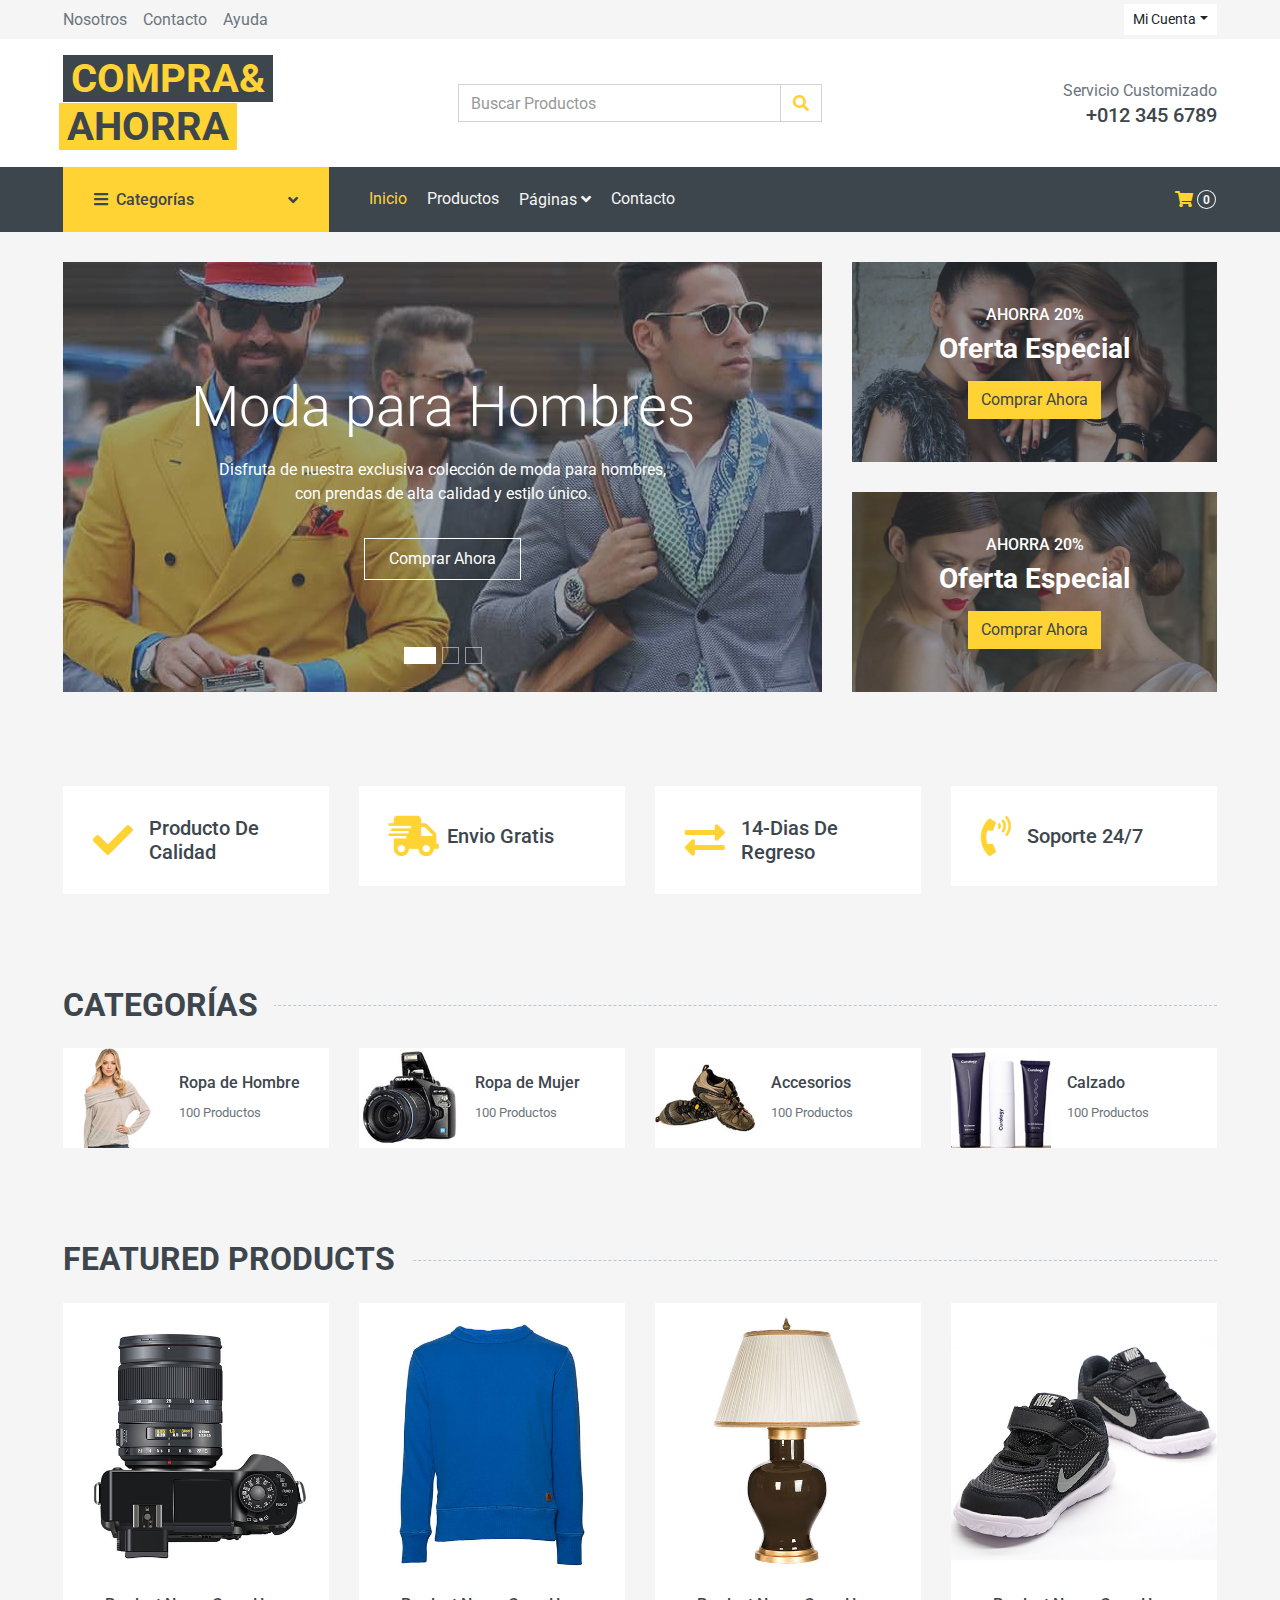
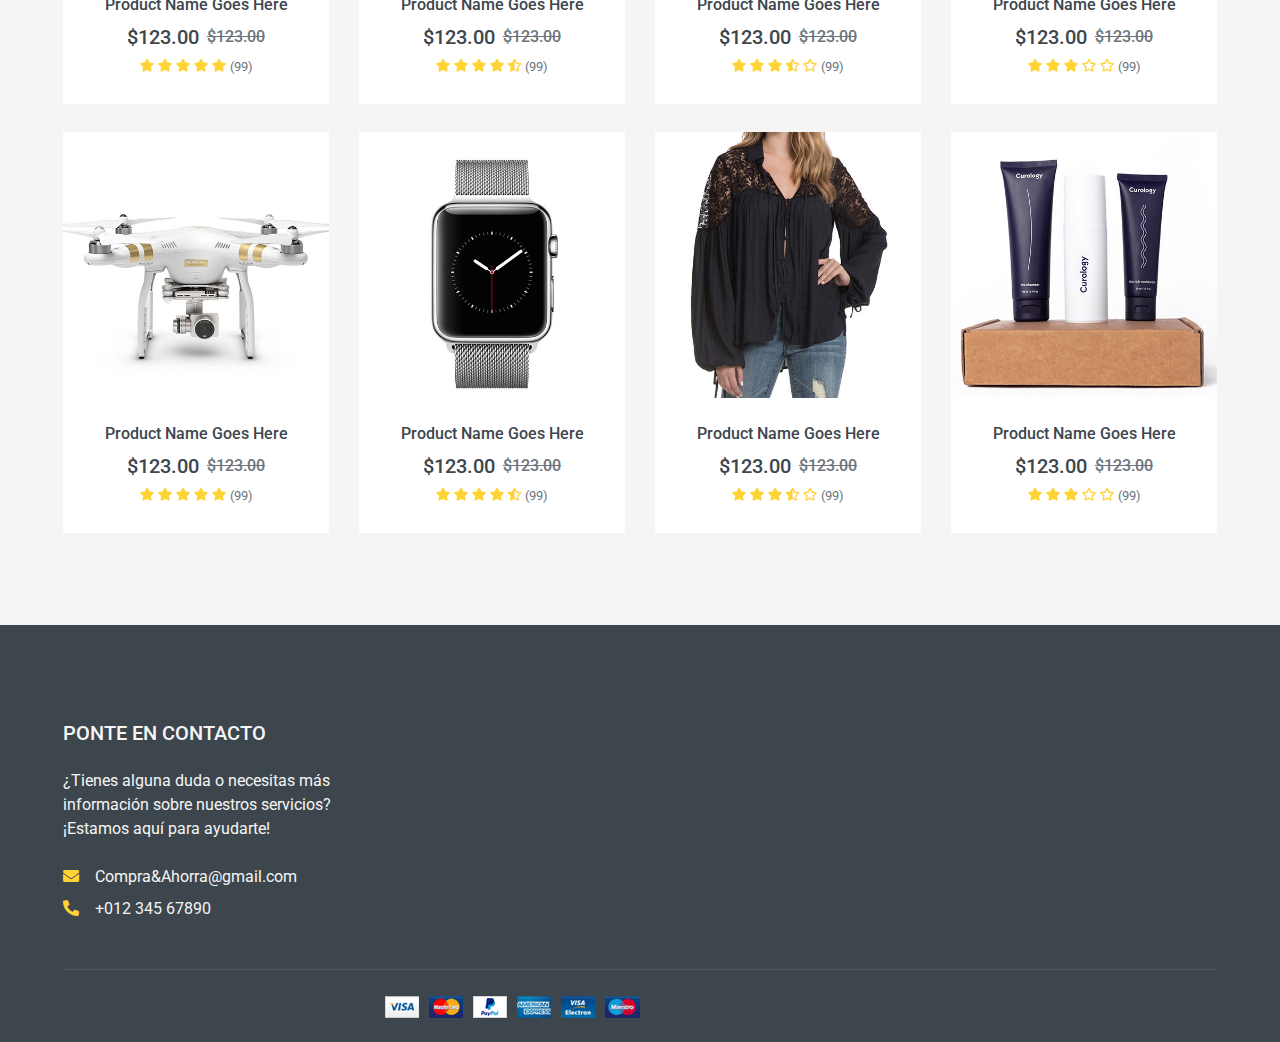
<file: Compra&Ahorrav2/index.html>
<!DOCTYPE html>
<html lang="en">

<head>
    <meta charset="utf-8">
    <title>Compra&Ahorra</title>
    <meta content="width=device-width, initial-scale=1.0" name="viewport">
    <meta content="Free HTML Templates" name="keywords">
    <meta content="Free HTML Templates" name="description">


    <!-- Google Web Fonts -->
    <link rel="preconnect" href="https://fonts.gstatic.com">
    <link href="https://fonts.googleapis.com/css2?family=Roboto:wght@400;500;700&display=swap" rel="stylesheet">  

    <!-- Font Awesome -->
    <link href="https://cdnjs.cloudflare.com/ajax/libs/font-awesome/5.10.0/css/all.min.css" rel="stylesheet">

    <!-- Libraries Stylesheet -->
    <link href="lib/animate/animate.min.css" rel="stylesheet">
    <link href="lib/owlcarousel/assets/owl.carousel.min.css" rel="stylesheet">

    <!-- Customized Bootstrap Stylesheet -->
    <link href="css/style.css" rel="stylesheet">
</head>

<body>
    <!-- Topbar Start -->
    <div class="container-fluid">
        <div class="row bg-secondary py-1 px-xl-5">
            <div class="col-lg-6 d-none d-lg-block">
                <div class="d-inline-flex align-items-center h-100">
                    <a class="text-body mr-3" href="">Nosotros</a>
                    <a class="text-body mr-3" href="">Contacto</a>
                    <a class="text-body mr-3" href="">Ayuda</a>
                </div>
            </div>
            <div class="col-lg-6 text-center text-lg-right">
                <div class="d-inline-flex align-items-center">
                    <div class="btn-group">
                        <button type="button" class="btn btn-sm btn-light dropdown-toggle" data-toggle="dropdown">Mi Cuenta</button>
                        <div class="dropdown-menu dropdown-menu-right">
                            <a href="iniciarSesion.html">
                                <button class="dropdown-item" type="button">Iniciar sesion</button>
                            </a>
                            <a href="crearCuenta.html">
                                <button class="dropdown-item" type="button">Registrarse</button>
                            </a>    
                        </div>
                    </div>
                </div>
                <div class="d-inline-flex align-items-center d-block d-lg-none">
                    <a href="" class="btn px-0 ml-2">
                        <i class="fas fa-heart text-dark"></i>
                        <span class="badge text-dark border border-dark rounded-circle" style="padding-bottom: 2px;">0</span>
                    </a>
                    <a href="" class="btn px-0 ml-2">
                        <i class="fas fa-shopping-cart text-dark"></i>
                        <span class="badge text-dark border border-dark rounded-circle" style="padding-bottom: 2px;">0</span>
                    </a>
                </div>
            </div>
        </div>
        <div class="row align-items-center bg-light py-3 px-xl-5 d-none d-lg-flex">
            <div class="col-lg-4">
                <a href="" class="text-decoration-none">
                    <span class="h1 text-uppercase text-primary bg-dark px-2">Compra&</span>
                    <span class="h1 text-uppercase text-dark bg-primary px-2 ml-n1">Ahorra</span>
                </a>
            </div>
            <div class="col-lg-4 col-6 text-left">
                <form action="">
                    <div class="input-group">
                        <input type="text" class="form-control" placeholder="Buscar Productos">
                        <div class="input-group-append">
                            <span class="input-group-text bg-transparent text-primary">
                                <i class="fa fa-search"></i>
                            </span>
                        </div>
                    </div>
                </form>
            </div>
            <div class="col-lg-4 col-6 text-right">
                <p class="m-0">Servicio Customizado</p>
                <h5 class="m-0">+012 345 6789</h5>
            </div>
        </div>
    </div>
    <!-- Topbar End -->


    <!-- Navbar Start -->
    <div class="container-fluid bg-dark mb-30">
        <div class="row px-xl-5">
            <div class="col-lg-3 d-none d-lg-block">
                <a class="btn d-flex align-items-center justify-content-between bg-primary w-100" data-toggle="collapse" href="#navbar-vertical" style="height: 65px; padding: 0 30px;">
                    <h6 class="text-dark m-0"><i class="fa fa-bars mr-2"></i>Categorías</h6>
                    <i class="fa fa-angle-down text-dark"></i>
                </a>
                <nav class="collapse position-absolute navbar navbar-vertical navbar-light align-items-start p-0 bg-light" id="navbar-vertical" style="width: calc(100% - 30px); z-index: 999;">
                    <div class="navbar-nav w-100">
                        <div class="nav-item dropdown dropright">
                            <a href="#" class="nav-link dropdown-toggle" data-toggle="dropdown">Vestidos <i class="fa fa-angle-right float-right mt-1"></i></a>
                            <div class="dropdown-menu position-absolute rounded-0 border-0 m-0">
                                <a href="" class="dropdown-item">Vestidos de Hombre</a>
                                <a href="" class="dropdown-item">Vestidos de Mujer</a>
                                <a href="" class="dropdown-item">Vestidos de Bebé</a>
                            </div>
                        </div>
                        <a href="" class="nav-item nav-link">Camisas</a>
                        <a href="" class="nav-item nav-link">Jeans</a>
                        <a href="" class="nav-item nav-link">Trajes de Baño</a>
                        <a href="" class="nav-item nav-link">Ropa de Dormir</a>
                        <a href="" class="nav-item nav-link">Ropa Deportiva</a>
                        <a href="" class="nav-item nav-link">Monos</a>
                        <a href="" class="nav-item nav-link">Blazers</a>
                        <a href="" class="nav-item nav-link">Chaquetas</a>
                        <a href="" class="nav-item nav-link">Zapatos</a>
                    </div>
                </nav>
            </div>
            <div class="col-lg-9">
                <nav class="navbar navbar-expand-lg bg-dark navbar-dark py-3 py-lg-0 px-0">
                    <a href="" class="text-decoration-none d-block d-lg-none">
                        <span class="h1 text-uppercase text-dark bg-light px-2">Multi</span>
                        <span class="h1 text-uppercase text-light bg-primary px-2 ml-n1">Tienda</span>
                    </a>
                    <button type="button" class="navbar-toggler" data-toggle="collapse" data-target="#navbarCollapse">
                        <span class="navbar-toggler-icon"></span>
                    </button>
                    <div class="collapse navbar-collapse justify-content-between" id="navbarCollapse">
                        <div class="navbar-nav mr-auto py-0">
                            <a href="index.html" class="nav-item nav-link active">Inicio</a>
                            <a href="shop.html" class="nav-item nav-link">Productos</a>
                            <div class="nav-item dropdown">
                                <a href="#" class="nav-link dropdown-toggle" data-toggle="dropdown">Páginas <i class="fa fa-angle-down mt-1"></i></a>
                                <div class="dropdown-menu bg-primary rounded-0 border-0 m-0">
                                    <a href="cart.html" class="dropdown-item">Carrito de Compras</a>
                                    <a href="checkout.html" class="dropdown-item">Pagar</a>
                                </div>
                            </div>
                            <a href="contact.html" class="nav-item nav-link">Contacto</a>
                        </div>
                        <div class="navbar-nav ml-auto py-0 d-none d-lg-block">
                            <a href="" class="btn px-0 ml-3">
                                <i class="fas fa-shopping-cart text-primary"></i>
                                <span class="badge text-secondary border border-secondary rounded-circle" style="padding-bottom: 2px;">0</span>
                            </a>
                        </div>
                    </div>
                </nav>
            </div>
        </div>
    </div>    
    <!-- Navbar End -->


    <!-- Carousel Start -->
    <div class="container-fluid mb-3">
        <div class="row px-xl-5">
            <div class="col-lg-8">
                <div id="header-carousel" class="carousel slide carousel-fade mb-30 mb-lg-0" data-ride="carousel">
                    <ol class="carousel-indicators">
                        <li data-target="#header-carousel" data-slide-to="0" class="active"></li>
                        <li data-target="#header-carousel" data-slide-to="1"></li>
                        <li data-target="#header-carousel" data-slide-to="2"></li>
                    </ol>
                    <div class="carousel-inner">
                        <div class="carousel-item position-relative active" style="height: 430px;">
                            <img class="position-absolute w-100 h-100" src="img/carousel-1.jpg" style="object-fit: cover;">
                            <div class="carousel-caption d-flex flex-column align-items-center justify-content-center">
                                <div class="p-3" style="max-width: 700px;">
                                    <h1 class="display-4 text-white mb-3 animate__animated animate__fadeInDown">Moda para Hombres</h1>
                                    <p class="mx-md-5 px-5 animate__animated animate__bounceIn">Disfruta de nuestra exclusiva colección de moda para hombres, con prendas de alta calidad y estilo único.</p>
                                    <a class="btn btn-outline-light py-2 px-4 mt-3 animate__animated animate__fadeInUp" href="#">Comprar Ahora</a>
                                </div>
                            </div>
                        </div>
                        <div class="carousel-item position-relative" style="height: 430px;">
                            <img class="position-absolute w-100 h-100" src="img/carousel-2.jpg" style="object-fit: cover;">
                            <div class="carousel-caption d-flex flex-column align-items-center justify-content-center">
                                <div class="p-3" style="max-width: 700px;">
                                    <h1 class="display-4 text-white mb-3 animate__animated animate__fadeInDown">Moda para Mujeres</h1>
                                    <p class="mx-md-5 px-5 animate__animated animate__bounceIn">Descubre las últimas tendencias en moda femenina y luce espectacular en cualquier ocasión.</p>
                                    <a class="btn btn-outline-light py-2 px-4 mt-3 animate__animated animate__fadeInUp" href="#">Comprar Ahora</a>
                                </div>
                            </div>
                        </div>
                        <div class="carousel-item position-relative" style="height: 430px;">
                            <img class="position-absolute w-100 h-100" src="img/carousel-3.jpg" style="object-fit: cover;">
                            <div class="carousel-caption d-flex flex-column align-items-center justify-content-center">
                                <div class="p-3" style="max-width: 700px;">
                                    <h1 class="display-4 text-white mb-3 animate__animated animate__fadeInDown">Moda para Niños</h1>
                                    <p class="mx-md-5 px-5 animate__animated animate__bounceIn">Viste a los pequeños con lo mejor de la moda infantil, cómoda y a la moda.</p>
                                    <a class="btn btn-outline-light py-2 px-4 mt-3 animate__animated animate__fadeInUp" href="#">Comprar Ahora</a>
                                </div>
                            </div>
                        </div>
                    </div>
                </div>
            </div>
            <div class="col-lg-4">
                <div class="product-offer mb-30" style="height: 200px;">
                    <img class="img-fluid" src="img/offer-1.jpg" alt="">
                    <div class="offer-text">
                        <h6 class="text-white text-uppercase">Ahorra 20%</h6>
                        <h3 class="text-white mb-3">Oferta Especial</h3>
                        <a href="" class="btn btn-primary">Comprar Ahora</a>
                    </div>
                </div>
                <div class="product-offer mb-30" style="height: 200px;">
                    <img class="img-fluid" src="img/offer-2.jpg" alt="">
                    <div class="offer-text">
                        <h6 class="text-white text-uppercase">Ahorra 20%</h6>
                        <h3 class="text-white mb-3">Oferta Especial</h6>
                        <a href="" class="btn btn-primary">Comprar Ahora</a>
                    </div>
                </div>
            </div>
        </div>
    </div>
    

    <!-- Carousel End -->


    <!-- Featured Start -->
    <div class="container-fluid pt-5">
        <div class="row px-xl-5 pb-3">
            <div class="col-lg-3 col-md-6 col-sm-12 pb-1">
                <div class="d-flex align-items-center bg-light mb-4" style="padding: 30px;">
                    <h1 class="fa fa-check text-primary m-0 mr-3"></h1>
                    <h5 class="font-weight-semi-bold m-0">Producto De Calidad</h5>
                </div>
            </div>
            <div class="col-lg-3 col-md-6 col-sm-12 pb-1">
                <div class="d-flex align-items-center bg-light mb-4" style="padding: 30px;">
                    <h1 class="fa fa-shipping-fast text-primary m-0 mr-2"></h1>
                    <h5 class="font-weight-semi-bold m-0">Envio Gratis</h5>
                </div>
            </div>
            <div class="col-lg-3 col-md-6 col-sm-12 pb-1">
                <div class="d-flex align-items-center bg-light mb-4" style="padding: 30px;">
                    <h1 class="fas fa-exchange-alt text-primary m-0 mr-3"></h1>
                    <h5 class="font-weight-semi-bold m-0">14-Dias De Regreso</h5>
                </div>
            </div>
            <div class="col-lg-3 col-md-6 col-sm-12 pb-1">
                <div class="d-flex align-items-center bg-light mb-4" style="padding: 30px;">
                    <h1 class="fa fa-phone-volume text-primary m-0 mr-3"></h1>
                    <h5 class="font-weight-semi-bold m-0">Soporte 24/7</h5>
                </div>
            </div>
        </div>
    </div>
    <!-- Featured End -->


    <!-- Categories Start -->
    <div class="container-fluid pt-5">
        <h2 class="section-title position-relative text-uppercase mx-xl-5 mb-4"><span class="bg-secondary pr-3">Categorías</span></h2>
        <div class="row px-xl-5 pb-3">
            <div class="col-lg-3 col-md-4 col-sm-6 pb-1">
                <a class="text-decoration-none" href="">
                    <div class="cat-item d-flex align-items-center mb-4">
                        <div class="overflow-hidden" style="width: 100px; height: 100px;">
                            <img class="img-fluid" src="img/cat-1.jpg" alt="">
                        </div>
                        <div class="flex-fill pl-3">
                            <h6>Ropa de Hombre</h6>
                            <small class="text-body">100 Productos</small>
                        </div>
                    </div>
                </a>
            </div>
            <div class="col-lg-3 col-md-4 col-sm-6 pb-1">
                <a class="text-decoration-none" href="">
                    <div class="cat-item img-zoom d-flex align-items-center mb-4">
                        <div class="overflow-hidden" style="width: 100px; height: 100px;">
                            <img class="img-fluid" src="img/cat-2.jpg" alt="">
                        </div>
                        <div class="flex-fill pl-3">
                            <h6>Ropa de Mujer</h6>
                            <small class="text-body">100 Productos</small>
                        </div>
                    </div>
                </a>
            </div>
            <div class="col-lg-3 col-md-4 col-sm-6 pb-1">
                <a class="text-decoration-none" href="">
                    <div class="cat-item img-zoom d-flex align-items-center mb-4">
                        <div class="overflow-hidden" style="width: 100px; height: 100px;">
                            <img class="img-fluid" src="img/cat-3.jpg" alt="">
                        </div>
                        <div class="flex-fill pl-3">
                            <h6>Accesorios</h6>
                            <small class="text-body">100 Productos</small>
                        </div>
                    </div>
                </a>
            </div>
            <div class="col-lg-3 col-md-4 col-sm-6 pb-1">
                <a class="text-decoration-none" href="">
                    <div class="cat-item img-zoom d-flex align-items-center mb-4">
                        <div class="overflow-hidden" style="width: 100px; height: 100px;">
                            <img class="img-fluid" src="img/cat-4.jpg" alt="">
                        </div>
                        <div class="flex-fill pl-3">
                            <h6>Calzado</h6>
                            <small class="text-body">100 Productos</small>
                        </div>
                    </div>
                </a>
            </div>
            <!-- Copiar y pegar bloques similares para las otras categorías, reemplazando la información según sea necesario -->
        </div>
    </div>
    
    <!-- Categories End -->


    <!-- Products Start -->
    <div class="container-fluid pt-5 pb-3">
        <h2 class="section-title position-relative text-uppercase mx-xl-5 mb-4"><span class="bg-secondary pr-3">Featured Products</span></h2>
        <div class="row px-xl-5">
            <div class="col-lg-3 col-md-4 col-sm-6 pb-1">
                <div class="product-item bg-light mb-4">
                    <div class="product-img position-relative overflow-hidden">
                        <img class="img-fluid w-100" src="img/product-1.jpg" alt="">
                        <div class="product-action">
                            <a class="btn btn-outline-dark btn-square" href=""><i class="fa fa-shopping-cart"></i></a>
                            <a class="btn btn-outline-dark btn-square" href=""><i class="far fa-heart"></i></a>
                            <a class="btn btn-outline-dark btn-square" href=""><i class="fa fa-sync-alt"></i></a>
                            <a class="btn btn-outline-dark btn-square" href=""><i class="fa fa-search"></i></a>
                        </div>
                    </div>
                    <div class="text-center py-4">
                        <a class="h6 text-decoration-none text-truncate" href="">Product Name Goes Here</a>
                        <div class="d-flex align-items-center justify-content-center mt-2">
                            <h5>$123.00</h5><h6 class="text-muted ml-2"><del>$123.00</del></h6>
                        </div>
                        <div class="d-flex align-items-center justify-content-center mb-1">
                            <small class="fa fa-star text-primary mr-1"></small>
                            <small class="fa fa-star text-primary mr-1"></small>
                            <small class="fa fa-star text-primary mr-1"></small>
                            <small class="fa fa-star text-primary mr-1"></small>
                            <small class="fa fa-star text-primary mr-1"></small>
                            <small>(99)</small>
                        </div>
                    </div>
                </div>
            </div>
            <div class="col-lg-3 col-md-4 col-sm-6 pb-1">
                <div class="product-item bg-light mb-4">
                    <div class="product-img position-relative overflow-hidden">
                        <img class="img-fluid w-100" src="img/product-2.jpg" alt="">
                        <div class="product-action">
                            <a class="btn btn-outline-dark btn-square" href=""><i class="fa fa-shopping-cart"></i></a>
                            <a class="btn btn-outline-dark btn-square" href=""><i class="far fa-heart"></i></a>
                            <a class="btn btn-outline-dark btn-square" href=""><i class="fa fa-sync-alt"></i></a>
                            <a class="btn btn-outline-dark btn-square" href=""><i class="fa fa-search"></i></a>
                        </div>
                    </div>
                    <div class="text-center py-4">
                        <a class="h6 text-decoration-none text-truncate" href="">Product Name Goes Here</a>
                        <div class="d-flex align-items-center justify-content-center mt-2">
                            <h5>$123.00</h5><h6 class="text-muted ml-2"><del>$123.00</del></h6>
                        </div>
                        <div class="d-flex align-items-center justify-content-center mb-1">
                            <small class="fa fa-star text-primary mr-1"></small>
                            <small class="fa fa-star text-primary mr-1"></small>
                            <small class="fa fa-star text-primary mr-1"></small>
                            <small class="fa fa-star text-primary mr-1"></small>
                            <small class="fa fa-star-half-alt text-primary mr-1"></small>
                            <small>(99)</small>
                        </div>
                    </div>
                </div>
            </div>
            <div class="col-lg-3 col-md-4 col-sm-6 pb-1">
                <div class="product-item bg-light mb-4">
                    <div class="product-img position-relative overflow-hidden">
                        <img class="img-fluid w-100" src="img/product-3.jpg" alt="">
                        <div class="product-action">
                            <a class="btn btn-outline-dark btn-square" href=""><i class="fa fa-shopping-cart"></i></a>
                            <a class="btn btn-outline-dark btn-square" href=""><i class="far fa-heart"></i></a>
                            <a class="btn btn-outline-dark btn-square" href=""><i class="fa fa-sync-alt"></i></a>
                            <a class="btn btn-outline-dark btn-square" href=""><i class="fa fa-search"></i></a>
                        </div>
                    </div>
                    <div class="text-center py-4">
                        <a class="h6 text-decoration-none text-truncate" href="">Product Name Goes Here</a>
                        <div class="d-flex align-items-center justify-content-center mt-2">
                            <h5>$123.00</h5><h6 class="text-muted ml-2"><del>$123.00</del></h6>
                        </div>
                        <div class="d-flex align-items-center justify-content-center mb-1">
                            <small class="fa fa-star text-primary mr-1"></small>
                            <small class="fa fa-star text-primary mr-1"></small>
                            <small class="fa fa-star text-primary mr-1"></small>
                            <small class="fa fa-star-half-alt text-primary mr-1"></small>
                            <small class="far fa-star text-primary mr-1"></small>
                            <small>(99)</small>
                        </div>
                    </div>
                </div>
            </div>
            <div class="col-lg-3 col-md-4 col-sm-6 pb-1">
                <div class="product-item bg-light mb-4">
                    <div class="product-img position-relative overflow-hidden">
                        <img class="img-fluid w-100" src="img/product-4.jpg" alt="">
                        <div class="product-action">
                            <a class="btn btn-outline-dark btn-square" href=""><i class="fa fa-shopping-cart"></i></a>
                            <a class="btn btn-outline-dark btn-square" href=""><i class="far fa-heart"></i></a>
                            <a class="btn btn-outline-dark btn-square" href=""><i class="fa fa-sync-alt"></i></a>
                            <a class="btn btn-outline-dark btn-square" href=""><i class="fa fa-search"></i></a>
                        </div>
                    </div>
                    <div class="text-center py-4">
                        <a class="h6 text-decoration-none text-truncate" href="">Product Name Goes Here</a>
                        <div class="d-flex align-items-center justify-content-center mt-2">
                            <h5>$123.00</h5><h6 class="text-muted ml-2"><del>$123.00</del></h6>
                        </div>
                        <div class="d-flex align-items-center justify-content-center mb-1">
                            <small class="fa fa-star text-primary mr-1"></small>
                            <small class="fa fa-star text-primary mr-1"></small>
                            <small class="fa fa-star text-primary mr-1"></small>
                            <small class="far fa-star text-primary mr-1"></small>
                            <small class="far fa-star text-primary mr-1"></small>
                            <small>(99)</small>
                        </div>
                    </div>
                </div>
            </div>
            <div class="col-lg-3 col-md-4 col-sm-6 pb-1">
                <div class="product-item bg-light mb-4">
                    <div class="product-img position-relative overflow-hidden">
                        <img class="img-fluid w-100" src="img/product-5.jpg" alt="">
                        <div class="product-action">
                            <a class="btn btn-outline-dark btn-square" href=""><i class="fa fa-shopping-cart"></i></a>
                            <a class="btn btn-outline-dark btn-square" href=""><i class="far fa-heart"></i></a>
                            <a class="btn btn-outline-dark btn-square" href=""><i class="fa fa-sync-alt"></i></a>
                            <a class="btn btn-outline-dark btn-square" href=""><i class="fa fa-search"></i></a>
                        </div>
                    </div>
                    <div class="text-center py-4">
                        <a class="h6 text-decoration-none text-truncate" href="">Product Name Goes Here</a>
                        <div class="d-flex align-items-center justify-content-center mt-2">
                            <h5>$123.00</h5><h6 class="text-muted ml-2"><del>$123.00</del></h6>
                        </div>
                        <div class="d-flex align-items-center justify-content-center mb-1">
                            <small class="fa fa-star text-primary mr-1"></small>
                            <small class="fa fa-star text-primary mr-1"></small>
                            <small class="fa fa-star text-primary mr-1"></small>
                            <small class="fa fa-star text-primary mr-1"></small>
                            <small class="fa fa-star text-primary mr-1"></small>
                            <small>(99)</small>
                        </div>
                    </div>
                </div>
            </div>
            <div class="col-lg-3 col-md-4 col-sm-6 pb-1">
                <div class="product-item bg-light mb-4">
                    <div class="product-img position-relative overflow-hidden">
                        <img class="img-fluid w-100" src="img/product-6.jpg" alt="">
                        <div class="product-action">
                            <a class="btn btn-outline-dark btn-square" href=""><i class="fa fa-shopping-cart"></i></a>
                            <a class="btn btn-outline-dark btn-square" href=""><i class="far fa-heart"></i></a>
                            <a class="btn btn-outline-dark btn-square" href=""><i class="fa fa-sync-alt"></i></a>
                            <a class="btn btn-outline-dark btn-square" href=""><i class="fa fa-search"></i></a>
                        </div>
                    </div>
                    <div class="text-center py-4">
                        <a class="h6 text-decoration-none text-truncate" href="">Product Name Goes Here</a>
                        <div class="d-flex align-items-center justify-content-center mt-2">
                            <h5>$123.00</h5><h6 class="text-muted ml-2"><del>$123.00</del></h6>
                        </div>
                        <div class="d-flex align-items-center justify-content-center mb-1">
                            <small class="fa fa-star text-primary mr-1"></small>
                            <small class="fa fa-star text-primary mr-1"></small>
                            <small class="fa fa-star text-primary mr-1"></small>
                            <small class="fa fa-star text-primary mr-1"></small>
                            <small class="fa fa-star-half-alt text-primary mr-1"></small>
                            <small>(99)</small>
                        </div>
                    </div>
                </div>
            </div>
            <div class="col-lg-3 col-md-4 col-sm-6 pb-1">
                <div class="product-item bg-light mb-4">
                    <div class="product-img position-relative overflow-hidden">
                        <img class="img-fluid w-100" src="img/product-7.jpg" alt="">
                        <div class="product-action">
                            <a class="btn btn-outline-dark btn-square" href=""><i class="fa fa-shopping-cart"></i></a>
                            <a class="btn btn-outline-dark btn-square" href=""><i class="far fa-heart"></i></a>
                            <a class="btn btn-outline-dark btn-square" href=""><i class="fa fa-sync-alt"></i></a>
                            <a class="btn btn-outline-dark btn-square" href=""><i class="fa fa-search"></i></a>
                        </div>
                    </div>
                    <div class="text-center py-4">
                        <a class="h6 text-decoration-none text-truncate" href="">Product Name Goes Here</a>
                        <div class="d-flex align-items-center justify-content-center mt-2">
                            <h5>$123.00</h5><h6 class="text-muted ml-2"><del>$123.00</del></h6>
                        </div>
                        <div class="d-flex align-items-center justify-content-center mb-1">
                            <small class="fa fa-star text-primary mr-1"></small>
                            <small class="fa fa-star text-primary mr-1"></small>
                            <small class="fa fa-star text-primary mr-1"></small>
                            <small class="fa fa-star-half-alt text-primary mr-1"></small>
                            <small class="far fa-star text-primary mr-1"></small>
                            <small>(99)</small>
                        </div>
                    </div>
                </div>
            </div>
            <div class="col-lg-3 col-md-4 col-sm-6 pb-1">
                <div class="product-item bg-light mb-4">
                    <div class="product-img position-relative overflow-hidden">
                        <img class="img-fluid w-100" src="img/product-8.jpg" alt="">
                        <div class="product-action">
                            <a class="btn btn-outline-dark btn-square" href=""><i class="fa fa-shopping-cart"></i></a>
                            <a class="btn btn-outline-dark btn-square" href=""><i class="far fa-heart"></i></a>
                            <a class="btn btn-outline-dark btn-square" href=""><i class="fa fa-sync-alt"></i></a>
                            <a class="btn btn-outline-dark btn-square" href=""><i class="fa fa-search"></i></a>
                        </div>
                    </div>
                    <div class="text-center py-4">
                        <a class="h6 text-decoration-none text-truncate" href="">Product Name Goes Here</a>
                        <div class="d-flex align-items-center justify-content-center mt-2">
                            <h5>$123.00</h5><h6 class="text-muted ml-2"><del>$123.00</del></h6>
                        </div>
                        <div class="d-flex align-items-center justify-content-center mb-1">
                            <small class="fa fa-star text-primary mr-1"></small>
                            <small class="fa fa-star text-primary mr-1"></small>
                            <small class="fa fa-star text-primary mr-1"></small>
                            <small class="far fa-star text-primary mr-1"></small>
                            <small class="far fa-star text-primary mr-1"></small>
                            <small>(99)</small>
                        </div>
                    </div>
                </div>
            </div>
        </div>
    </div>
    <!-- Products End -->

    <!-- Footer Start -->
    <div class="container-fluid bg-dark text-secondary mt-5 pt-5">
        <div class="row px-xl-5 pt-5">
            <div class="col-lg-4 col-md-12 mb-5 pr-3 pr-xl-5">
                <h5 class="text-secondary text-uppercase mb-4">Ponte en contacto</h5>
                <p class="mb-4">¿Tienes alguna duda o necesitas más información sobre nuestros servicios? ¡Estamos aquí para ayudarte!</p>
                <p class="mb-2"><i class="fa fa-envelope text-primary mr-3"></i>Compra&Ahorra@gmail.com</p>
                <p class="mb-0"><i class="fa fa-phone-alt text-primary mr-3"></i>+012 345 67890</p>
            </div>
        </div>
        <div class="row border-top mx-xl-5 py-4" style="border-color: rgba(256, 256, 256, .1) !important;">
            <div class="col-md-6 px-xl-0 text-center text-md-right">
                <img class="img-fluid" src="img/payments.png" alt="">
            </div>
        </div>
    </div>
    <!-- Footer End -->


    <!-- Back to Top -->
    <a href="#" class="btn btn-primary back-to-top"><i class="fa fa-angle-double-up"></i></a>


    <!-- JavaScript Libraries -->
    <script src="https://code.jquery.com/jquery-3.4.1.min.js"></script>
    <script src="https://stackpath.bootstrapcdn.com/bootstrap/4.4.1/js/bootstrap.bundle.min.js"></script>
    <script src="lib/easing/easing.min.js"></script>
    <script src="lib/owlcarousel/owl.carousel.min.js"></script>

    <!-- Contact Javascript File -->
    <script src="mail/jqBootstrapValidation.min.js"></script>
    <script src="mail/contact.js"></script>

    <!-- Template Javascript -->
    <script src="js/main.js"></script>
</body>

</html>
</file>
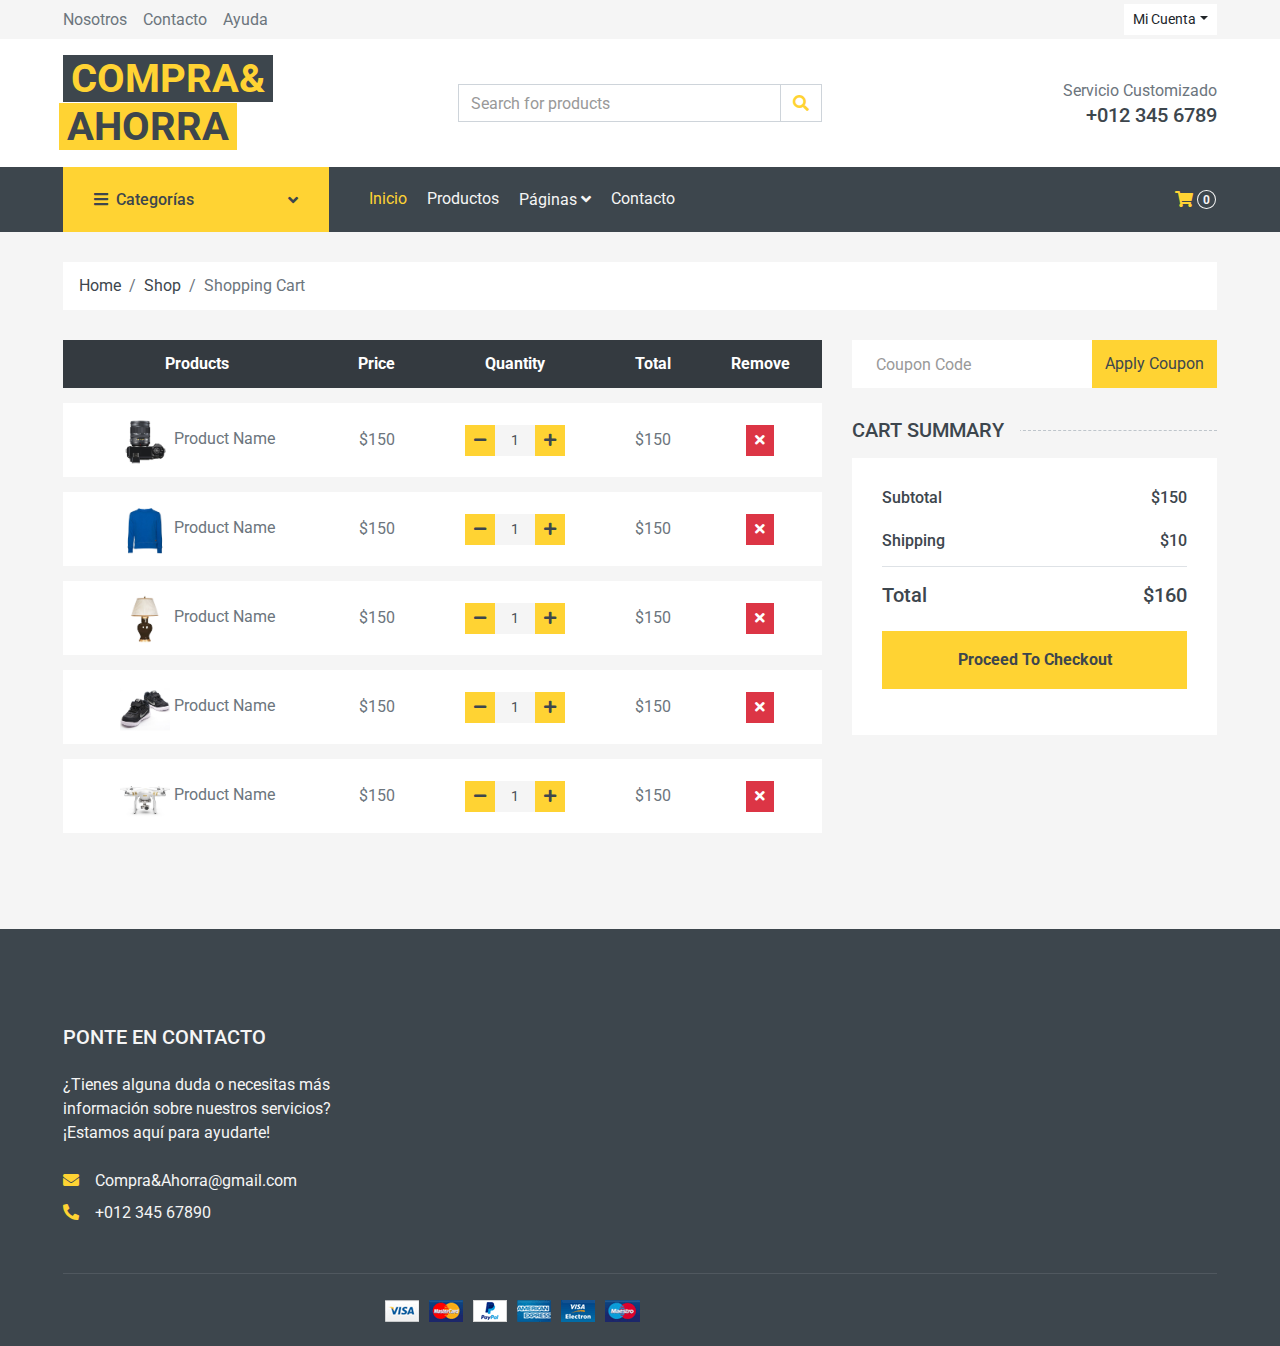
<file: Compra&Ahorrav2/cart.html>
<!DOCTYPE html>
<html lang="en">

<head>
    <meta charset="utf-8">
    <title>Compra&Ahorra</title>
    <meta content="width=device-width, initial-scale=1.0" name="viewport">
    <meta content="Free HTML Templates" name="keywords">
    <meta content="Free HTML Templates" name="description">

    <!-- Favicon -->
    <link href="img/favicon.ico" rel="icon">

    <!-- Google Web Fonts -->
    <link rel="preconnect" href="https://fonts.gstatic.com">
    <link href="https://fonts.googleapis.com/css2?family=Roboto:wght@400;500;700&display=swap" rel="stylesheet">  

    <!-- Font Awesome -->
    <link href="https://cdnjs.cloudflare.com/ajax/libs/font-awesome/5.10.0/css/all.min.css" rel="stylesheet">

    <!-- Libraries Stylesheet -->
    <link href="lib/animate/animate.min.css" rel="stylesheet">
    <link href="lib/owlcarousel/assets/owl.carousel.min.css" rel="stylesheet">

    <!-- Customized Bootstrap Stylesheet -->
    <link href="css/style.css" rel="stylesheet">
</head>

<body>
     <!-- Topbar Start -->
    <div class="container-fluid">
        <div class="row bg-secondary py-1 px-xl-5">
            <div class="col-lg-6 d-none d-lg-block">
                <div class="d-inline-flex align-items-center h-100">
                    <a class="text-body mr-3" href="">Nosotros</a>
                    <a class="text-body mr-3" href="">Contacto</a>
                    <a class="text-body mr-3" href="">Ayuda</a>
                </div>
            </div>
            <div class="col-lg-6 text-center text-lg-right">
                <div class="d-inline-flex align-items-center">
                    <div class="btn-group">
                        <button type="button" class="btn btn-sm btn-light dropdown-toggle" data-toggle="dropdown">Mi Cuenta</button>
                        <div class="dropdown-menu dropdown-menu-right">
                            <a href="iniciarSesion.html">
                                <button class="dropdown-item" type="button">Iniciar sesion</button>
                            </a>
                            <a href="crearCuenta.html">
                                <button class="dropdown-item" type="button">Registrarse</button>
                            </a>    
                        </div>
                    </div>
                </div>
                <div class="d-inline-flex align-items-center d-block d-lg-none">
                    <a href="" class="btn px-0 ml-2">
                        <i class="fas fa-heart text-dark"></i>
                        <span class="badge text-dark border border-dark rounded-circle" style="padding-bottom: 2px;">0</span>
                    </a>
                    <a href="" class="btn px-0 ml-2">
                        <i class="fas fa-shopping-cart text-dark"></i>
                        <span class="badge text-dark border border-dark rounded-circle" style="padding-bottom: 2px;">0</span>
                    </a>
                </div>
            </div>
        </div>
        <div class="row align-items-center bg-light py-3 px-xl-5 d-none d-lg-flex">
            <div class="col-lg-4">
                <a href="" class="text-decoration-none">
                    <span class="h1 text-uppercase text-primary bg-dark px-2">Compra&</span>
                    <span class="h1 text-uppercase text-dark bg-primary px-2 ml-n1">Ahorra</span>
                </a>
            </div>
            <div class="col-lg-4 col-6 text-left">
                <form action="">
                    <div class="input-group">
                        <input type="text" class="form-control" placeholder="Search for products">
                        <div class="input-group-append">
                            <span class="input-group-text bg-transparent text-primary">
                                <i class="fa fa-search"></i>
                            </span>
                        </div>
                    </div>
                </form>
            </div>
            <div class="col-lg-4 col-6 text-right">
                <p class="m-0">Servicio Customizado</p>
                <h5 class="m-0">+012 345 6789</h5>
            </div>
        </div>
    </div>
    <!-- Topbar End -->


    <!-- Navbar Start -->
    <div class="container-fluid bg-dark mb-30">
        <div class="row px-xl-5">
            <div class="col-lg-3 d-none d-lg-block">
                <a class="btn d-flex align-items-center justify-content-between bg-primary w-100" data-toggle="collapse" href="#navbar-vertical" style="height: 65px; padding: 0 30px;">
                    <h6 class="text-dark m-0"><i class="fa fa-bars mr-2"></i>Categorías</h6>
                    <i class="fa fa-angle-down text-dark"></i>
                </a>
                <nav class="collapse position-absolute navbar navbar-vertical navbar-light align-items-start p-0 bg-light" id="navbar-vertical" style="width: calc(100% - 30px); z-index: 999;">
                    <div class="navbar-nav w-100">
                        <div class="nav-item dropdown dropright">
                            <a href="#" class="nav-link dropdown-toggle" data-toggle="dropdown">Vestidos <i class="fa fa-angle-right float-right mt-1"></i></a>
                            <div class="dropdown-menu position-absolute rounded-0 border-0 m-0">
                                <a href="" class="dropdown-item">Vestidos de Hombre</a>
                                <a href="" class="dropdown-item">Vestidos de Mujer</a>
                                <a href="" class="dropdown-item">Vestidos de Bebé</a>
                            </div>
                        </div>
                        <a href="" class="nav-item nav-link">Camisas</a>
                        <a href="" class="nav-item nav-link">Jeans</a>
                        <a href="" class="nav-item nav-link">Trajes de Baño</a>
                        <a href="" class="nav-item nav-link">Ropa de Dormir</a>
                        <a href="" class="nav-item nav-link">Ropa Deportiva</a>
                        <a href="" class="nav-item nav-link">Monos</a>
                        <a href="" class="nav-item nav-link">Blazers</a>
                        <a href="" class="nav-item nav-link">Chaquetas</a>
                        <a href="" class="nav-item nav-link">Zapatos</a>
                    </div>
                </nav>
            </div>
            <div class="col-lg-9">
                <nav class="navbar navbar-expand-lg bg-dark navbar-dark py-3 py-lg-0 px-0">
                    <a href="" class="text-decoration-none d-block d-lg-none">
                        <span class="h1 text-uppercase text-dark bg-light px-2">Multi</span>
                        <span class="h1 text-uppercase text-light bg-primary px-2 ml-n1">Tienda</span>
                    </a>
                    <button type="button" class="navbar-toggler" data-toggle="collapse" data-target="#navbarCollapse">
                        <span class="navbar-toggler-icon"></span>
                    </button>
                    <div class="collapse navbar-collapse justify-content-between" id="navbarCollapse">
                        <div class="navbar-nav mr-auto py-0">
                            <a href="index.html" class="nav-item nav-link active">Inicio</a>
                            <a href="shop.html" class="nav-item nav-link">Productos</a>
                            <div class="nav-item dropdown">
                                <a href="#" class="nav-link dropdown-toggle" data-toggle="dropdown">Páginas <i class="fa fa-angle-down mt-1"></i></a>
                                <div class="dropdown-menu bg-primary rounded-0 border-0 m-0">
                                    <a href="cart.html" class="dropdown-item">Carrito de Compras</a>
                                    <a href="checkout.html" class="dropdown-item">Pagar</a>
                                </div>
                            </div>
                            <a href="contact.html" class="nav-item nav-link">Contacto</a>
                        </div>
                        <div class="navbar-nav ml-auto py-0 d-none d-lg-block">
                            <a href="" class="btn px-0 ml-3">
                                <i class="fas fa-shopping-cart text-primary"></i>
                                <span class="badge text-secondary border border-secondary rounded-circle" style="padding-bottom: 2px;">0</span>
                            </a>
                        </div>
                    </div>
                </nav>
            </div>
        </div>
    </div>    
    <!-- Navbar End -->


    <!-- Breadcrumb Start -->
    <div class="container-fluid">
        <div class="row px-xl-5">
            <div class="col-12">
                <nav class="breadcrumb bg-light mb-30">
                    <a class="breadcrumb-item text-dark" href="#">Home</a>
                    <a class="breadcrumb-item text-dark" href="#">Shop</a>
                    <span class="breadcrumb-item active">Shopping Cart</span>
                </nav>
            </div>
        </div>
    </div>
    <!-- Breadcrumb End -->


    <!-- Cart Start -->
    <div class="container-fluid">
        <div class="row px-xl-5">
            <div class="col-lg-8 table-responsive mb-5">
                <table class="table table-light table-borderless table-hover text-center mb-0">
                    <thead class="thead-dark">
                        <tr>
                            <th>Products</th>
                            <th>Price</th>
                            <th>Quantity</th>
                            <th>Total</th>
                            <th>Remove</th>
                        </tr>
                    </thead>
                    <tbody class="align-middle">
                        <tr>
                            <td class="align-middle"><img src="img/product-1.jpg" alt="" style="width: 50px;"> Product Name</td>
                            <td class="align-middle">$150</td>
                            <td class="align-middle">
                                <div class="input-group quantity mx-auto" style="width: 100px;">
                                    <div class="input-group-btn">
                                        <button class="btn btn-sm btn-primary btn-minus" >
                                        <i class="fa fa-minus"></i>
                                        </button>
                                    </div>
                                    <input type="text" class="form-control form-control-sm bg-secondary border-0 text-center" value="1">
                                    <div class="input-group-btn">
                                        <button class="btn btn-sm btn-primary btn-plus">
                                            <i class="fa fa-plus"></i>
                                        </button>
                                    </div>
                                </div>
                            </td>
                            <td class="align-middle">$150</td>
                            <td class="align-middle"><button class="btn btn-sm btn-danger"><i class="fa fa-times"></i></button></td>
                        </tr>
                        <tr>
                            <td class="align-middle"><img src="img/product-2.jpg" alt="" style="width: 50px;"> Product Name</td>
                            <td class="align-middle">$150</td>
                            <td class="align-middle">
                                <div class="input-group quantity mx-auto" style="width: 100px;">
                                    <div class="input-group-btn">
                                        <button class="btn btn-sm btn-primary btn-minus" >
                                        <i class="fa fa-minus"></i>
                                        </button>
                                    </div>
                                    <input type="text" class="form-control form-control-sm bg-secondary border-0 text-center" value="1">
                                    <div class="input-group-btn">
                                        <button class="btn btn-sm btn-primary btn-plus">
                                            <i class="fa fa-plus"></i>
                                        </button>
                                    </div>
                                </div>
                            </td>
                            <td class="align-middle">$150</td>
                            <td class="align-middle"><button class="btn btn-sm btn-danger"><i class="fa fa-times"></i></button></td>
                        </tr>
                        <tr>
                            <td class="align-middle"><img src="img/product-3.jpg" alt="" style="width: 50px;"> Product Name</td>
                            <td class="align-middle">$150</td>
                            <td class="align-middle">
                                <div class="input-group quantity mx-auto" style="width: 100px;">
                                    <div class="input-group-btn">
                                        <button class="btn btn-sm btn-primary btn-minus" >
                                        <i class="fa fa-minus"></i>
                                        </button>
                                    </div>
                                    <input type="text" class="form-control form-control-sm bg-secondary border-0 text-center" value="1">
                                    <div class="input-group-btn">
                                        <button class="btn btn-sm btn-primary btn-plus">
                                            <i class="fa fa-plus"></i>
                                        </button>
                                    </div>
                                </div>
                            </td>
                            <td class="align-middle">$150</td>
                            <td class="align-middle"><button class="btn btn-sm btn-danger"><i class="fa fa-times"></i></button></td>
                        </tr>
                        <tr>
                            <td class="align-middle"><img src="img/product-4.jpg" alt="" style="width: 50px;"> Product Name</td>
                            <td class="align-middle">$150</td>
                            <td class="align-middle">
                                <div class="input-group quantity mx-auto" style="width: 100px;">
                                    <div class="input-group-btn">
                                        <button class="btn btn-sm btn-primary btn-minus" >
                                        <i class="fa fa-minus"></i>
                                        </button>
                                    </div>
                                    <input type="text" class="form-control form-control-sm bg-secondary border-0 text-center" value="1">
                                    <div class="input-group-btn">
                                        <button class="btn btn-sm btn-primary btn-plus">
                                            <i class="fa fa-plus"></i>
                                        </button>
                                    </div>
                                </div>
                            </td>
                            <td class="align-middle">$150</td>
                            <td class="align-middle"><button class="btn btn-sm btn-danger"><i class="fa fa-times"></i></button></td>
                        </tr>
                        <tr>
                            <td class="align-middle"><img src="img/product-5.jpg" alt="" style="width: 50px;"> Product Name</td>
                            <td class="align-middle">$150</td>
                            <td class="align-middle">
                                <div class="input-group quantity mx-auto" style="width: 100px;">
                                    <div class="input-group-btn">
                                        <button class="btn btn-sm btn-primary btn-minus" >
                                        <i class="fa fa-minus"></i>
                                        </button>
                                    </div>
                                    <input type="text" class="form-control form-control-sm bg-secondary border-0 text-center" value="1">
                                    <div class="input-group-btn">
                                        <button class="btn btn-sm btn-primary btn-plus">
                                            <i class="fa fa-plus"></i>
                                        </button>
                                    </div>
                                </div>
                            </td>
                            <td class="align-middle">$150</td>
                            <td class="align-middle"><button class="btn btn-sm btn-danger"><i class="fa fa-times"></i></button></td>
                        </tr>
                    </tbody>
                </table>
            </div>
            <div class="col-lg-4">
                <form class="mb-30" action="">
                    <div class="input-group">
                        <input type="text" class="form-control border-0 p-4" placeholder="Coupon Code">
                        <div class="input-group-append">
                            <button class="btn btn-primary">Apply Coupon</button>
                        </div>
                    </div>
                </form>
                <h5 class="section-title position-relative text-uppercase mb-3"><span class="bg-secondary pr-3">Cart Summary</span></h5>
                <div class="bg-light p-30 mb-5">
                    <div class="border-bottom pb-2">
                        <div class="d-flex justify-content-between mb-3">
                            <h6>Subtotal</h6>
                            <h6>$150</h6>
                        </div>
                        <div class="d-flex justify-content-between">
                            <h6 class="font-weight-medium">Shipping</h6>
                            <h6 class="font-weight-medium">$10</h6>
                        </div>
                    </div>
                    <div class="pt-2">
                        <div class="d-flex justify-content-between mt-2">
                            <h5>Total</h5>
                            <h5>$160</h5>
                        </div>
                        <button class="btn btn-block btn-primary font-weight-bold my-3 py-3">Proceed To Checkout</button>
                    </div>
                </div>
            </div>
        </div>
    </div>
    <!-- Cart End -->


    <!-- Footer Start -->
    <div class="container-fluid bg-dark text-secondary mt-5 pt-5">
        <div class="row px-xl-5 pt-5">
            <div class="col-lg-4 col-md-12 mb-5 pr-3 pr-xl-5">
                <h5 class="text-secondary text-uppercase mb-4">Ponte en contacto</h5>
                <p class="mb-4">¿Tienes alguna duda o necesitas más información sobre nuestros servicios? ¡Estamos aquí para ayudarte!</p>
                <p class="mb-2"><i class="fa fa-envelope text-primary mr-3"></i>Compra&Ahorra@gmail.com</p>
                <p class="mb-0"><i class="fa fa-phone-alt text-primary mr-3"></i>+012 345 67890</p>
            </div>
        </div>
        <div class="row border-top mx-xl-5 py-4" style="border-color: rgba(256, 256, 256, .1) !important;">
            <div class="col-md-6 px-xl-0 text-center text-md-right">
                <img class="img-fluid" src="img/payments.png" alt="">
            </div>
        </div>
    </div>
    <!-- Footer End -->


    <!-- Back to Top -->
    <a href="#" class="btn btn-primary back-to-top"><i class="fa fa-angle-double-up"></i></a>


    <!-- JavaScript Libraries -->
    <script src="https://code.jquery.com/jquery-3.4.1.min.js"></script>
    <script src="https://stackpath.bootstrapcdn.com/bootstrap/4.4.1/js/bootstrap.bundle.min.js"></script>
    <script src="lib/easing/easing.min.js"></script>
    <script src="lib/owlcarousel/owl.carousel.min.js"></script>

    <!-- Contact Javascript File -->
    <script src="mail/jqBootstrapValidation.min.js"></script>
    <script src="mail/contact.js"></script>

    <!-- Template Javascript -->
    <script src="js/main.js"></script>
</body>

</html>
</file>
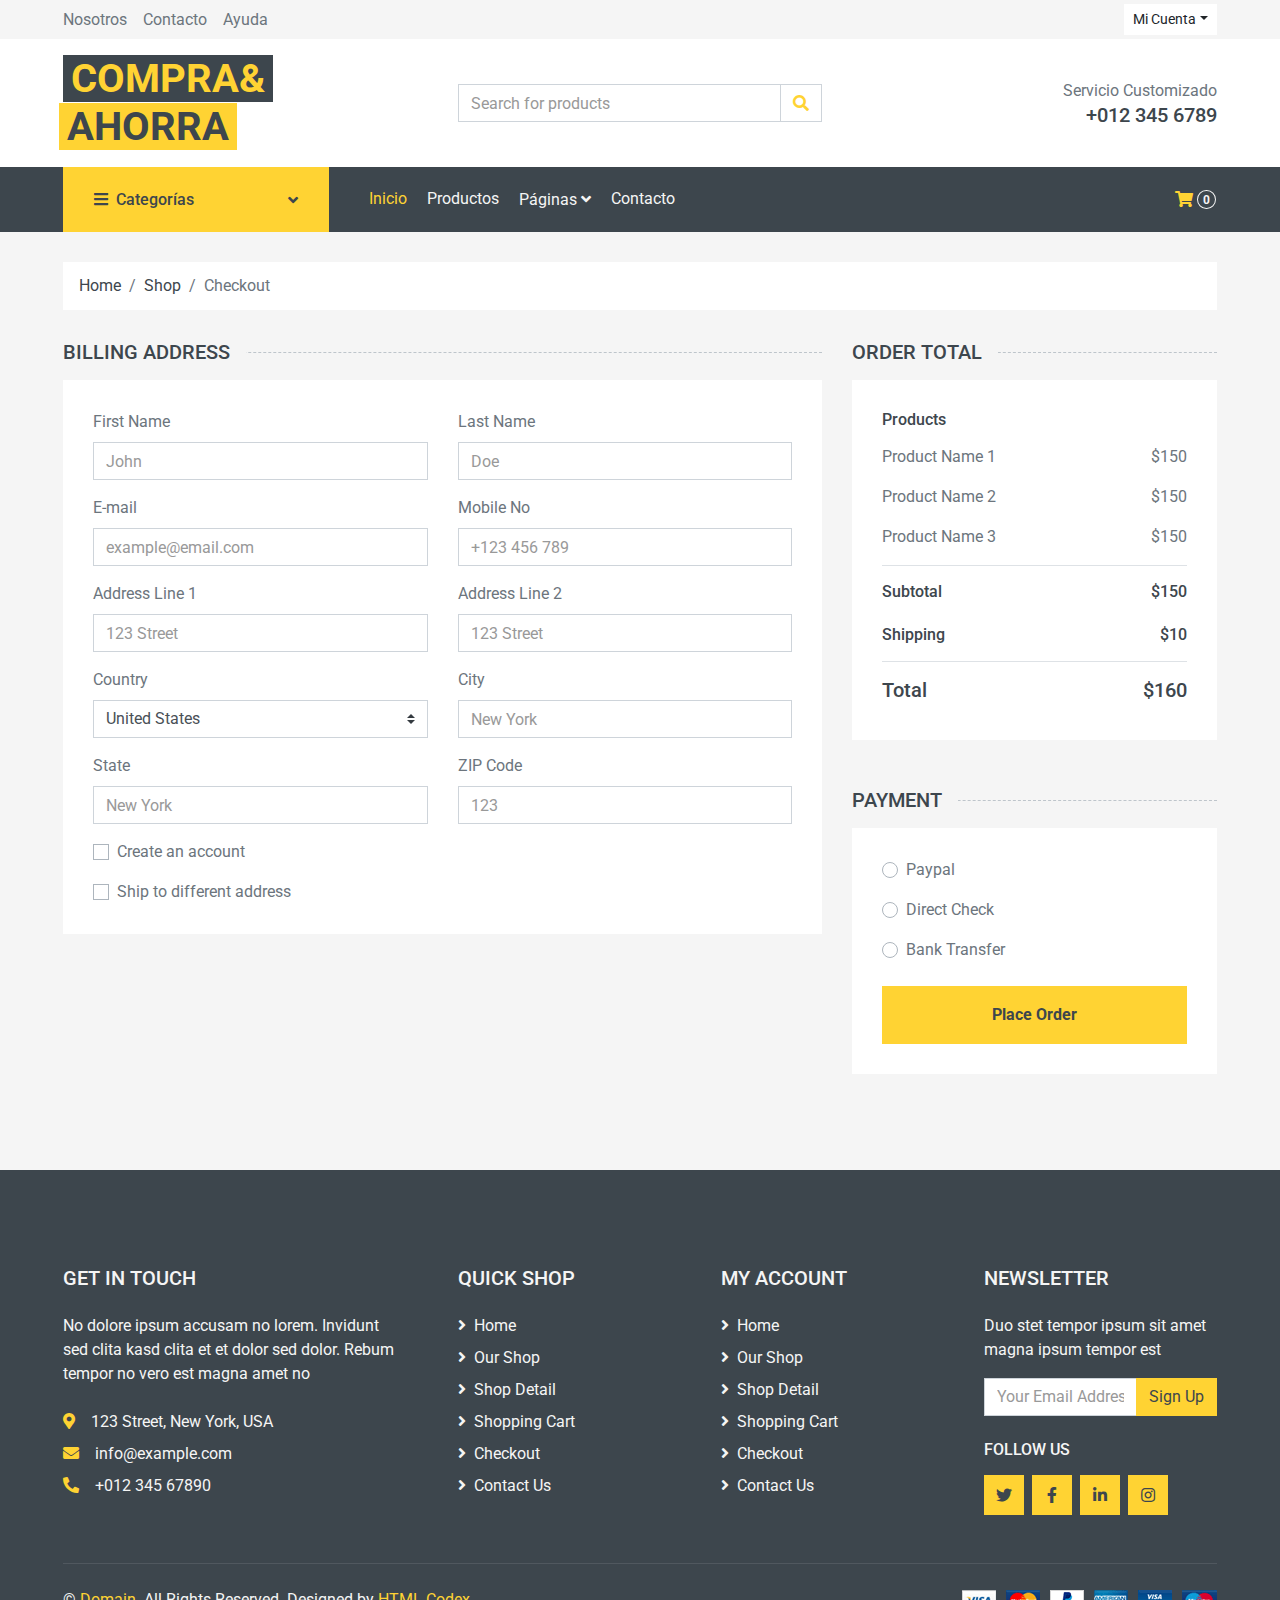
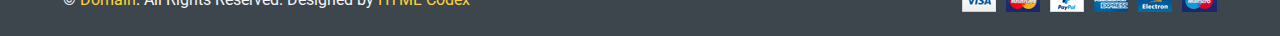
<file: Compra&Ahorrav2/checkout.html>
<!DOCTYPE html>
<html lang="en">

<head>
    <meta charset="utf-8">
    <title>Compra&Ahorra</title>
    <meta content="width=device-width, initial-scale=1.0" name="viewport">
    <meta content="Free HTML Templates" name="keywords">
    <meta content="Free HTML Templates" name="description">

    <!-- Favicon -->
    <link href="img/favicon.ico" rel="icon">

    <!-- Google Web Fonts -->
    <link rel="preconnect" href="https://fonts.gstatic.com">
    <link href="https://fonts.googleapis.com/css2?family=Roboto:wght@400;500;700&display=swap" rel="stylesheet">  

    <!-- Font Awesome -->
    <link href="https://cdnjs.cloudflare.com/ajax/libs/font-awesome/5.10.0/css/all.min.css" rel="stylesheet">

    <!-- Libraries Stylesheet -->
    <link href="lib/animate/animate.min.css" rel="stylesheet">
    <link href="lib/owlcarousel/assets/owl.carousel.min.css" rel="stylesheet">

    <!-- Customized Bootstrap Stylesheet -->
    <link href="css/style.css" rel="stylesheet">
</head>

<body>
     <!-- Topbar Start -->
    <div class="container-fluid">
        <div class="row bg-secondary py-1 px-xl-5">
            <div class="col-lg-6 d-none d-lg-block">
                <div class="d-inline-flex align-items-center h-100">
                    <a class="text-body mr-3" href="">Nosotros</a>
                    <a class="text-body mr-3" href="">Contacto</a>
                    <a class="text-body mr-3" href="">Ayuda</a>
                </div>
            </div>
            <div class="col-lg-6 text-center text-lg-right">
                <div class="d-inline-flex align-items-center">
                    <div class="btn-group">
                        <button type="button" class="btn btn-sm btn-light dropdown-toggle" data-toggle="dropdown">Mi Cuenta</button>
                        <div class="dropdown-menu dropdown-menu-right">
                            <a href="iniciarSesion.html">
                                <button class="dropdown-item" type="button">Iniciar sesion</button>
                            </a>
                            <a href="crearCuenta.html">
                                <button class="dropdown-item" type="button">Registrarse</button>
                            </a>    
                        </div>
                    </div>
                </div>
                <div class="d-inline-flex align-items-center d-block d-lg-none">
                    <a href="" class="btn px-0 ml-2">
                        <i class="fas fa-heart text-dark"></i>
                        <span class="badge text-dark border border-dark rounded-circle" style="padding-bottom: 2px;">0</span>
                    </a>
                    <a href="" class="btn px-0 ml-2">
                        <i class="fas fa-shopping-cart text-dark"></i>
                        <span class="badge text-dark border border-dark rounded-circle" style="padding-bottom: 2px;">0</span>
                    </a>
                </div>
            </div>
        </div>
        <div class="row align-items-center bg-light py-3 px-xl-5 d-none d-lg-flex">
            <div class="col-lg-4">
                <a href="" class="text-decoration-none">
                    <span class="h1 text-uppercase text-primary bg-dark px-2">Compra&</span>
                    <span class="h1 text-uppercase text-dark bg-primary px-2 ml-n1">Ahorra</span>
                </a>
            </div>
            <div class="col-lg-4 col-6 text-left">
                <form action="">
                    <div class="input-group">
                        <input type="text" class="form-control" placeholder="Search for products">
                        <div class="input-group-append">
                            <span class="input-group-text bg-transparent text-primary">
                                <i class="fa fa-search"></i>
                            </span>
                        </div>
                    </div>
                </form>
            </div>
            <div class="col-lg-4 col-6 text-right">
                <p class="m-0">Servicio Customizado</p>
                <h5 class="m-0">+012 345 6789</h5>
            </div>
        </div>
    </div>
    <!-- Topbar End -->


    <!-- Navbar Start -->
    <div class="container-fluid bg-dark mb-30">
        <div class="row px-xl-5">
            <div class="col-lg-3 d-none d-lg-block">
                <a class="btn d-flex align-items-center justify-content-between bg-primary w-100" data-toggle="collapse" href="#navbar-vertical" style="height: 65px; padding: 0 30px;">
                    <h6 class="text-dark m-0"><i class="fa fa-bars mr-2"></i>Categorías</h6>
                    <i class="fa fa-angle-down text-dark"></i>
                </a>
                <nav class="collapse position-absolute navbar navbar-vertical navbar-light align-items-start p-0 bg-light" id="navbar-vertical" style="width: calc(100% - 30px); z-index: 999;">
                    <div class="navbar-nav w-100">
                        <div class="nav-item dropdown dropright">
                            <a href="#" class="nav-link dropdown-toggle" data-toggle="dropdown">Vestidos <i class="fa fa-angle-right float-right mt-1"></i></a>
                            <div class="dropdown-menu position-absolute rounded-0 border-0 m-0">
                                <a href="" class="dropdown-item">Vestidos de Hombre</a>
                                <a href="" class="dropdown-item">Vestidos de Mujer</a>
                                <a href="" class="dropdown-item">Vestidos de Bebé</a>
                            </div>
                        </div>
                        <a href="" class="nav-item nav-link">Camisas</a>
                        <a href="" class="nav-item nav-link">Jeans</a>
                        <a href="" class="nav-item nav-link">Trajes de Baño</a>
                        <a href="" class="nav-item nav-link">Ropa de Dormir</a>
                        <a href="" class="nav-item nav-link">Ropa Deportiva</a>
                        <a href="" class="nav-item nav-link">Monos</a>
                        <a href="" class="nav-item nav-link">Blazers</a>
                        <a href="" class="nav-item nav-link">Chaquetas</a>
                        <a href="" class="nav-item nav-link">Zapatos</a>
                    </div>
                </nav>
            </div>
            <div class="col-lg-9">
                <nav class="navbar navbar-expand-lg bg-dark navbar-dark py-3 py-lg-0 px-0">
                    <a href="" class="text-decoration-none d-block d-lg-none">
                        <span class="h1 text-uppercase text-dark bg-light px-2">Multi</span>
                        <span class="h1 text-uppercase text-light bg-primary px-2 ml-n1">Tienda</span>
                    </a>
                    <button type="button" class="navbar-toggler" data-toggle="collapse" data-target="#navbarCollapse">
                        <span class="navbar-toggler-icon"></span>
                    </button>
                    <div class="collapse navbar-collapse justify-content-between" id="navbarCollapse">
                        <div class="navbar-nav mr-auto py-0">
                            <a href="index.html" class="nav-item nav-link active">Inicio</a>
                            <a href="shop.html" class="nav-item nav-link">Productos</a>
                            <div class="nav-item dropdown">
                                <a href="#" class="nav-link dropdown-toggle" data-toggle="dropdown">Páginas <i class="fa fa-angle-down mt-1"></i></a>
                                <div class="dropdown-menu bg-primary rounded-0 border-0 m-0">
                                    <a href="cart.html" class="dropdown-item">Carrito de Compras</a>
                                    <a href="checkout.html" class="dropdown-item">Pagar</a>
                                </div>
                            </div>
                            <a href="contact.html" class="nav-item nav-link">Contacto</a>
                        </div>
                        <div class="navbar-nav ml-auto py-0 d-none d-lg-block">
                            <a href="" class="btn px-0 ml-3">
                                <i class="fas fa-shopping-cart text-primary"></i>
                                <span class="badge text-secondary border border-secondary rounded-circle" style="padding-bottom: 2px;">0</span>
                            </a>
                        </div>
                    </div>
                </nav>
            </div>
        </div>
    </div>    
    <!-- Navbar End -->


    <!-- Breadcrumb Start -->
    <div class="container-fluid">
        <div class="row px-xl-5">
            <div class="col-12">
                <nav class="breadcrumb bg-light mb-30">
                    <a class="breadcrumb-item text-dark" href="#">Home</a>
                    <a class="breadcrumb-item text-dark" href="#">Shop</a>
                    <span class="breadcrumb-item active">Checkout</span>
                </nav>
            </div>
        </div>
    </div>
    <!-- Breadcrumb End -->


    <!-- Checkout Start -->
    <div class="container-fluid">
        <div class="row px-xl-5">
            <div class="col-lg-8">
                <h5 class="section-title position-relative text-uppercase mb-3"><span class="bg-secondary pr-3">Billing Address</span></h5>
                <div class="bg-light p-30 mb-5">
                    <div class="row">
                        <div class="col-md-6 form-group">
                            <label>First Name</label>
                            <input class="form-control" type="text" placeholder="John">
                        </div>
                        <div class="col-md-6 form-group">
                            <label>Last Name</label>
                            <input class="form-control" type="text" placeholder="Doe">
                        </div>
                        <div class="col-md-6 form-group">
                            <label>E-mail</label>
                            <input class="form-control" type="text" placeholder="example@email.com">
                        </div>
                        <div class="col-md-6 form-group">
                            <label>Mobile No</label>
                            <input class="form-control" type="text" placeholder="+123 456 789">
                        </div>
                        <div class="col-md-6 form-group">
                            <label>Address Line 1</label>
                            <input class="form-control" type="text" placeholder="123 Street">
                        </div>
                        <div class="col-md-6 form-group">
                            <label>Address Line 2</label>
                            <input class="form-control" type="text" placeholder="123 Street">
                        </div>
                        <div class="col-md-6 form-group">
                            <label>Country</label>
                            <select class="custom-select">
                                <option selected>United States</option>
                                <option>Afghanistan</option>
                                <option>Albania</option>
                                <option>Algeria</option>
                            </select>
                        </div>
                        <div class="col-md-6 form-group">
                            <label>City</label>
                            <input class="form-control" type="text" placeholder="New York">
                        </div>
                        <div class="col-md-6 form-group">
                            <label>State</label>
                            <input class="form-control" type="text" placeholder="New York">
                        </div>
                        <div class="col-md-6 form-group">
                            <label>ZIP Code</label>
                            <input class="form-control" type="text" placeholder="123">
                        </div>
                        <div class="col-md-12 form-group">
                            <div class="custom-control custom-checkbox">
                                <input type="checkbox" class="custom-control-input" id="newaccount">
                                <label class="custom-control-label" for="newaccount">Create an account</label>
                            </div>
                        </div>
                        <div class="col-md-12">
                            <div class="custom-control custom-checkbox">
                                <input type="checkbox" class="custom-control-input" id="shipto">
                                <label class="custom-control-label" for="shipto"  data-toggle="collapse" data-target="#shipping-address">Ship to different address</label>
                            </div>
                        </div>
                    </div>
                </div>
                <div class="collapse mb-5" id="shipping-address">
                    <h5 class="section-title position-relative text-uppercase mb-3"><span class="bg-secondary pr-3">Shipping Address</span></h5>
                    <div class="bg-light p-30">
                        <div class="row">
                            <div class="col-md-6 form-group">
                                <label>First Name</label>
                                <input class="form-control" type="text" placeholder="John">
                            </div>
                            <div class="col-md-6 form-group">
                                <label>Last Name</label>
                                <input class="form-control" type="text" placeholder="Doe">
                            </div>
                            <div class="col-md-6 form-group">
                                <label>E-mail</label>
                                <input class="form-control" type="text" placeholder="example@email.com">
                            </div>
                            <div class="col-md-6 form-group">
                                <label>Mobile No</label>
                                <input class="form-control" type="text" placeholder="+123 456 789">
                            </div>
                            <div class="col-md-6 form-group">
                                <label>Address Line 1</label>
                                <input class="form-control" type="text" placeholder="123 Street">
                            </div>
                            <div class="col-md-6 form-group">
                                <label>Address Line 2</label>
                                <input class="form-control" type="text" placeholder="123 Street">
                            </div>
                            <div class="col-md-6 form-group">
                                <label>Country</label>
                                <select class="custom-select">
                                    <option selected>United States</option>
                                    <option>Afghanistan</option>
                                    <option>Albania</option>
                                    <option>Algeria</option>
                                </select>
                            </div>
                            <div class="col-md-6 form-group">
                                <label>City</label>
                                <input class="form-control" type="text" placeholder="New York">
                            </div>
                            <div class="col-md-6 form-group">
                                <label>State</label>
                                <input class="form-control" type="text" placeholder="New York">
                            </div>
                            <div class="col-md-6 form-group">
                                <label>ZIP Code</label>
                                <input class="form-control" type="text" placeholder="123">
                            </div>
                        </div>
                    </div>
                </div>
            </div>
            <div class="col-lg-4">
                <h5 class="section-title position-relative text-uppercase mb-3"><span class="bg-secondary pr-3">Order Total</span></h5>
                <div class="bg-light p-30 mb-5">
                    <div class="border-bottom">
                        <h6 class="mb-3">Products</h6>
                        <div class="d-flex justify-content-between">
                            <p>Product Name 1</p>
                            <p>$150</p>
                        </div>
                        <div class="d-flex justify-content-between">
                            <p>Product Name 2</p>
                            <p>$150</p>
                        </div>
                        <div class="d-flex justify-content-between">
                            <p>Product Name 3</p>
                            <p>$150</p>
                        </div>
                    </div>
                    <div class="border-bottom pt-3 pb-2">
                        <div class="d-flex justify-content-between mb-3">
                            <h6>Subtotal</h6>
                            <h6>$150</h6>
                        </div>
                        <div class="d-flex justify-content-between">
                            <h6 class="font-weight-medium">Shipping</h6>
                            <h6 class="font-weight-medium">$10</h6>
                        </div>
                    </div>
                    <div class="pt-2">
                        <div class="d-flex justify-content-between mt-2">
                            <h5>Total</h5>
                            <h5>$160</h5>
                        </div>
                    </div>
                </div>
                <div class="mb-5">
                    <h5 class="section-title position-relative text-uppercase mb-3"><span class="bg-secondary pr-3">Payment</span></h5>
                    <div class="bg-light p-30">
                        <div class="form-group">
                            <div class="custom-control custom-radio">
                                <input type="radio" class="custom-control-input" name="payment" id="paypal">
                                <label class="custom-control-label" for="paypal">Paypal</label>
                            </div>
                        </div>
                        <div class="form-group">
                            <div class="custom-control custom-radio">
                                <input type="radio" class="custom-control-input" name="payment" id="directcheck">
                                <label class="custom-control-label" for="directcheck">Direct Check</label>
                            </div>
                        </div>
                        <div class="form-group mb-4">
                            <div class="custom-control custom-radio">
                                <input type="radio" class="custom-control-input" name="payment" id="banktransfer">
                                <label class="custom-control-label" for="banktransfer">Bank Transfer</label>
                            </div>
                        </div>
                        <button class="btn btn-block btn-primary font-weight-bold py-3">Place Order</button>
                    </div>
                </div>
            </div>
        </div>
    </div>
    <!-- Checkout End -->


    <!-- Footer Start -->
    <div class="container-fluid bg-dark text-secondary mt-5 pt-5">
        <div class="row px-xl-5 pt-5">
            <div class="col-lg-4 col-md-12 mb-5 pr-3 pr-xl-5">
                <h5 class="text-secondary text-uppercase mb-4">Get In Touch</h5>
                <p class="mb-4">No dolore ipsum accusam no lorem. Invidunt sed clita kasd clita et et dolor sed dolor. Rebum tempor no vero est magna amet no</p>
                <p class="mb-2"><i class="fa fa-map-marker-alt text-primary mr-3"></i>123 Street, New York, USA</p>
                <p class="mb-2"><i class="fa fa-envelope text-primary mr-3"></i>info@example.com</p>
                <p class="mb-0"><i class="fa fa-phone-alt text-primary mr-3"></i>+012 345 67890</p>
            </div>
            <div class="col-lg-8 col-md-12">
                <div class="row">
                    <div class="col-md-4 mb-5">
                        <h5 class="text-secondary text-uppercase mb-4">Quick Shop</h5>
                        <div class="d-flex flex-column justify-content-start">
                            <a class="text-secondary mb-2" href="#"><i class="fa fa-angle-right mr-2"></i>Home</a>
                            <a class="text-secondary mb-2" href="#"><i class="fa fa-angle-right mr-2"></i>Our Shop</a>
                            <a class="text-secondary mb-2" href="#"><i class="fa fa-angle-right mr-2"></i>Shop Detail</a>
                            <a class="text-secondary mb-2" href="#"><i class="fa fa-angle-right mr-2"></i>Shopping Cart</a>
                            <a class="text-secondary mb-2" href="#"><i class="fa fa-angle-right mr-2"></i>Checkout</a>
                            <a class="text-secondary" href="#"><i class="fa fa-angle-right mr-2"></i>Contact Us</a>
                        </div>
                    </div>
                    <div class="col-md-4 mb-5">
                        <h5 class="text-secondary text-uppercase mb-4">My Account</h5>
                        <div class="d-flex flex-column justify-content-start">
                            <a class="text-secondary mb-2" href="#"><i class="fa fa-angle-right mr-2"></i>Home</a>
                            <a class="text-secondary mb-2" href="#"><i class="fa fa-angle-right mr-2"></i>Our Shop</a>
                            <a class="text-secondary mb-2" href="#"><i class="fa fa-angle-right mr-2"></i>Shop Detail</a>
                            <a class="text-secondary mb-2" href="#"><i class="fa fa-angle-right mr-2"></i>Shopping Cart</a>
                            <a class="text-secondary mb-2" href="#"><i class="fa fa-angle-right mr-2"></i>Checkout</a>
                            <a class="text-secondary" href="#"><i class="fa fa-angle-right mr-2"></i>Contact Us</a>
                        </div>
                    </div>
                    <div class="col-md-4 mb-5">
                        <h5 class="text-secondary text-uppercase mb-4">Newsletter</h5>
                        <p>Duo stet tempor ipsum sit amet magna ipsum tempor est</p>
                        <form action="">
                            <div class="input-group">
                                <input type="text" class="form-control" placeholder="Your Email Address">
                                <div class="input-group-append">
                                    <button class="btn btn-primary">Sign Up</button>
                                </div>
                            </div>
                        </form>
                        <h6 class="text-secondary text-uppercase mt-4 mb-3">Follow Us</h6>
                        <div class="d-flex">
                            <a class="btn btn-primary btn-square mr-2" href="#"><i class="fab fa-twitter"></i></a>
                            <a class="btn btn-primary btn-square mr-2" href="#"><i class="fab fa-facebook-f"></i></a>
                            <a class="btn btn-primary btn-square mr-2" href="#"><i class="fab fa-linkedin-in"></i></a>
                            <a class="btn btn-primary btn-square" href="#"><i class="fab fa-instagram"></i></a>
                        </div>
                    </div>
                </div>
            </div>
        </div>
        <div class="row border-top mx-xl-5 py-4" style="border-color: rgba(256, 256, 256, .1) !important;">
            <div class="col-md-6 px-xl-0">
                <p class="mb-md-0 text-center text-md-left text-secondary">
                    &copy; <a class="text-primary" href="#">Domain</a>. All Rights Reserved. Designed
                    by
                    <a class="text-primary" href="https://htmlcodex.com">HTML Codex</a>
                </p>
            </div>
            <div class="col-md-6 px-xl-0 text-center text-md-right">
                <img class="img-fluid" src="img/payments.png" alt="">
            </div>
        </div>
    </div>
    <!-- Footer End -->


    <!-- Back to Top -->
    <a href="#" class="btn btn-primary back-to-top"><i class="fa fa-angle-double-up"></i></a>


    <!-- JavaScript Libraries -->
    <script src="https://code.jquery.com/jquery-3.4.1.min.js"></script>
    <script src="https://stackpath.bootstrapcdn.com/bootstrap/4.4.1/js/bootstrap.bundle.min.js"></script>
    <script src="lib/easing/easing.min.js"></script>
    <script src="lib/owlcarousel/owl.carousel.min.js"></script>

    <!-- Contact Javascript File -->
    <script src="mail/jqBootstrapValidation.min.js"></script>
    <script src="mail/contact.js"></script>

    <!-- Template Javascript -->
    <script src="js/main.js"></script>
</body>

</html>
</file>
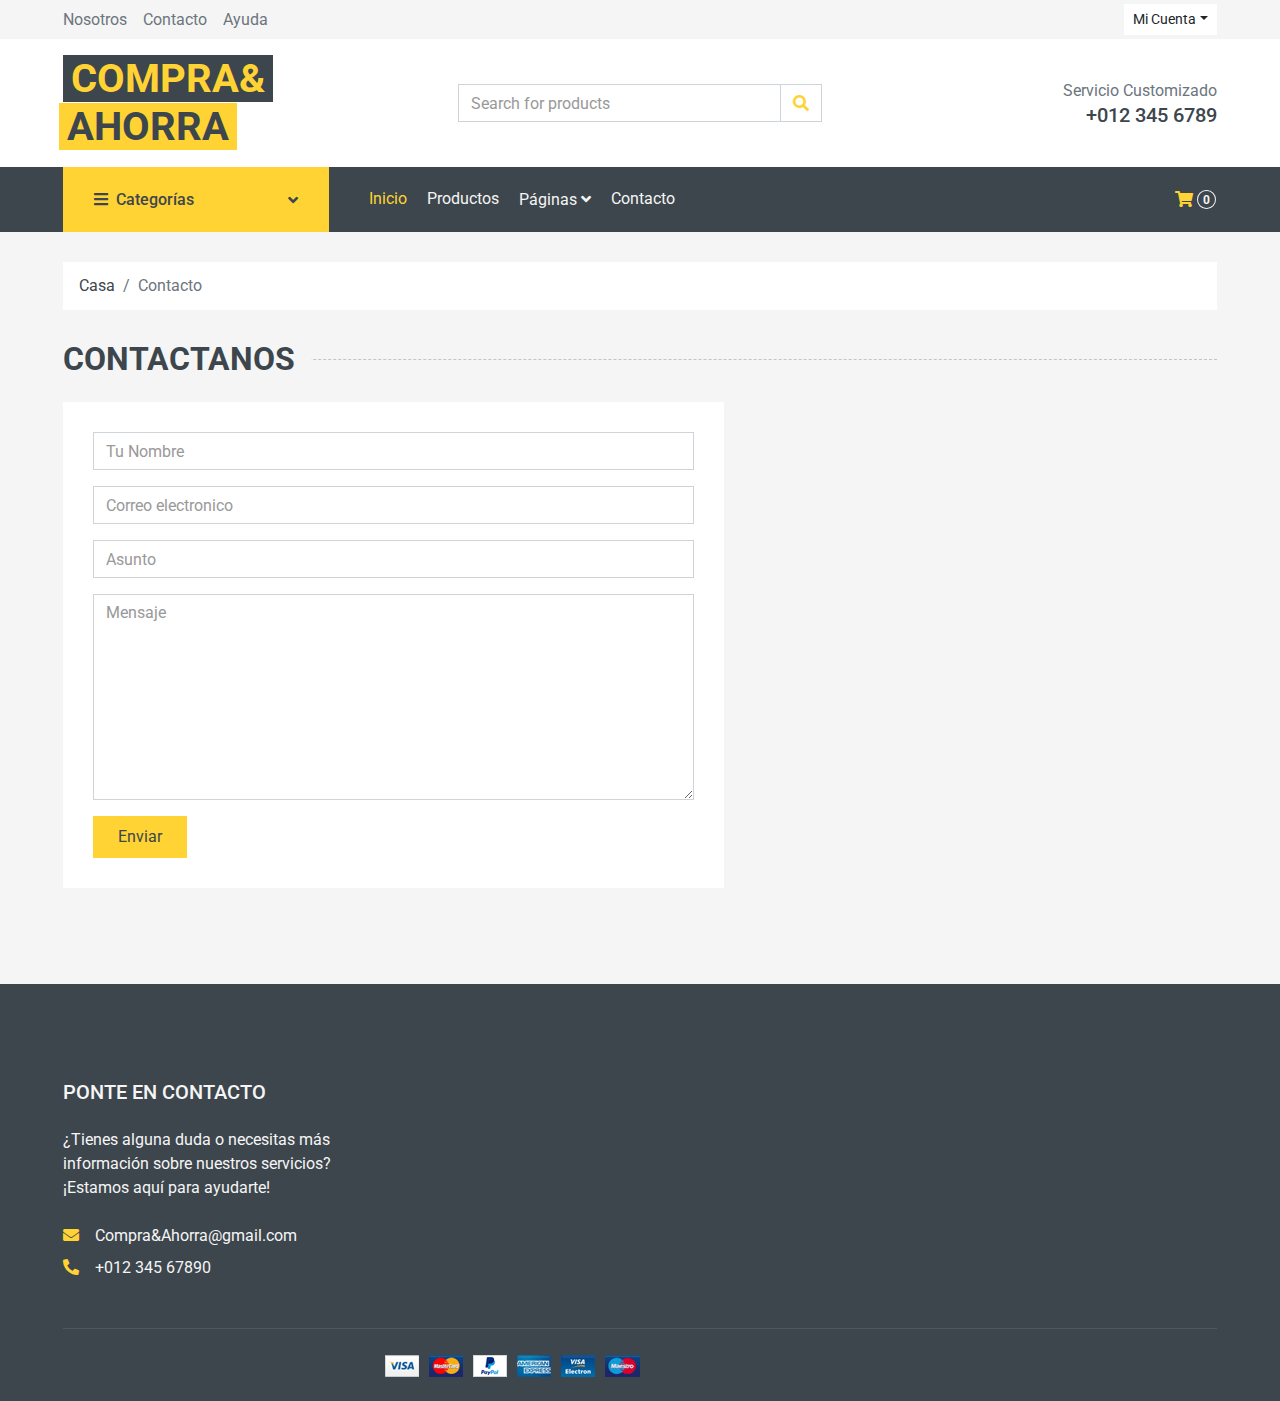
<file: Compra&Ahorrav2/contact.html>
<!DOCTYPE html>
<html lang="en">

<head>
    <meta charset="utf-8">
    <title>Compra&Ahorra</title>
    <meta content="width=device-width, initial-scale=1.0" name="viewport">
    <meta content="Free HTML Templates" name="keywords">
    <meta content="Free HTML Templates" name="description">

    <!-- Google Web Fonts -->
    <link rel="preconnect" href="https://fonts.gstatic.com">
    <link href="https://fonts.googleapis.com/css2?family=Roboto:wght@400;500;700&display=swap" rel="stylesheet">  

    <!-- Font Awesome -->
    <link href="https://cdnjs.cloudflare.com/ajax/libs/font-awesome/5.10.0/css/all.min.css" rel="stylesheet">

    <!-- Libraries Stylesheet -->
    <link href="lib/animate/animate.min.css" rel="stylesheet">
    <link href="lib/owlcarousel/assets/owl.carousel.min.css" rel="stylesheet">

    <!-- Customized Bootstrap Stylesheet -->
    <link href="css/style.css" rel="stylesheet">
</head>

<body>
   <!-- Topbar Start -->
   <div class="container-fluid">
    <div class="row bg-secondary py-1 px-xl-5">
        <div class="col-lg-6 d-none d-lg-block">
            <div class="d-inline-flex align-items-center h-100">
                <a class="text-body mr-3" href="">Nosotros</a>
                <a class="text-body mr-3" href="">Contacto</a>
                <a class="text-body mr-3" href="">Ayuda</a>
            </div>
        </div>
        <div class="col-lg-6 text-center text-lg-right">
            <div class="d-inline-flex align-items-center">
                <div class="btn-group">
                    <button type="button" class="btn btn-sm btn-light dropdown-toggle" data-toggle="dropdown">Mi Cuenta</button>
                    <div class="dropdown-menu dropdown-menu-right">
                        <a href="iniciarSesion.html">
                            <button class="dropdown-item" type="button">Iniciar sesion</button>
                        </a>
                        <a href="crearCuenta.html">
                            <button class="dropdown-item" type="button">Registrarse</button>
                        </a>    
                    </div>
                </div>
            </div>
            <div class="d-inline-flex align-items-center d-block d-lg-none">
                <a href="" class="btn px-0 ml-2">
                    <i class="fas fa-heart text-dark"></i>
                    <span class="badge text-dark border border-dark rounded-circle" style="padding-bottom: 2px;">0</span>
                </a>
                <a href="" class="btn px-0 ml-2">
                    <i class="fas fa-shopping-cart text-dark"></i>
                    <span class="badge text-dark border border-dark rounded-circle" style="padding-bottom: 2px;">0</span>
                </a>
            </div>
        </div>
    </div>
    <div class="row align-items-center bg-light py-3 px-xl-5 d-none d-lg-flex">
        <div class="col-lg-4">
            <a href="" class="text-decoration-none">
                <span class="h1 text-uppercase text-primary bg-dark px-2">Compra&</span>
                <span class="h1 text-uppercase text-dark bg-primary px-2 ml-n1">Ahorra</span>
            </a>
        </div>
        <div class="col-lg-4 col-6 text-left">
            <form action="">
                <div class="input-group">
                    <input type="text" class="form-control" placeholder="Search for products">
                    <div class="input-group-append">
                        <span class="input-group-text bg-transparent text-primary">
                            <i class="fa fa-search"></i>
                        </span>
                    </div>
                </div>
            </form>
        </div>
        <div class="col-lg-4 col-6 text-right">
            <p class="m-0">Servicio Customizado</p>
            <h5 class="m-0">+012 345 6789</h5>
        </div>
    </div>
</div>
<!-- Topbar End -->


<!-- Navbar Start -->
<div class="container-fluid bg-dark mb-30">
    <div class="row px-xl-5">
        <div class="col-lg-3 d-none d-lg-block">
            <a class="btn d-flex align-items-center justify-content-between bg-primary w-100" data-toggle="collapse" href="#navbar-vertical" style="height: 65px; padding: 0 30px;">
                <h6 class="text-dark m-0"><i class="fa fa-bars mr-2"></i>Categorías</h6>
                <i class="fa fa-angle-down text-dark"></i>
            </a>
            <nav class="collapse position-absolute navbar navbar-vertical navbar-light align-items-start p-0 bg-light" id="navbar-vertical" style="width: calc(100% - 30px); z-index: 999;">
                <div class="navbar-nav w-100">
                    <div class="nav-item dropdown dropright">
                        <a href="#" class="nav-link dropdown-toggle" data-toggle="dropdown">Vestidos <i class="fa fa-angle-right float-right mt-1"></i></a>
                        <div class="dropdown-menu position-absolute rounded-0 border-0 m-0">
                            <a href="" class="dropdown-item">Vestidos de Hombre</a>
                            <a href="" class="dropdown-item">Vestidos de Mujer</a>
                            <a href="" class="dropdown-item">Vestidos de Bebé</a>
                        </div>
                    </div>
                    <a href="" class="nav-item nav-link">Camisas</a>
                    <a href="" class="nav-item nav-link">Jeans</a>
                    <a href="" class="nav-item nav-link">Trajes de Baño</a>
                    <a href="" class="nav-item nav-link">Ropa de Dormir</a>
                    <a href="" class="nav-item nav-link">Ropa Deportiva</a>
                    <a href="" class="nav-item nav-link">Monos</a>
                    <a href="" class="nav-item nav-link">Blazers</a>
                    <a href="" class="nav-item nav-link">Chaquetas</a>
                    <a href="" class="nav-item nav-link">Zapatos</a>
                </div>
            </nav>
        </div>
        <div class="col-lg-9">
            <nav class="navbar navbar-expand-lg bg-dark navbar-dark py-3 py-lg-0 px-0">
                <a href="" class="text-decoration-none d-block d-lg-none">
                    <span class="h1 text-uppercase text-dark bg-light px-2">Multi</span>
                    <span class="h1 text-uppercase text-light bg-primary px-2 ml-n1">Tienda</span>
                </a>
                <button type="button" class="navbar-toggler" data-toggle="collapse" data-target="#navbarCollapse">
                    <span class="navbar-toggler-icon"></span>
                </button>
                <div class="collapse navbar-collapse justify-content-between" id="navbarCollapse">
                    <div class="navbar-nav mr-auto py-0">
                        <a href="index.html" class="nav-item nav-link active">Inicio</a>
                        <a href="shop.html" class="nav-item nav-link">Productos</a>
                        <div class="nav-item dropdown">
                            <a href="#" class="nav-link dropdown-toggle" data-toggle="dropdown">Páginas <i class="fa fa-angle-down mt-1"></i></a>
                            <div class="dropdown-menu bg-primary rounded-0 border-0 m-0">
                                <a href="cart.html" class="dropdown-item">Carrito de Compras</a>
                                <a href="checkout.html" class="dropdown-item">Pagar</a>
                            </div>
                        </div>
                        <a href="contact.html" class="nav-item nav-link">Contacto</a>
                    </div>
                    <div class="navbar-nav ml-auto py-0 d-none d-lg-block">
                        <a href="" class="btn px-0 ml-3">
                            <i class="fas fa-shopping-cart text-primary"></i>
                            <span class="badge text-secondary border border-secondary rounded-circle" style="padding-bottom: 2px;">0</span>
                        </a>
                    </div>
                </div>
            </nav>
        </div>
    </div>
</div>    
<!-- Navbar End -->


    <!-- Breadcrumb Start -->
    <div class="container-fluid">
        <div class="row px-xl-5">
            <div class="col-12">
                <nav class="breadcrumb bg-light mb-30">
                    <a class="breadcrumb-item text-dark" href="index.html">Casa</a>
                    <span class="breadcrumb-item active">Contacto</span>
                </nav>
            </div>
        </div>
    </div>
    <!-- Breadcrumb End -->


    <!-- Contact Start -->
    <div class="container-fluid">
        <h2 class="section-title position-relative text-uppercase mx-xl-5 mb-4"><span class="bg-secondary pr-3">Contactanos</span></h2>
        <div class="row px-xl-5">
            <div class="col-lg-7 mb-5">
                <div class="contact-form bg-light p-30">
                    <div id="success"></div>
                    <form name="sentMessage" id="contactForm" novalidate="novalidate">
                        <div class="control-group">
                            <input type="text" class="form-control" id="name" placeholder="Tu Nombre"
                                required="required" data-validation-required-message="Porfavor ingrese su nombre" />
                            <p class="help-block text-danger"></p>
                        </div>
                        <div class="control-group">
                            <input type="email" class="form-control" id="email" placeholder="Correo electronico"
                                required="required" data-validation-required-message="Porfavor ingrese su correo" />
                            <p class="help-block text-danger"></p>
                        </div>
                        <div class="control-group">
                            <input type="text" class="form-control" id="subject" placeholder="Asunto"
                                required="required" data-validation-required-message="Porfavor ingrese su motivo" />
                            <p class="help-block text-danger"></p>
                        </div>
                        <div class="control-group">
                            <textarea class="form-control" rows="8" id="message" placeholder="Mensaje"
                                required="required"
                                data-validation-required-message="Please enter your message"></textarea>
                            <p class="help-block text-danger"></p>
                        </div>
                        <div>
                            <button class="btn btn-primary py-2 px-4" type="submit" id="sendMessageButton">Enviar</button>
                        </div>
                    </form>
                </div>
            </div>
        </div>
    </div>
    <!-- Contact End -->


    <!-- Footer Start -->
    <div class="container-fluid bg-dark text-secondary mt-5 pt-5">
        <div class="row px-xl-5 pt-5">
            <div class="col-lg-4 col-md-12 mb-5 pr-3 pr-xl-5">
                <h5 class="text-secondary text-uppercase mb-4">Ponte en contacto</h5>
                <p class="mb-4">¿Tienes alguna duda o necesitas más información sobre nuestros servicios? ¡Estamos aquí para ayudarte!</p>
                <p class="mb-2"><i class="fa fa-envelope text-primary mr-3"></i>Compra&Ahorra@gmail.com</p>
                <p class="mb-0"><i class="fa fa-phone-alt text-primary mr-3"></i>+012 345 67890</p>
            </div>
        </div>
        <div class="row border-top mx-xl-5 py-4" style="border-color: rgba(256, 256, 256, .1) !important;">
            <div class="col-md-6 px-xl-0 text-center text-md-right">
                <img class="img-fluid" src="img/payments.png" alt="">
            </div>
        </div>
    </div>
    <!-- Footer End -->


    <!-- Back to Top -->
    <a href="#" class="btn btn-primary back-to-top"><i class="fa fa-angle-double-up"></i></a>


    <!-- JavaScript Libraries -->
    <script src="https://code.jquery.com/jquery-3.4.1.min.js"></script>
    <script src="https://stackpath.bootstrapcdn.com/bootstrap/4.4.1/js/bootstrap.bundle.min.js"></script>
    <script src="lib/easing/easing.min.js"></script>
    <script src="lib/owlcarousel/owl.carousel.min.js"></script>

    <!-- Contact Javascript File -->
    <script src="mail/jqBootstrapValidation.min.js"></script>
    <script src="mail/contact.js"></script>

    <!-- Template Javascript -->
    <script src="js/main.js"></script>
</body>

</html>
</file>
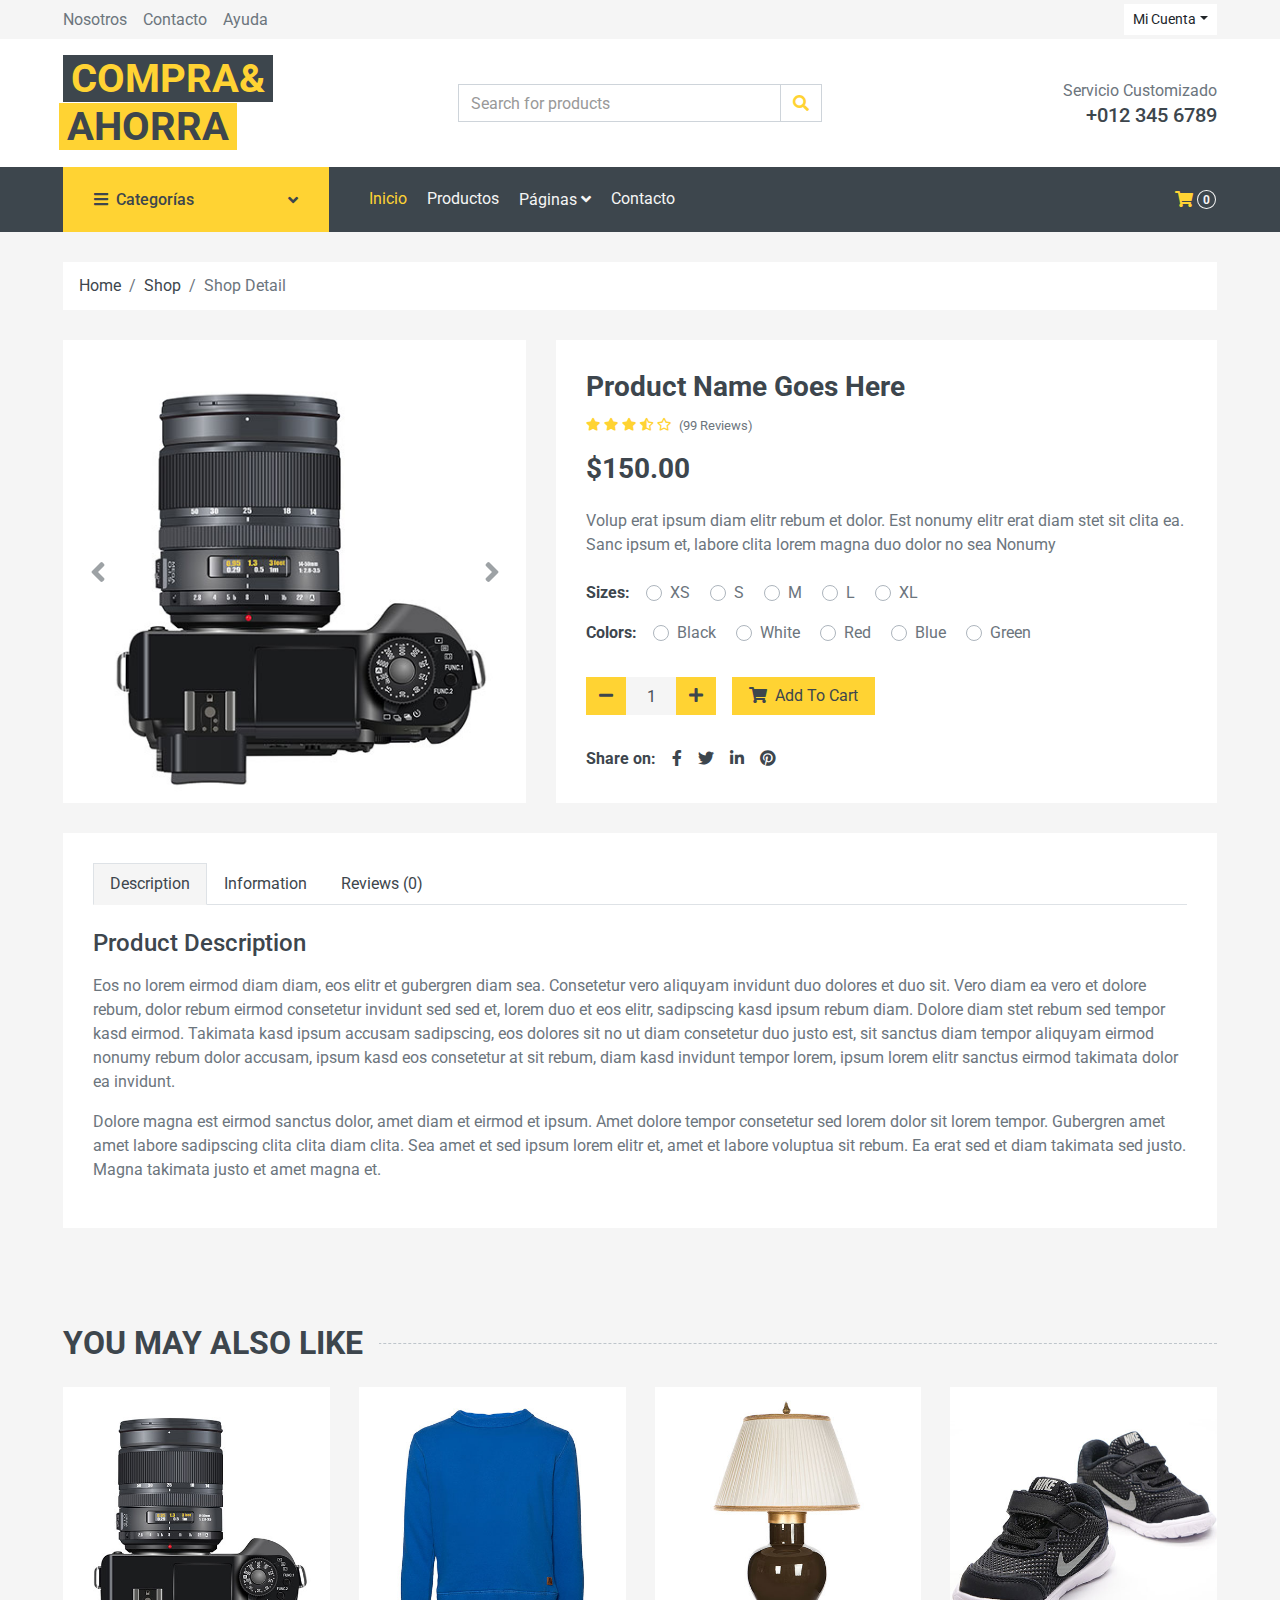
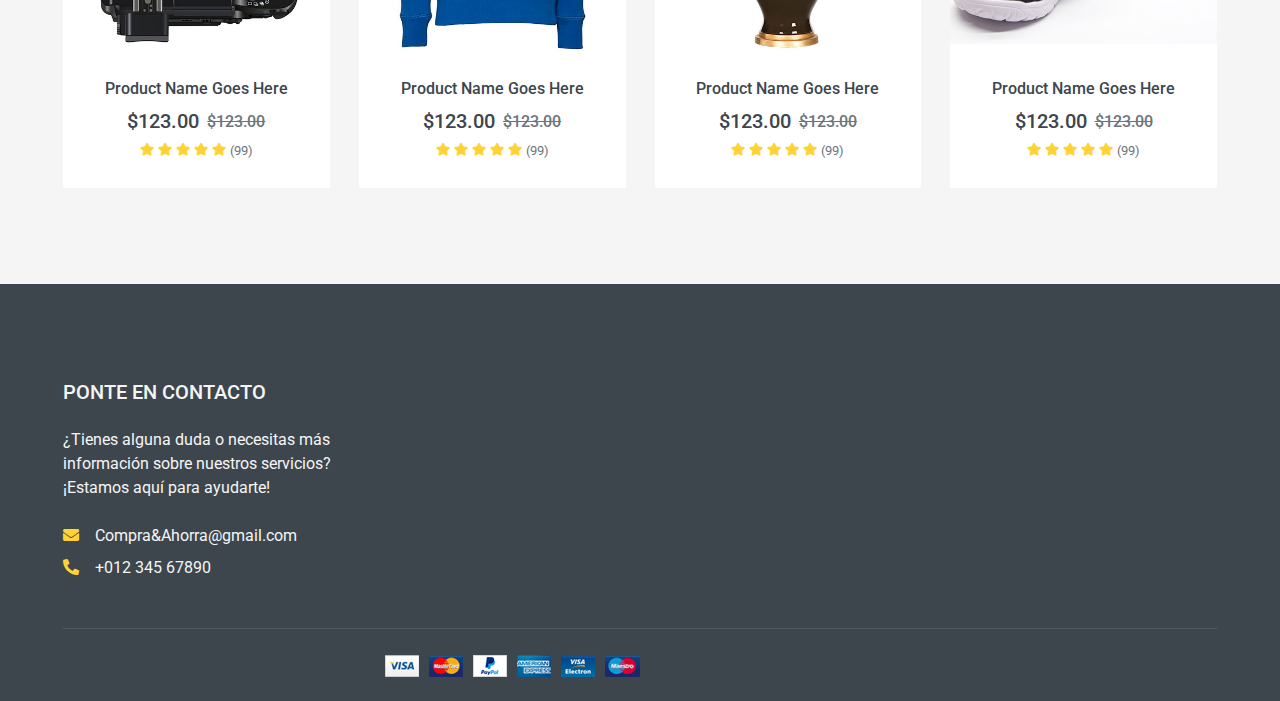
<file: Compra&Ahorrav2/detail.html>
<!DOCTYPE html>
<html lang="en">

<head>
    <meta charset="utf-8">
    <title>Compra&Ahorra</title>
    <meta content="width=device-width, initial-scale=1.0" name="viewport">
    <meta content="Free HTML Templates" name="keywords">
    <meta content="Free HTML Templates" name="description">

    <!-- Favicon -->
    <link href="img/favicon.ico" rel="icon">

    <!-- Google Web Fonts -->
    <link rel="preconnect" href="https://fonts.gstatic.com">
    <link href="https://fonts.googleapis.com/css2?family=Roboto:wght@400;500;700&display=swap" rel="stylesheet">  

    <!-- Font Awesome -->
    <link href="https://cdnjs.cloudflare.com/ajax/libs/font-awesome/5.10.0/css/all.min.css" rel="stylesheet">

    <!-- Libraries Stylesheet -->
    <link href="lib/animate/animate.min.css" rel="stylesheet">
    <link href="lib/owlcarousel/assets/owl.carousel.min.css" rel="stylesheet">

    <!-- Customized Bootstrap Stylesheet -->
    <link href="css/style.css" rel="stylesheet">
</head>

<body>
   <!-- Topbar Start -->
   <div class="container-fluid">
    <div class="row bg-secondary py-1 px-xl-5">
        <div class="col-lg-6 d-none d-lg-block">
            <div class="d-inline-flex align-items-center h-100">
                <a class="text-body mr-3" href="">Nosotros</a>
                <a class="text-body mr-3" href="">Contacto</a>
                <a class="text-body mr-3" href="">Ayuda</a>
            </div>
        </div>
        <div class="col-lg-6 text-center text-lg-right">
            <div class="d-inline-flex align-items-center">
                <div class="btn-group">
                    <button type="button" class="btn btn-sm btn-light dropdown-toggle" data-toggle="dropdown">Mi Cuenta</button>
                    <div class="dropdown-menu dropdown-menu-right">
                        <a href="iniciarSesion.html">
                            <button class="dropdown-item" type="button">Iniciar sesion</button>
                        </a>
                        <a href="crearCuenta.html">
                            <button class="dropdown-item" type="button">Registrarse</button>
                        </a>    
                    </div>
                </div>
            </div>
            <div class="d-inline-flex align-items-center d-block d-lg-none">
                <a href="" class="btn px-0 ml-2">
                    <i class="fas fa-heart text-dark"></i>
                    <span class="badge text-dark border border-dark rounded-circle" style="padding-bottom: 2px;">0</span>
                </a>
                <a href="" class="btn px-0 ml-2">
                    <i class="fas fa-shopping-cart text-dark"></i>
                    <span class="badge text-dark border border-dark rounded-circle" style="padding-bottom: 2px;">0</span>
                </a>
            </div>
        </div>
    </div>
    <div class="row align-items-center bg-light py-3 px-xl-5 d-none d-lg-flex">
        <div class="col-lg-4">
            <a href="" class="text-decoration-none">
                <span class="h1 text-uppercase text-primary bg-dark px-2">Compra&</span>
                <span class="h1 text-uppercase text-dark bg-primary px-2 ml-n1">Ahorra</span>
            </a>
        </div>
        <div class="col-lg-4 col-6 text-left">
            <form action="">
                <div class="input-group">
                    <input type="text" class="form-control" placeholder="Search for products">
                    <div class="input-group-append">
                        <span class="input-group-text bg-transparent text-primary">
                            <i class="fa fa-search"></i>
                        </span>
                    </div>
                </div>
            </form>
        </div>
        <div class="col-lg-4 col-6 text-right">
            <p class="m-0">Servicio Customizado</p>
            <h5 class="m-0">+012 345 6789</h5>
        </div>
    </div>
</div>
<!-- Topbar End -->


<!-- Navbar Start -->
<div class="container-fluid bg-dark mb-30">
    <div class="row px-xl-5">
        <div class="col-lg-3 d-none d-lg-block">
            <a class="btn d-flex align-items-center justify-content-between bg-primary w-100" data-toggle="collapse" href="#navbar-vertical" style="height: 65px; padding: 0 30px;">
                <h6 class="text-dark m-0"><i class="fa fa-bars mr-2"></i>Categorías</h6>
                <i class="fa fa-angle-down text-dark"></i>
            </a>
            <nav class="collapse position-absolute navbar navbar-vertical navbar-light align-items-start p-0 bg-light" id="navbar-vertical" style="width: calc(100% - 30px); z-index: 999;">
                <div class="navbar-nav w-100">
                    <div class="nav-item dropdown dropright">
                        <a href="#" class="nav-link dropdown-toggle" data-toggle="dropdown">Vestidos <i class="fa fa-angle-right float-right mt-1"></i></a>
                        <div class="dropdown-menu position-absolute rounded-0 border-0 m-0">
                            <a href="" class="dropdown-item">Vestidos de Hombre</a>
                            <a href="" class="dropdown-item">Vestidos de Mujer</a>
                            <a href="" class="dropdown-item">Vestidos de Bebé</a>
                        </div>
                    </div>
                    <a href="" class="nav-item nav-link">Camisas</a>
                    <a href="" class="nav-item nav-link">Jeans</a>
                    <a href="" class="nav-item nav-link">Trajes de Baño</a>
                    <a href="" class="nav-item nav-link">Ropa de Dormir</a>
                    <a href="" class="nav-item nav-link">Ropa Deportiva</a>
                    <a href="" class="nav-item nav-link">Monos</a>
                    <a href="" class="nav-item nav-link">Blazers</a>
                    <a href="" class="nav-item nav-link">Chaquetas</a>
                    <a href="" class="nav-item nav-link">Zapatos</a>
                </div>
            </nav>
        </div>
        <div class="col-lg-9">
            <nav class="navbar navbar-expand-lg bg-dark navbar-dark py-3 py-lg-0 px-0">
                <a href="" class="text-decoration-none d-block d-lg-none">
                    <span class="h1 text-uppercase text-dark bg-light px-2">Multi</span>
                    <span class="h1 text-uppercase text-light bg-primary px-2 ml-n1">Tienda</span>
                </a>
                <button type="button" class="navbar-toggler" data-toggle="collapse" data-target="#navbarCollapse">
                    <span class="navbar-toggler-icon"></span>
                </button>
                <div class="collapse navbar-collapse justify-content-between" id="navbarCollapse">
                    <div class="navbar-nav mr-auto py-0">
                        <a href="index.html" class="nav-item nav-link active">Inicio</a>
                        <a href="shop.html" class="nav-item nav-link">Productos</a>
                        <div class="nav-item dropdown">
                            <a href="#" class="nav-link dropdown-toggle" data-toggle="dropdown">Páginas <i class="fa fa-angle-down mt-1"></i></a>
                            <div class="dropdown-menu bg-primary rounded-0 border-0 m-0">
                                <a href="cart.html" class="dropdown-item">Carrito de Compras</a>
                                <a href="checkout.html" class="dropdown-item">Pagar</a>
                            </div>
                        </div>
                        <a href="contact.html" class="nav-item nav-link">Contacto</a>
                    </div>
                    <div class="navbar-nav ml-auto py-0 d-none d-lg-block">
                        <a href="" class="btn px-0 ml-3">
                            <i class="fas fa-shopping-cart text-primary"></i>
                            <span class="badge text-secondary border border-secondary rounded-circle" style="padding-bottom: 2px;">0</span>
                        </a>
                    </div>
                </div>
            </nav>
        </div>
    </div>
</div>    
<!-- Navbar End -->


    <!-- Breadcrumb Start -->
    <div class="container-fluid">
        <div class="row px-xl-5">
            <div class="col-12">
                <nav class="breadcrumb bg-light mb-30">
                    <a class="breadcrumb-item text-dark" href="#">Home</a>
                    <a class="breadcrumb-item text-dark" href="#">Shop</a>
                    <span class="breadcrumb-item active">Shop Detail</span>
                </nav>
            </div>
        </div>
    </div>
    <!-- Breadcrumb End -->


    <!-- Shop Detail Start -->
    <div class="container-fluid pb-5">
        <div class="row px-xl-5">
            <div class="col-lg-5 mb-30">
                <div id="product-carousel" class="carousel slide" data-ride="carousel">
                    <div class="carousel-inner bg-light">
                        <div class="carousel-item active">
                            <img class="w-100 h-100" src="img/product-1.jpg" alt="Image">
                        </div>
                        <div class="carousel-item">
                            <img class="w-100 h-100" src="img/product-2.jpg" alt="Image">
                        </div>
                        <div class="carousel-item">
                            <img class="w-100 h-100" src="img/product-3.jpg" alt="Image">
                        </div>
                        <div class="carousel-item">
                            <img class="w-100 h-100" src="img/product-4.jpg" alt="Image">
                        </div>
                    </div>
                    <a class="carousel-control-prev" href="#product-carousel" data-slide="prev">
                        <i class="fa fa-2x fa-angle-left text-dark"></i>
                    </a>
                    <a class="carousel-control-next" href="#product-carousel" data-slide="next">
                        <i class="fa fa-2x fa-angle-right text-dark"></i>
                    </a>
                </div>
            </div>

            <div class="col-lg-7 h-auto mb-30">
                <div class="h-100 bg-light p-30">
                    <h3>Product Name Goes Here</h3>
                    <div class="d-flex mb-3">
                        <div class="text-primary mr-2">
                            <small class="fas fa-star"></small>
                            <small class="fas fa-star"></small>
                            <small class="fas fa-star"></small>
                            <small class="fas fa-star-half-alt"></small>
                            <small class="far fa-star"></small>
                        </div>
                        <small class="pt-1">(99 Reviews)</small>
                    </div>
                    <h3 class="font-weight-semi-bold mb-4">$150.00</h3>
                    <p class="mb-4">Volup erat ipsum diam elitr rebum et dolor. Est nonumy elitr erat diam stet sit
                        clita ea. Sanc ipsum et, labore clita lorem magna duo dolor no sea
                        Nonumy</p>
                    <div class="d-flex mb-3">
                        <strong class="text-dark mr-3">Sizes:</strong>
                        <form>
                            <div class="custom-control custom-radio custom-control-inline">
                                <input type="radio" class="custom-control-input" id="size-1" name="size">
                                <label class="custom-control-label" for="size-1">XS</label>
                            </div>
                            <div class="custom-control custom-radio custom-control-inline">
                                <input type="radio" class="custom-control-input" id="size-2" name="size">
                                <label class="custom-control-label" for="size-2">S</label>
                            </div>
                            <div class="custom-control custom-radio custom-control-inline">
                                <input type="radio" class="custom-control-input" id="size-3" name="size">
                                <label class="custom-control-label" for="size-3">M</label>
                            </div>
                            <div class="custom-control custom-radio custom-control-inline">
                                <input type="radio" class="custom-control-input" id="size-4" name="size">
                                <label class="custom-control-label" for="size-4">L</label>
                            </div>
                            <div class="custom-control custom-radio custom-control-inline">
                                <input type="radio" class="custom-control-input" id="size-5" name="size">
                                <label class="custom-control-label" for="size-5">XL</label>
                            </div>
                        </form>
                    </div>
                    <div class="d-flex mb-4">
                        <strong class="text-dark mr-3">Colors:</strong>
                        <form>
                            <div class="custom-control custom-radio custom-control-inline">
                                <input type="radio" class="custom-control-input" id="color-1" name="color">
                                <label class="custom-control-label" for="color-1">Black</label>
                            </div>
                            <div class="custom-control custom-radio custom-control-inline">
                                <input type="radio" class="custom-control-input" id="color-2" name="color">
                                <label class="custom-control-label" for="color-2">White</label>
                            </div>
                            <div class="custom-control custom-radio custom-control-inline">
                                <input type="radio" class="custom-control-input" id="color-3" name="color">
                                <label class="custom-control-label" for="color-3">Red</label>
                            </div>
                            <div class="custom-control custom-radio custom-control-inline">
                                <input type="radio" class="custom-control-input" id="color-4" name="color">
                                <label class="custom-control-label" for="color-4">Blue</label>
                            </div>
                            <div class="custom-control custom-radio custom-control-inline">
                                <input type="radio" class="custom-control-input" id="color-5" name="color">
                                <label class="custom-control-label" for="color-5">Green</label>
                            </div>
                        </form>
                    </div>
                    <div class="d-flex align-items-center mb-4 pt-2">
                        <div class="input-group quantity mr-3" style="width: 130px;">
                            <div class="input-group-btn">
                                <button class="btn btn-primary btn-minus">
                                    <i class="fa fa-minus"></i>
                                </button>
                            </div>
                            <input type="text" class="form-control bg-secondary border-0 text-center" value="1">
                            <div class="input-group-btn">
                                <button class="btn btn-primary btn-plus">
                                    <i class="fa fa-plus"></i>
                                </button>
                            </div>
                        </div>
                        <button class="btn btn-primary px-3"><i class="fa fa-shopping-cart mr-1"></i> Add To
                            Cart</button>
                    </div>
                    <div class="d-flex pt-2">
                        <strong class="text-dark mr-2">Share on:</strong>
                        <div class="d-inline-flex">
                            <a class="text-dark px-2" href="">
                                <i class="fab fa-facebook-f"></i>
                            </a>
                            <a class="text-dark px-2" href="">
                                <i class="fab fa-twitter"></i>
                            </a>
                            <a class="text-dark px-2" href="">
                                <i class="fab fa-linkedin-in"></i>
                            </a>
                            <a class="text-dark px-2" href="">
                                <i class="fab fa-pinterest"></i>
                            </a>
                        </div>
                    </div>
                </div>
            </div>
        </div>
        <div class="row px-xl-5">
            <div class="col">
                <div class="bg-light p-30">
                    <div class="nav nav-tabs mb-4">
                        <a class="nav-item nav-link text-dark active" data-toggle="tab" href="#tab-pane-1">Description</a>
                        <a class="nav-item nav-link text-dark" data-toggle="tab" href="#tab-pane-2">Information</a>
                        <a class="nav-item nav-link text-dark" data-toggle="tab" href="#tab-pane-3">Reviews (0)</a>
                    </div>
                    <div class="tab-content">
                        <div class="tab-pane fade show active" id="tab-pane-1">
                            <h4 class="mb-3">Product Description</h4>
                            <p>Eos no lorem eirmod diam diam, eos elitr et gubergren diam sea. Consetetur vero aliquyam invidunt duo dolores et duo sit. Vero diam ea vero et dolore rebum, dolor rebum eirmod consetetur invidunt sed sed et, lorem duo et eos elitr, sadipscing kasd ipsum rebum diam. Dolore diam stet rebum sed tempor kasd eirmod. Takimata kasd ipsum accusam sadipscing, eos dolores sit no ut diam consetetur duo justo est, sit sanctus diam tempor aliquyam eirmod nonumy rebum dolor accusam, ipsum kasd eos consetetur at sit rebum, diam kasd invidunt tempor lorem, ipsum lorem elitr sanctus eirmod takimata dolor ea invidunt.</p>
                            <p>Dolore magna est eirmod sanctus dolor, amet diam et eirmod et ipsum. Amet dolore tempor consetetur sed lorem dolor sit lorem tempor. Gubergren amet amet labore sadipscing clita clita diam clita. Sea amet et sed ipsum lorem elitr et, amet et labore voluptua sit rebum. Ea erat sed et diam takimata sed justo. Magna takimata justo et amet magna et.</p>
                        </div>
                        <div class="tab-pane fade" id="tab-pane-2">
                            <h4 class="mb-3">Additional Information</h4>
                            <p>Eos no lorem eirmod diam diam, eos elitr et gubergren diam sea. Consetetur vero aliquyam invidunt duo dolores et duo sit. Vero diam ea vero et dolore rebum, dolor rebum eirmod consetetur invidunt sed sed et, lorem duo et eos elitr, sadipscing kasd ipsum rebum diam. Dolore diam stet rebum sed tempor kasd eirmod. Takimata kasd ipsum accusam sadipscing, eos dolores sit no ut diam consetetur duo justo est, sit sanctus diam tempor aliquyam eirmod nonumy rebum dolor accusam, ipsum kasd eos consetetur at sit rebum, diam kasd invidunt tempor lorem, ipsum lorem elitr sanctus eirmod takimata dolor ea invidunt.</p>
                            <div class="row">
                                <div class="col-md-6">
                                    <ul class="list-group list-group-flush">
                                        <li class="list-group-item px-0">
                                            Sit erat duo lorem duo ea consetetur, et eirmod takimata.
                                        </li>
                                        <li class="list-group-item px-0">
                                            Amet kasd gubergren sit sanctus et lorem eos sadipscing at.
                                        </li>
                                        <li class="list-group-item px-0">
                                            Duo amet accusam eirmod nonumy stet et et stet eirmod.
                                        </li>
                                        <li class="list-group-item px-0">
                                            Takimata ea clita labore amet ipsum erat justo voluptua. Nonumy.
                                        </li>
                                      </ul> 
                                </div>
                                <div class="col-md-6">
                                    <ul class="list-group list-group-flush">
                                        <li class="list-group-item px-0">
                                            Sit erat duo lorem duo ea consetetur, et eirmod takimata.
                                        </li>
                                        <li class="list-group-item px-0">
                                            Amet kasd gubergren sit sanctus et lorem eos sadipscing at.
                                        </li>
                                        <li class="list-group-item px-0">
                                            Duo amet accusam eirmod nonumy stet et et stet eirmod.
                                        </li>
                                        <li class="list-group-item px-0">
                                            Takimata ea clita labore amet ipsum erat justo voluptua. Nonumy.
                                        </li>
                                      </ul> 
                                </div>
                            </div>
                        </div>
                        <div class="tab-pane fade" id="tab-pane-3">
                            <div class="row">
                                <div class="col-md-6">
                                    <h4 class="mb-4">1 review for "Product Name"</h4>
                                    <div class="media mb-4">
                                        <img src="img/user.jpg" alt="Image" class="img-fluid mr-3 mt-1" style="width: 45px;">
                                        <div class="media-body">
                                            <h6>John Doe<small> - <i>01 Jan 2045</i></small></h6>
                                            <div class="text-primary mb-2">
                                                <i class="fas fa-star"></i>
                                                <i class="fas fa-star"></i>
                                                <i class="fas fa-star"></i>
                                                <i class="fas fa-star-half-alt"></i>
                                                <i class="far fa-star"></i>
                                            </div>
                                            <p>Diam amet duo labore stet elitr ea clita ipsum, tempor labore accusam ipsum et no at. Kasd diam tempor rebum magna dolores sed sed eirmod ipsum.</p>
                                        </div>
                                    </div>
                                </div>
                                <div class="col-md-6">
                                    <h4 class="mb-4">Leave a review</h4>
                                    <small>Your email address will not be published. Required fields are marked *</small>
                                    <div class="d-flex my-3">
                                        <p class="mb-0 mr-2">Your Rating * :</p>
                                        <div class="text-primary">
                                            <i class="far fa-star"></i>
                                            <i class="far fa-star"></i>
                                            <i class="far fa-star"></i>
                                            <i class="far fa-star"></i>
                                            <i class="far fa-star"></i>
                                        </div>
                                    </div>
                                    <form>
                                        <div class="form-group">
                                            <label for="message">Your Review *</label>
                                            <textarea id="message" cols="30" rows="5" class="form-control"></textarea>
                                        </div>
                                        <div class="form-group">
                                            <label for="name">Your Name *</label>
                                            <input type="text" class="form-control" id="name">
                                        </div>
                                        <div class="form-group">
                                            <label for="email">Your Email *</label>
                                            <input type="email" class="form-control" id="email">
                                        </div>
                                        <div class="form-group mb-0">
                                            <input type="submit" value="Leave Your Review" class="btn btn-primary px-3">
                                        </div>
                                    </form>
                                </div>
                            </div>
                        </div>
                    </div>
                </div>
            </div>
        </div>
    </div>
    <!-- Shop Detail End -->


    <!-- Products Start -->
    <div class="container-fluid py-5">
        <h2 class="section-title position-relative text-uppercase mx-xl-5 mb-4"><span class="bg-secondary pr-3">You May Also Like</span></h2>
        <div class="row px-xl-5">
            <div class="col">
                <div class="owl-carousel related-carousel">
                    <div class="product-item bg-light">
                        <div class="product-img position-relative overflow-hidden">
                            <img class="img-fluid w-100" src="img/product-1.jpg" alt="">
                            <div class="product-action">
                                <a class="btn btn-outline-dark btn-square" href=""><i class="fa fa-shopping-cart"></i></a>
                                <a class="btn btn-outline-dark btn-square" href=""><i class="far fa-heart"></i></a>
                                <a class="btn btn-outline-dark btn-square" href=""><i class="fa fa-sync-alt"></i></a>
                                <a class="btn btn-outline-dark btn-square" href=""><i class="fa fa-search"></i></a>
                            </div>
                        </div>
                        <div class="text-center py-4">
                            <a class="h6 text-decoration-none text-truncate" href="">Product Name Goes Here</a>
                            <div class="d-flex align-items-center justify-content-center mt-2">
                                <h5>$123.00</h5><h6 class="text-muted ml-2"><del>$123.00</del></h6>
                            </div>
                            <div class="d-flex align-items-center justify-content-center mb-1">
                                <small class="fa fa-star text-primary mr-1"></small>
                                <small class="fa fa-star text-primary mr-1"></small>
                                <small class="fa fa-star text-primary mr-1"></small>
                                <small class="fa fa-star text-primary mr-1"></small>
                                <small class="fa fa-star text-primary mr-1"></small>
                                <small>(99)</small>
                            </div>
                        </div>
                    </div>
                    <div class="product-item bg-light">
                        <div class="product-img position-relative overflow-hidden">
                            <img class="img-fluid w-100" src="img/product-2.jpg" alt="">
                            <div class="product-action">
                                <a class="btn btn-outline-dark btn-square" href=""><i class="fa fa-shopping-cart"></i></a>
                                <a class="btn btn-outline-dark btn-square" href=""><i class="far fa-heart"></i></a>
                                <a class="btn btn-outline-dark btn-square" href=""><i class="fa fa-sync-alt"></i></a>
                                <a class="btn btn-outline-dark btn-square" href=""><i class="fa fa-search"></i></a>
                            </div>
                        </div>
                        <div class="text-center py-4">
                            <a class="h6 text-decoration-none text-truncate" href="">Product Name Goes Here</a>
                            <div class="d-flex align-items-center justify-content-center mt-2">
                                <h5>$123.00</h5><h6 class="text-muted ml-2"><del>$123.00</del></h6>
                            </div>
                            <div class="d-flex align-items-center justify-content-center mb-1">
                                <small class="fa fa-star text-primary mr-1"></small>
                                <small class="fa fa-star text-primary mr-1"></small>
                                <small class="fa fa-star text-primary mr-1"></small>
                                <small class="fa fa-star text-primary mr-1"></small>
                                <small class="fa fa-star text-primary mr-1"></small>
                                <small>(99)</small>
                            </div>
                        </div>
                    </div>
                    <div class="product-item bg-light">
                        <div class="product-img position-relative overflow-hidden">
                            <img class="img-fluid w-100" src="img/product-3.jpg" alt="">
                            <div class="product-action">
                                <a class="btn btn-outline-dark btn-square" href=""><i class="fa fa-shopping-cart"></i></a>
                                <a class="btn btn-outline-dark btn-square" href=""><i class="far fa-heart"></i></a>
                                <a class="btn btn-outline-dark btn-square" href=""><i class="fa fa-sync-alt"></i></a>
                                <a class="btn btn-outline-dark btn-square" href=""><i class="fa fa-search"></i></a>
                            </div>
                        </div>
                        <div class="text-center py-4">
                            <a class="h6 text-decoration-none text-truncate" href="">Product Name Goes Here</a>
                            <div class="d-flex align-items-center justify-content-center mt-2">
                                <h5>$123.00</h5><h6 class="text-muted ml-2"><del>$123.00</del></h6>
                            </div>
                            <div class="d-flex align-items-center justify-content-center mb-1">
                                <small class="fa fa-star text-primary mr-1"></small>
                                <small class="fa fa-star text-primary mr-1"></small>
                                <small class="fa fa-star text-primary mr-1"></small>
                                <small class="fa fa-star text-primary mr-1"></small>
                                <small class="fa fa-star text-primary mr-1"></small>
                                <small>(99)</small>
                            </div>
                        </div>
                    </div>
                    <div class="product-item bg-light">
                        <div class="product-img position-relative overflow-hidden">
                            <img class="img-fluid w-100" src="img/product-4.jpg" alt="">
                            <div class="product-action">
                                <a class="btn btn-outline-dark btn-square" href=""><i class="fa fa-shopping-cart"></i></a>
                                <a class="btn btn-outline-dark btn-square" href=""><i class="far fa-heart"></i></a>
                                <a class="btn btn-outline-dark btn-square" href=""><i class="fa fa-sync-alt"></i></a>
                                <a class="btn btn-outline-dark btn-square" href=""><i class="fa fa-search"></i></a>
                            </div>
                        </div>
                        <div class="text-center py-4">
                            <a class="h6 text-decoration-none text-truncate" href="">Product Name Goes Here</a>
                            <div class="d-flex align-items-center justify-content-center mt-2">
                                <h5>$123.00</h5><h6 class="text-muted ml-2"><del>$123.00</del></h6>
                            </div>
                            <div class="d-flex align-items-center justify-content-center mb-1">
                                <small class="fa fa-star text-primary mr-1"></small>
                                <small class="fa fa-star text-primary mr-1"></small>
                                <small class="fa fa-star text-primary mr-1"></small>
                                <small class="fa fa-star text-primary mr-1"></small>
                                <small class="fa fa-star text-primary mr-1"></small>
                                <small>(99)</small>
                            </div>
                        </div>
                    </div>
                    <div class="product-item bg-light">
                        <div class="product-img position-relative overflow-hidden">
                            <img class="img-fluid w-100" src="img/product-5.jpg" alt="">
                            <div class="product-action">
                                <a class="btn btn-outline-dark btn-square" href=""><i class="fa fa-shopping-cart"></i></a>
                                <a class="btn btn-outline-dark btn-square" href=""><i class="far fa-heart"></i></a>
                                <a class="btn btn-outline-dark btn-square" href=""><i class="fa fa-sync-alt"></i></a>
                                <a class="btn btn-outline-dark btn-square" href=""><i class="fa fa-search"></i></a>
                            </div>
                        </div>
                        <div class="text-center py-4">
                            <a class="h6 text-decoration-none text-truncate" href="">Product Name Goes Here</a>
                            <div class="d-flex align-items-center justify-content-center mt-2">
                                <h5>$123.00</h5><h6 class="text-muted ml-2"><del>$123.00</del></h6>
                            </div>
                            <div class="d-flex align-items-center justify-content-center mb-1">
                                <small class="fa fa-star text-primary mr-1"></small>
                                <small class="fa fa-star text-primary mr-1"></small>
                                <small class="fa fa-star text-primary mr-1"></small>
                                <small class="fa fa-star text-primary mr-1"></small>
                                <small class="fa fa-star text-primary mr-1"></small>
                                <small>(99)</small>
                            </div>
                        </div>
                    </div>
                </div>
            </div>
        </div>
    </div>
    <!-- Products End -->


    <!-- Footer Start -->
    <div class="container-fluid bg-dark text-secondary mt-5 pt-5">
        <div class="row px-xl-5 pt-5">
            <div class="col-lg-4 col-md-12 mb-5 pr-3 pr-xl-5">
                <h5 class="text-secondary text-uppercase mb-4">Ponte en contacto</h5>
                <p class="mb-4">¿Tienes alguna duda o necesitas más información sobre nuestros servicios? ¡Estamos aquí para ayudarte!</p>
                <p class="mb-2"><i class="fa fa-envelope text-primary mr-3"></i>Compra&Ahorra@gmail.com</p>
                <p class="mb-0"><i class="fa fa-phone-alt text-primary mr-3"></i>+012 345 67890</p>
            </div>
        </div>
        <div class="row border-top mx-xl-5 py-4" style="border-color: rgba(256, 256, 256, .1) !important;">
            <div class="col-md-6 px-xl-0 text-center text-md-right">
                <img class="img-fluid" src="img/payments.png" alt="">
            </div>
        </div>
    </div>
    <!-- Footer End -->


    <!-- Back to Top -->
    <a href="#" class="btn btn-primary back-to-top"><i class="fa fa-angle-double-up"></i></a>


    <!-- JavaScript Libraries -->
    <script src="https://code.jquery.com/jquery-3.4.1.min.js"></script>
    <script src="https://stackpath.bootstrapcdn.com/bootstrap/4.4.1/js/bootstrap.bundle.min.js"></script>
    <script src="lib/easing/easing.min.js"></script>
    <script src="lib/owlcarousel/owl.carousel.min.js"></script>

    <!-- Contact Javascript File -->
    <script src="mail/jqBootstrapValidation.min.js"></script>
    <script src="mail/contact.js"></script>

    <!-- Template Javascript -->
    <script src="js/main.js"></script>
</body>

</html>
</file>
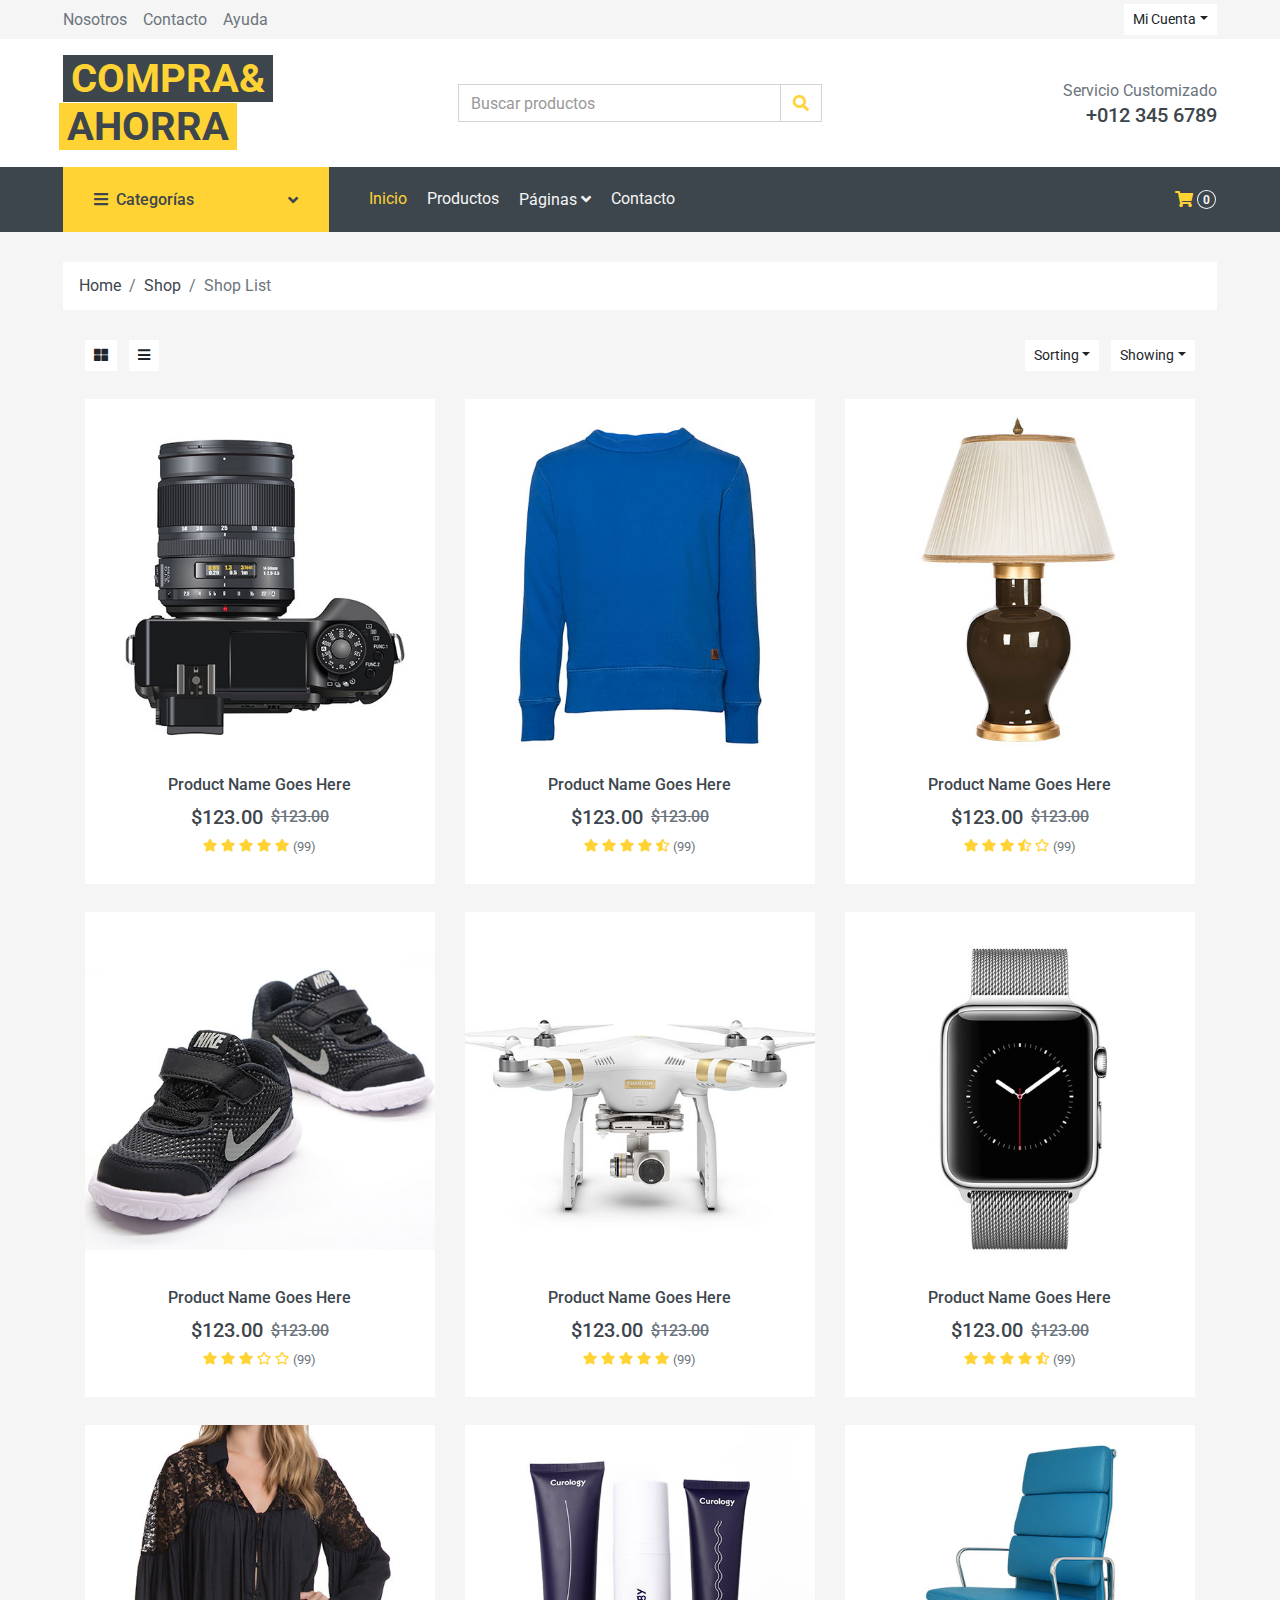
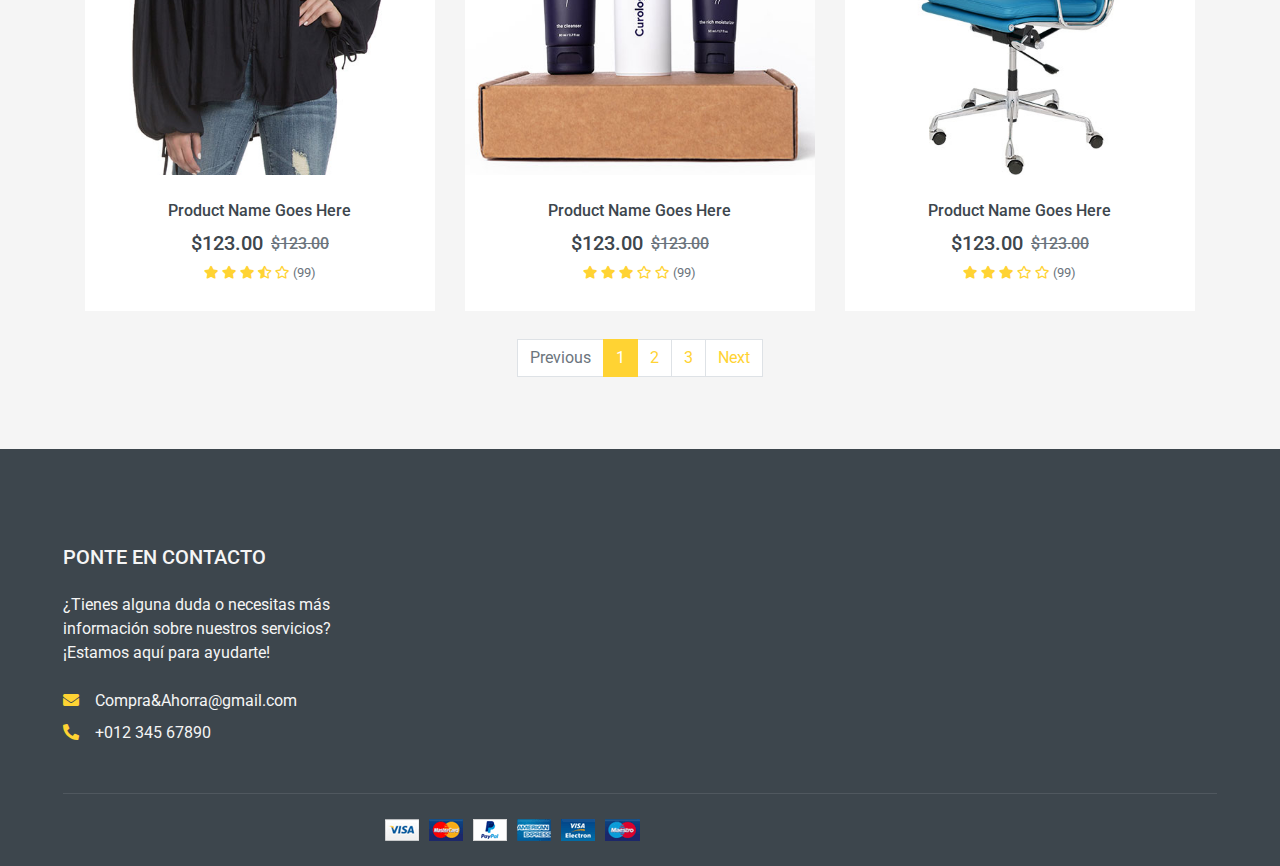
<file: Compra&Ahorrav2/shop.html>
<!DOCTYPE html>
<html lang="en">

<head>
    <meta charset="utf-8">
    <title>Compra&Ahorra</title>
    <meta content="width=device-width, initial-scale=1.0" name="viewport">
    <meta content="Free HTML Templates" name="keywords">
    <meta content="Free HTML Templates" name="description">

    <!-- Favicon -->
    <link href="img/favicon.ico" rel="icon">

    <!-- Google Web Fonts -->
    <link rel="preconnect" href="https://fonts.gstatic.com">
    <link href="https://fonts.googleapis.com/css2?family=Roboto:wght@400;500;700&display=swap" rel="stylesheet">  

    <!-- Font Awesome -->
    <link href="https://cdnjs.cloudflare.com/ajax/libs/font-awesome/5.10.0/css/all.min.css" rel="stylesheet">

    <!-- Libraries Stylesheet -->
    <link href="lib/animate/animate.min.css" rel="stylesheet">
    <link href="lib/owlcarousel/assets/owl.carousel.min.css" rel="stylesheet">

    <!-- Customized Bootstrap Stylesheet -->
    <link href="css/style.css" rel="stylesheet">
</head>

<body>
     <!-- Topbar Start -->
    <div class="container-fluid">
        <div class="row bg-secondary py-1 px-xl-5">
            <div class="col-lg-6 d-none d-lg-block">
                <div class="d-inline-flex align-items-center h-100">
                    <a class="text-body mr-3" href="">Nosotros</a>
                    <a class="text-body mr-3" href="">Contacto</a>
                    <a class="text-body mr-3" href="">Ayuda</a>
                </div>
            </div>
            <div class="col-lg-6 text-center text-lg-right">
                <div class="d-inline-flex align-items-center">
                    <div class="btn-group">
                        <button type="button" class="btn btn-sm btn-light dropdown-toggle" data-toggle="dropdown">Mi Cuenta</button>
                        <div class="dropdown-menu dropdown-menu-right">
                            <a href="iniciarSesion.html">
                                <button class="dropdown-item" type="button">Iniciar sesion</button>
                            </a>
                            <a href="crearCuenta.html">
                                <button class="dropdown-item" type="button">Registrarse</button>
                            </a>    
                        </div>
                    </div>
                </div>
                <div class="d-inline-flex align-items-center d-block d-lg-none">
                    <a href="" class="btn px-0 ml-2">
                        <i class="fas fa-heart text-dark"></i>
                        <span class="badge text-dark border border-dark rounded-circle" style="padding-bottom: 2px;">0</span>
                    </a>
                    <a href="" class="btn px-0 ml-2">
                        <i class="fas fa-shopping-cart text-dark"></i>
                        <span class="badge text-dark border border-dark rounded-circle" style="padding-bottom: 2px;">0</span>
                    </a>
                </div>
            </div>
        </div>
        <div class="row align-items-center bg-light py-3 px-xl-5 d-none d-lg-flex">
            <div class="col-lg-4">
                <a href="" class="text-decoration-none">
                    <span class="h1 text-uppercase text-primary bg-dark px-2">Compra&</span>
                    <span class="h1 text-uppercase text-dark bg-primary px-2 ml-n1">Ahorra</span>
                </a>
            </div>
            <div class="col-lg-4 col-6 text-left">
                <form action="">
                    <div class="input-group">
                        <input type="text" class="form-control" placeholder="Buscar productos">
                        <div class="input-group-append">
                            <span class="input-group-text bg-transparent text-primary">
                                <i class="fa fa-search"></i>
                            </span>
                        </div>
                    </div>
                </form>
            </div>
            <div class="col-lg-4 col-6 text-right">
                <p class="m-0">Servicio Customizado</p>
                <h5 class="m-0">+012 345 6789</h5>
            </div>
        </div>
    </div>
    <!-- Topbar End -->


    <!-- Navbar Start -->
    <div class="container-fluid bg-dark mb-30">
        <div class="row px-xl-5">
            <div class="col-lg-3 d-none d-lg-block">
                <a class="btn d-flex align-items-center justify-content-between bg-primary w-100" data-toggle="collapse" href="#navbar-vertical" style="height: 65px; padding: 0 30px;">
                    <h6 class="text-dark m-0"><i class="fa fa-bars mr-2"></i>Categorías</h6>
                    <i class="fa fa-angle-down text-dark"></i>
                </a>
                <nav class="collapse position-absolute navbar navbar-vertical navbar-light align-items-start p-0 bg-light" id="navbar-vertical" style="width: calc(100% - 30px); z-index: 999;">
                    <div class="navbar-nav w-100">
                        <div class="nav-item dropdown dropright">
                            <a href="#" class="nav-link dropdown-toggle" data-toggle="dropdown">Vestidos <i class="fa fa-angle-right float-right mt-1"></i></a>
                            <div class="dropdown-menu position-absolute rounded-0 border-0 m-0">
                                <a href="" class="dropdown-item">Vestidos de Hombre</a>
                                <a href="" class="dropdown-item">Vestidos de Mujer</a>
                                <a href="" class="dropdown-item">Vestidos de Bebé</a>
                            </div>
                        </div>
                        <a href="" class="nav-item nav-link">Camisas</a>
                        <a href="" class="nav-item nav-link">Jeans</a>
                        <a href="" class="nav-item nav-link">Trajes de Baño</a>
                        <a href="" class="nav-item nav-link">Ropa de Dormir</a>
                        <a href="" class="nav-item nav-link">Ropa Deportiva</a>
                        <a href="" class="nav-item nav-link">Monos</a>
                        <a href="" class="nav-item nav-link">Blazers</a>
                        <a href="" class="nav-item nav-link">Chaquetas</a>
                        <a href="" class="nav-item nav-link">Zapatos</a>
                    </div>
                </nav>
            </div>
            <div class="col-lg-9">
                <nav class="navbar navbar-expand-lg bg-dark navbar-dark py-3 py-lg-0 px-0">
                    <a href="" class="text-decoration-none d-block d-lg-none">
                        <span class="h1 text-uppercase text-dark bg-light px-2">Multi</span>
                        <span class="h1 text-uppercase text-light bg-primary px-2 ml-n1">Tienda</span>
                    </a>
                    <button type="button" class="navbar-toggler" data-toggle="collapse" data-target="#navbarCollapse">
                        <span class="navbar-toggler-icon"></span>
                    </button>
                    <div class="collapse navbar-collapse justify-content-between" id="navbarCollapse">
                        <div class="navbar-nav mr-auto py-0">
                            <a href="index.html" class="nav-item nav-link active">Inicio</a>
                            <a href="shop.html" class="nav-item nav-link">Productos</a>
                            <div class="nav-item dropdown">
                                <a href="#" class="nav-link dropdown-toggle" data-toggle="dropdown">Páginas <i class="fa fa-angle-down mt-1"></i></a>
                                <div class="dropdown-menu bg-primary rounded-0 border-0 m-0">
                                    <a href="cart.html" class="dropdown-item">Carrito de Compras</a>
                                    <a href="checkout.html" class="dropdown-item">Pagar</a>
                                </div>
                            </div>
                            <a href="contact.html" class="nav-item nav-link">Contacto</a>
                        </div>
                        <div class="navbar-nav ml-auto py-0 d-none d-lg-block">
                            <a href="" class="btn px-0 ml-3">
                                <i class="fas fa-shopping-cart text-primary"></i>
                                <span class="badge text-secondary border border-secondary rounded-circle" style="padding-bottom: 2px;">0</span>
                            </a>
                        </div>
                    </div>
                </nav>
            </div>
        </div>
    </div>    
    <!-- Navbar End -->


    <!-- Breadcrumb Start -->
    <div class="container-fluid">
        <div class="row px-xl-5">
            <div class="col-12">
                <nav class="breadcrumb bg-light mb-30">
                    <a class="breadcrumb-item text-dark" href="#">Home</a>
                    <a class="breadcrumb-item text-dark" href="#">Shop</a>
                    <span class="breadcrumb-item active">Shop List</span>
                </nav>
            </div>
        </div>
    </div>
    <!-- Breadcrumb End -->

            <!-- Shop Product Start -->
            <div class="container d-flex justify-content-center align-items-center">
                <div class="row pb-2">
                    <div class="col-12 pb-1">
                        <div class="d-flex align-items-center justify-content-between mb-4">
                            <div>
                                <button class="btn btn-sm btn-light"><i class="fa fa-th-large"></i></button>
                                <button class="btn btn-sm btn-light ml-2"><i class="fa fa-bars"></i></button>
                            </div>
                            <div class="ml-2">
                                <div class="btn-group">
                                    <button type="button" class="btn btn-sm btn-light dropdown-toggle" data-toggle="dropdown">Sorting</button>
                                    <div class="dropdown-menu dropdown-menu-right">
                                        <a class="dropdown-item" href="#">Latest</a>
                                        <a class="dropdown-item" href="#">Popularity</a>
                                        <a class="dropdown-item" href="#">Best Rating</a>
                                    </div>
                                </div>
                                <div class="btn-group ml-2">
                                    <button type="button" class="btn btn-sm btn-light dropdown-toggle" data-toggle="dropdown">Showing</button>
                                    <div class="dropdown-menu dropdown-menu-right">
                                        <a class="dropdown-item" href="#">10</a>
                                        <a class="dropdown-item" href="#">20</a>
                                        <a class="dropdown-item" href="#">30</a>
                                    </div>
                                </div>
                            </div>
                        </div>
                    </div>
                    <div class="col-lg-4 col-md-6 col-sm-6 pb-1">
                        <div class="product-item bg-light mb-4">
                            <div class="product-img position-relative overflow-hidden">
                                <img class="img-fluid w-100" src="img/product-1.jpg" alt="">
                                <div class="product-action">
                                    <a class="btn btn-outline-dark btn-square" href=""><i class="fa fa-shopping-cart"></i></a>
                                    <a class="btn btn-outline-dark btn-square" href=""><i class="far fa-heart"></i></a>
                                    <a class="btn btn-outline-dark btn-square" href=""><i class="fa fa-sync-alt"></i></a>
                                    <a class="btn btn-outline-dark btn-square" href=""><i class="fa fa-search"></i></a>
                                </div>
                            </div>
                            <div class="text-center py-4">
                                <a class="h6 text-decoration-none text-truncate" href="">Product Name Goes Here</a>
                                <div class="d-flex align-items-center justify-content-center mt-2">
                                    <h5>$123.00</h5><h6 class="text-muted ml-2"><del>$123.00</del></h6>
                                </div>
                                <div class="d-flex align-items-center justify-content-center mb-1">
                                    <small class="fa fa-star text-primary mr-1"></small>
                                    <small class="fa fa-star text-primary mr-1"></small>
                                    <small class="fa fa-star text-primary mr-1"></small>
                                    <small class="fa fa-star text-primary mr-1"></small>
                                    <small class="fa fa-star text-primary mr-1"></small>
                                    <small>(99)</small>
                                </div>
                            </div>
                        </div>
                    </div>
                    <div class="col-lg-4 col-md-6 col-sm-6 pb-1">
                        <div class="product-item bg-light mb-4">
                            <div class="product-img position-relative overflow-hidden">
                                <img class="img-fluid w-100" src="img/product-2.jpg" alt="">
                                <div class="product-action">
                                    <a class="btn btn-outline-dark btn-square" href=""><i class="fa fa-shopping-cart"></i></a>
                                    <a class="btn btn-outline-dark btn-square" href=""><i class="far fa-heart"></i></a>
                                    <a class="btn btn-outline-dark btn-square" href=""><i class="fa fa-sync-alt"></i></a>
                                    <a class="btn btn-outline-dark btn-square" href=""><i class="fa fa-search"></i></a>
                                </div>
                            </div>
                            <div class="text-center py-4">
                                <a class="h6 text-decoration-none text-truncate" href="">Product Name Goes Here</a>
                                <div class="d-flex align-items-center justify-content-center mt-2">
                                    <h5>$123.00</h5><h6 class="text-muted ml-2"><del>$123.00</del></h6>
                                </div>
                                <div class="d-flex align-items-center justify-content-center mb-1">
                                    <small class="fa fa-star text-primary mr-1"></small>
                                    <small class="fa fa-star text-primary mr-1"></small>
                                    <small class="fa fa-star text-primary mr-1"></small>
                                    <small class="fa fa-star text-primary mr-1"></small>
                                    <small class="fa fa-star-half-alt text-primary mr-1"></small>
                                    <small>(99)</small>
                                </div>
                            </div>
                        </div>
                    </div>
                    <div class="col-lg-4 col-md-6 col-sm-6 pb-1">
                        <div class="product-item bg-light mb-4">
                            <div class="product-img position-relative overflow-hidden">
                                <img class="img-fluid w-100" src="img/product-3.jpg" alt="">
                                <div class="product-action">
                                    <a class="btn btn-outline-dark btn-square" href=""><i class="fa fa-shopping-cart"></i></a>
                                    <a class="btn btn-outline-dark btn-square" href=""><i class="far fa-heart"></i></a>
                                    <a class="btn btn-outline-dark btn-square" href=""><i class="fa fa-sync-alt"></i></a>
                                    <a class="btn btn-outline-dark btn-square" href=""><i class="fa fa-search"></i></a>
                                </div>
                            </div>
                            <div class="text-center py-4">
                                <a class="h6 text-decoration-none text-truncate" href="">Product Name Goes Here</a>
                                <div class="d-flex align-items-center justify-content-center mt-2">
                                    <h5>$123.00</h5><h6 class="text-muted ml-2"><del>$123.00</del></h6>
                                </div>
                                <div class="d-flex align-items-center justify-content-center mb-1">
                                    <small class="fa fa-star text-primary mr-1"></small>
                                    <small class="fa fa-star text-primary mr-1"></small>
                                    <small class="fa fa-star text-primary mr-1"></small>
                                    <small class="fa fa-star-half-alt text-primary mr-1"></small>
                                    <small class="far fa-star text-primary mr-1"></small>
                                    <small>(99)</small>
                                </div>
                            </div>
                        </div>
                    </div>
                    <div class="col-lg-4 col-md-6 col-sm-6 pb-1">
                        <div class="product-item bg-light mb-4">
                            <div class="product-img position-relative overflow-hidden">
                                <img class="img-fluid w-100" src="img/product-4.jpg" alt="">
                                <div class="product-action">
                                    <a class="btn btn-outline-dark btn-square" href=""><i class="fa fa-shopping-cart"></i></a>
                                    <a class="btn btn-outline-dark btn-square" href=""><i class="far fa-heart"></i></a>
                                    <a class="btn btn-outline-dark btn-square" href=""><i class="fa fa-sync-alt"></i></a>
                                    <a class="btn btn-outline-dark btn-square" href=""><i class="fa fa-search"></i></a>
                                </div>
                            </div>
                            <div class="text-center py-4">
                                <a class="h6 text-decoration-none text-truncate" href="">Product Name Goes Here</a>
                                <div class="d-flex align-items-center justify-content-center mt-2">
                                    <h5>$123.00</h5><h6 class="text-muted ml-2"><del>$123.00</del></h6>
                                </div>
                                <div class="d-flex align-items-center justify-content-center mb-1">
                                    <small class="fa fa-star text-primary mr-1"></small>
                                    <small class="fa fa-star text-primary mr-1"></small>
                                    <small class="fa fa-star text-primary mr-1"></small>
                                    <small class="far fa-star text-primary mr-1"></small>
                                    <small class="far fa-star text-primary mr-1"></small>
                                    <small>(99)</small>
                                </div>
                            </div>
                        </div>
                    </div>
                    <div class="col-lg-4 col-md-6 col-sm-6 pb-1">
                        <div class="product-item bg-light mb-4">
                            <div class="product-img position-relative overflow-hidden">
                                <img class="img-fluid w-100" src="img/product-5.jpg" alt="">
                                <div class="product-action">
                                    <a class="btn btn-outline-dark btn-square" href=""><i class="fa fa-shopping-cart"></i></a>
                                    <a class="btn btn-outline-dark btn-square" href=""><i class="far fa-heart"></i></a>
                                    <a class="btn btn-outline-dark btn-square" href=""><i class="fa fa-sync-alt"></i></a>
                                    <a class="btn btn-outline-dark btn-square" href=""><i class="fa fa-search"></i></a>
                                </div>
                            </div>
                            <div class="text-center py-4">
                                <a class="h6 text-decoration-none text-truncate" href="">Product Name Goes Here</a>
                                <div class="d-flex align-items-center justify-content-center mt-2">
                                    <h5>$123.00</h5><h6 class="text-muted ml-2"><del>$123.00</del></h6>
                                </div>
                                <div class="d-flex align-items-center justify-content-center mb-1">
                                    <small class="fa fa-star text-primary mr-1"></small>
                                    <small class="fa fa-star text-primary mr-1"></small>
                                    <small class="fa fa-star text-primary mr-1"></small>
                                    <small class="fa fa-star text-primary mr-1"></small>
                                    <small class="fa fa-star text-primary mr-1"></small>
                                    <small>(99)</small>
                                </div>
                            </div>
                        </div>
                    </div>
                    <div class="col-lg-4 col-md-6 col-sm-6 pb-1">
                        <div class="product-item bg-light mb-4">
                            <div class="product-img position-relative overflow-hidden">
                                <img class="img-fluid w-100" src="img/product-6.jpg" alt="">
                                <div class="product-action">
                                    <a class="btn btn-outline-dark btn-square" href=""><i class="fa fa-shopping-cart"></i></a>
                                    <a class="btn btn-outline-dark btn-square" href=""><i class="far fa-heart"></i></a>
                                    <a class="btn btn-outline-dark btn-square" href=""><i class="fa fa-sync-alt"></i></a>
                                    <a class="btn btn-outline-dark btn-square" href=""><i class="fa fa-search"></i></a>
                                </div>
                            </div>
                            <div class="text-center py-4">
                                <a class="h6 text-decoration-none text-truncate" href="">Product Name Goes Here</a>
                                <div class="d-flex align-items-center justify-content-center mt-2">
                                    <h5>$123.00</h5><h6 class="text-muted ml-2"><del>$123.00</del></h6>
                                </div>
                                <div class="d-flex align-items-center justify-content-center mb-1">
                                    <small class="fa fa-star text-primary mr-1"></small>
                                    <small class="fa fa-star text-primary mr-1"></small>
                                    <small class="fa fa-star text-primary mr-1"></small>
                                    <small class="fa fa-star text-primary mr-1"></small>
                                    <small class="fa fa-star-half-alt text-primary mr-1"></small>
                                    <small>(99)</small>
                                </div>
                            </div>
                        </div>
                    </div>
                    <div class="col-lg-4 col-md-6 col-sm-6 pb-1">
                        <div class="product-item bg-light mb-4">
                            <div class="product-img position-relative overflow-hidden">
                                <img class="img-fluid w-100" src="img/product-7.jpg" alt="">
                                <div class="product-action">
                                    <a class="btn btn-outline-dark btn-square" href=""><i class="fa fa-shopping-cart"></i></a>
                                    <a class="btn btn-outline-dark btn-square" href=""><i class="far fa-heart"></i></a>
                                    <a class="btn btn-outline-dark btn-square" href=""><i class="fa fa-sync-alt"></i></a>
                                    <a class="btn btn-outline-dark btn-square" href=""><i class="fa fa-search"></i></a>
                                </div>
                            </div>
                            <div class="text-center py-4">
                                <a class="h6 text-decoration-none text-truncate" href="">Product Name Goes Here</a>
                                <div class="d-flex align-items-center justify-content-center mt-2">
                                    <h5>$123.00</h5><h6 class="text-muted ml-2"><del>$123.00</del></h6>
                                </div>
                                <div class="d-flex align-items-center justify-content-center mb-1">
                                    <small class="fa fa-star text-primary mr-1"></small>
                                    <small class="fa fa-star text-primary mr-1"></small>
                                    <small class="fa fa-star text-primary mr-1"></small>
                                    <small class="fa fa-star-half-alt text-primary mr-1"></small>
                                    <small class="far fa-star text-primary mr-1"></small>
                                    <small>(99)</small>
                                </div>
                            </div>
                        </div>
                    </div>
                    <div class="col-lg-4 col-md-6 col-sm-6 pb-1">
                        <div class="product-item bg-light mb-4">
                            <div class="product-img position-relative overflow-hidden">
                                <img class="img-fluid w-100" src="img/product-8.jpg" alt="">
                                <div class="product-action">
                                    <a class="btn btn-outline-dark btn-square" href=""><i class="fa fa-shopping-cart"></i></a>
                                    <a class="btn btn-outline-dark btn-square" href=""><i class="far fa-heart"></i></a>
                                    <a class="btn btn-outline-dark btn-square" href=""><i class="fa fa-sync-alt"></i></a>
                                    <a class="btn btn-outline-dark btn-square" href=""><i class="fa fa-search"></i></a>
                                </div>
                            </div>
                            <div class="text-center py-4">
                                <a class="h6 text-decoration-none text-truncate" href="">Product Name Goes Here</a>
                                <div class="d-flex align-items-center justify-content-center mt-2">
                                    <h5>$123.00</h5><h6 class="text-muted ml-2"><del>$123.00</del></h6>
                                </div>
                                <div class="d-flex align-items-center justify-content-center mb-1">
                                    <small class="fa fa-star text-primary mr-1"></small>
                                    <small class="fa fa-star text-primary mr-1"></small>
                                    <small class="fa fa-star text-primary mr-1"></small>
                                    <small class="far fa-star text-primary mr-1"></small>
                                    <small class="far fa-star text-primary mr-1"></small>
                                    <small>(99)</small>
                                </div>
                            </div>
                        </div>
                    </div>
                    <div class="col-lg-4 col-md-6 col-sm-6 pb-1">
                        <div class="product-item bg-light mb-4">
                            <div class="product-img position-relative overflow-hidden">
                                <img class="img-fluid w-100" src="img/product-9.jpg" alt="">
                                <div class="product-action">
                                    <a class="btn btn-outline-dark btn-square" href=""><i class="fa fa-shopping-cart"></i></a>
                                    <a class="btn btn-outline-dark btn-square" href=""><i class="far fa-heart"></i></a>
                                    <a class="btn btn-outline-dark btn-square" href=""><i class="fa fa-sync-alt"></i></a>
                                    <a class="btn btn-outline-dark btn-square" href=""><i class="fa fa-search"></i></a>
                                </div>
                            </div>
                            <div class="text-center py-4">
                                <a class="h6 text-decoration-none text-truncate" href="">Product Name Goes Here</a>
                                <div class="d-flex align-items-center justify-content-center mt-2">
                                    <h5>$123.00</h5><h6 class="text-muted ml-2"><del>$123.00</del></h6>
                                </div>
                                <div class="d-flex align-items-center justify-content-center mb-1">
                                    <small class="fa fa-star text-primary mr-1"></small>
                                    <small class="fa fa-star text-primary mr-1"></small>
                                    <small class="fa fa-star text-primary mr-1"></small>
                                    <small class="far fa-star text-primary mr-1"></small>
                                    <small class="far fa-star text-primary mr-1"></small>
                                    <small>(99)</small>
                                </div>
                            </div>
                        </div>
                    </div>
                    <div class="col-12">
                        <nav>
                          <ul class="pagination justify-content-center">
                            <li class="page-item disabled"><a class="page-link" href="#">Previous</span></a></li>
                            <li class="page-item active"><a class="page-link" href="#">1</a></li>
                            <li class="page-item"><a class="page-link" href="#">2</a></li>
                            <li class="page-item"><a class="page-link" href="#">3</a></li>
                            <li class="page-item"><a class="page-link" href="#">Next</a></li>
                          </ul>
                        </nav>
                    </div>
                </div>
            </div>
            <!-- Shop Product End -->
        </div>
    </div>
    <!-- Shop End -->


    <!-- Footer Start -->
    <div class="container-fluid bg-dark text-secondary mt-5 pt-5">
        <div class="row px-xl-5 pt-5">
            <div class="col-lg-4 col-md-12 mb-5 pr-3 pr-xl-5">
                <h5 class="text-secondary text-uppercase mb-4">Ponte en contacto</h5>
                <p class="mb-4">¿Tienes alguna duda o necesitas más información sobre nuestros servicios? ¡Estamos aquí para ayudarte!</p>
                <p class="mb-2"><i class="fa fa-envelope text-primary mr-3"></i>Compra&Ahorra@gmail.com</p>
                <p class="mb-0"><i class="fa fa-phone-alt text-primary mr-3"></i>+012 345 67890</p>
            </div>
        </div>
        <div class="row border-top mx-xl-5 py-4" style="border-color: rgba(256, 256, 256, .1) !important;">
            <div class="col-md-6 px-xl-0 text-center text-md-right">
                <img class="img-fluid" src="img/payments.png" alt="">
            </div>
        </div>
    </div>
    <!-- Footer End -->


    <!-- Back to Top -->
    <a href="#" class="btn btn-primary back-to-top"><i class="fa fa-angle-double-up"></i></a>


    <!-- JavaScript Libraries -->
    <script src="https://code.jquery.com/jquery-3.4.1.min.js"></script>
    <script src="https://stackpath.bootstrapcdn.com/bootstrap/4.4.1/js/bootstrap.bundle.min.js"></script>
    <script src="lib/easing/easing.min.js"></script>
    <script src="lib/owlcarousel/owl.carousel.min.js"></script>

    <!-- Contact Javascript File -->
    <script src="mail/jqBootstrapValidation.min.js"></script>
    <script src="mail/contact.js"></script>

    <!-- Template Javascript -->
    <script src="js/main.js"></script>
</body>

</html>
</file>
<file: Compra&Ahorrav2/css/style.css>
:root {
  --blue: #007bff;
  --indigo: #6610f2;
  --purple: #6f42c1;
  --pink: #e83e8c;
  --red: #dc3545;
  --orange: #fd7e14;
  --yellow: #ffc107;
  --green: #28a745;
  --teal: #20c997;
  --cyan: #17a2b8;
  --white: #fff;
  --gray: #6c757d;
  --gray-dark: #343a40;
  --primary: #FFD333;
  --secondary: #F5F5F5;
  --success: #28a745;
  --info: #17a2b8;
  --warning: #ffc107;
  --danger: #dc3545;
  --light: #FFFFFF;
  --dark: #3D464D;
  --breakpoint-xs: 0;
  --breakpoint-sm: 576px;
  --breakpoint-md: 768px;
  --breakpoint-lg: 992px;
  --breakpoint-xl: 1200px;
  --font-family-sans-serif: "Roboto", sans-serif;
  --font-family-monospace: SFMono-Regular, Menlo, Monaco, Consolas, "Liberation Mono", "Courier New", monospace;
}

*,
*::before,
*::after {
  box-sizing: border-box;
}

html {
  font-family: sans-serif;
  line-height: 1.15;
  -webkit-text-size-adjust: 100%;
  -webkit-tap-highlight-color: rgba(0, 0, 0, 0);
}

article, aside, figcaption, figure, footer, header, hgroup, main, nav, section {
  display: block;
}

body {
  margin: 0;
  font-family: "Roboto", sans-serif;
  font-size: 1rem;
  font-weight: 400;
  line-height: 1.5;
  color: #6C757D;
  text-align: left;
  background-color: #F5F5F5;
}

[tabindex="-1"]:focus:not(:focus-visible) {
  outline: 0 !important;
}

hr {
  box-sizing: content-box;
  height: 0;
  overflow: visible;
}

h1, h2, h3, h4, h5, h6 {
  margin-top: 0;
  margin-bottom: 0.5rem;
}

p {
  margin-top: 0;
  margin-bottom: 1rem;
}

abbr[title],
abbr[data-original-title] {
  text-decoration: underline;
  text-decoration: underline dotted;
  cursor: help;
  border-bottom: 0;
  text-decoration-skip-ink: none;
}

address {
  margin-bottom: 1rem;
  font-style: normal;
  line-height: inherit;
}

ol,
ul,
dl {
  margin-top: 0;
  margin-bottom: 1rem;
}

ol ol,
ul ul,
ol ul,
ul ol {
  margin-bottom: 0;
}

dt {
  font-weight: 700;
}

dd {
  margin-bottom: .5rem;
  margin-left: 0;
}

blockquote {
  margin: 0 0 1rem;
}

b,
strong {
  font-weight: bolder;
}

small {
  font-size: 80%;
}

sub,
sup {
  position: relative;
  font-size: 75%;
  line-height: 0;
  vertical-align: baseline;
}

sub {
  bottom: -.25em;
}

sup {
  top: -.5em;
}

a {
  color: #FFD333;
  text-decoration: none;
  background-color: transparent;
}

a:hover {
  color: #e6b400;
  text-decoration: underline;
}

a:not([href]):not([class]) {
  color: inherit;
  text-decoration: none;
}

a:not([href]):not([class]):hover {
  color: inherit;
  text-decoration: none;
}

pre,
code,
kbd,
samp {
  font-family: SFMono-Regular, Menlo, Monaco, Consolas, "Liberation Mono", "Courier New", monospace;
  font-size: 1em;
}

pre {
  margin-top: 0;
  margin-bottom: 1rem;
  overflow: auto;
  -ms-overflow-style: scrollbar;
}

figure {
  margin: 0 0 1rem;
}

img {
  vertical-align: middle;
  border-style: none;
}

svg {
  overflow: hidden;
  vertical-align: middle;
}

table {
  border-collapse: collapse;
}

caption {
  padding-top: 0.75rem;
  padding-bottom: 0.75rem;
  color: #6c757d;
  text-align: left;
  caption-side: bottom;
}

th {
  text-align: inherit;
  text-align: -webkit-match-parent;
}

label {
  display: inline-block;
  margin-bottom: 0.5rem;
}

button {
  border-radius: 0;
}

button:focus {
  outline: 1px dotted;
  outline: 5px auto -webkit-focus-ring-color;
}

input,
button,
select,
optgroup,
textarea {
  margin: 0;
  font-family: inherit;
  font-size: inherit;
  line-height: inherit;
}

button,
input {
  overflow: visible;
}

button,
select {
  text-transform: none;
}

[role="button"] {
  cursor: pointer;
}

select {
  word-wrap: normal;
}

button,
[type="button"],
[type="reset"],
[type="submit"] {
  -webkit-appearance: button;
}

button:not(:disabled),
[type="button"]:not(:disabled),
[type="reset"]:not(:disabled),
[type="submit"]:not(:disabled) {
  cursor: pointer;
}

button::-moz-focus-inner,
[type="button"]::-moz-focus-inner,
[type="reset"]::-moz-focus-inner,
[type="submit"]::-moz-focus-inner {
  padding: 0;
  border-style: none;
}

input[type="radio"],
input[type="checkbox"] {
  box-sizing: border-box;
  padding: 0;
}

textarea {
  overflow: auto;
  resize: vertical;
}

fieldset {
  min-width: 0;
  padding: 0;
  margin: 0;
  border: 0;
}

legend {
  display: block;
  width: 100%;
  max-width: 100%;
  padding: 0;
  margin-bottom: .5rem;
  font-size: 1.5rem;
  line-height: inherit;
  color: inherit;
  white-space: normal;
}

@media (max-width: 1200px) {
  legend {
    font-size: calc(1.275rem + 0.3vw) ;
  }
}

progress {
  vertical-align: baseline;
}

[type="number"]::-webkit-inner-spin-button,
[type="number"]::-webkit-outer-spin-button {
  height: auto;
}

[type="search"] {
  outline-offset: -2px;
  -webkit-appearance: none;
}

[type="search"]::-webkit-search-decoration {
  -webkit-appearance: none;
}

::-webkit-file-upload-button {
  font: inherit;
  -webkit-appearance: button;
}

output {
  display: inline-block;
}

summary {
  display: list-item;
  cursor: pointer;
}

template {
  display: none;
}

[hidden] {
  display: none !important;
}

h1, h2, h3, h4, h5, h6,
.h1, .h2, .h3, .h4, .h5, .h6 {
  margin-bottom: 0.5rem;
  font-weight: 500;
  line-height: 1.2;
  color: #3D464D;
}

h1, .h1 {
  font-size: 2.5rem;
}

@media (max-width: 1200px) {
  h1, .h1 {
    font-size: calc(1.375rem + 1.5vw) ;
  }
}

h2, .h2 {
  font-size: 2rem;
}

@media (max-width: 1200px) {
  h2, .h2 {
    font-size: calc(1.325rem + 0.9vw) ;
  }
}

h3, .h3 {
  font-size: 1.75rem;
}

@media (max-width: 1200px) {
  h3, .h3 {
    font-size: calc(1.3rem + 0.6vw) ;
  }
}

h4, .h4 {
  font-size: 1.5rem;
}

@media (max-width: 1200px) {
  h4, .h4 {
    font-size: calc(1.275rem + 0.3vw) ;
  }
}

h5, .h5 {
  font-size: 1.25rem;
}

h6, .h6 {
  font-size: 1rem;
}

.lead {
  font-size: 1.25rem;
  font-weight: 300;
}

.display-1 {
  font-size: 6rem;
  font-weight: 300;
  line-height: 1.2;
}

@media (max-width: 1200px) {
  .display-1 {
    font-size: calc(1.725rem + 5.7vw) ;
  }
}

.display-2 {
  font-size: 5.5rem;
  font-weight: 300;
  line-height: 1.2;
}

@media (max-width: 1200px) {
  .display-2 {
    font-size: calc(1.675rem + 5.1vw) ;
  }
}

.display-3 {
  font-size: 4.5rem;
  font-weight: 300;
  line-height: 1.2;
}

@media (max-width: 1200px) {
  .display-3 {
    font-size: calc(1.575rem + 3.9vw) ;
  }
}

.display-4 {
  font-size: 3.5rem;
  font-weight: 300;
  line-height: 1.2;
}

@media (max-width: 1200px) {
  .display-4 {
    font-size: calc(1.475rem + 2.7vw) ;
  }
}

hr {
  margin-top: 1rem;
  margin-bottom: 1rem;
  border: 0;
  border-top: 1px solid rgba(0, 0, 0, 0.1);
}

small,
.small {
  font-size: 80%;
  font-weight: 400;
}

mark,
.mark {
  padding: 0.2em;
  background-color: #fcf8e3;
}

.list-unstyled {
  padding-left: 0;
  list-style: none;
}

.list-inline {
  padding-left: 0;
  list-style: none;
}

.list-inline-item {
  display: inline-block;
}

.list-inline-item:not(:last-child) {
  margin-right: 0.5rem;
}

.initialism {
  font-size: 90%;
  text-transform: uppercase;
}

.blockquote {
  margin-bottom: 1rem;
  font-size: 1.25rem;
}

.blockquote-footer {
  display: block;
  font-size: 80%;
  color: #6c757d;
}

.blockquote-footer::before {
  content: "\2014\00A0";
}

.img-fluid {
  max-width: 100%;
  height: auto;
}

.img-thumbnail {
  padding: 0.25rem;
  background-color: #F5F5F5;
  border: 1px solid #dee2e6;
  max-width: 100%;
  height: auto;
}

.figure {
  display: inline-block;
}

.figure-img {
  margin-bottom: 0.5rem;
  line-height: 1;
}

.figure-caption {
  font-size: 90%;
  color: #6c757d;
}

code {
  font-size: 87.5%;
  color: #e83e8c;
  word-wrap: break-word;
}

a > code {
  color: inherit;
}

kbd {
  padding: 0.2rem 0.4rem;
  font-size: 87.5%;
  color: #fff;
  background-color: #212529;
}

kbd kbd {
  padding: 0;
  font-size: 100%;
  font-weight: 700;
}

pre {
  display: block;
  font-size: 87.5%;
  color: #212529;
}

pre code {
  font-size: inherit;
  color: inherit;
  word-break: normal;
}

.pre-scrollable {
  max-height: 340px;
  overflow-y: scroll;
}

.container,
.container-fluid,
.container-sm,
.container-md,
.container-lg,
.container-xl {
  width: 100%;
  padding-right: 15px;
  padding-left: 15px;
  margin-right: auto;
  margin-left: auto;
}

@media (min-width: 576px) {
  .container, .container-sm {
    max-width: 540px;
  }
}

@media (min-width: 768px) {
  .container, .container-sm, .container-md {
    max-width: 720px;
  }
}

@media (min-width: 992px) {
  .container, .container-sm, .container-md, .container-lg {
    max-width: 960px;
  }
}

@media (min-width: 1200px) {
  .container, .container-sm, .container-md, .container-lg, .container-xl {
    max-width: 1140px;
  }
}

.row {
  display: flex;
  flex-wrap: wrap;
  margin-right: -15px;
  margin-left: -15px;
}

.no-gutters {
  margin-right: 0;
  margin-left: 0;
}

.no-gutters > .col,
.no-gutters > [class*="col-"] {
  padding-right: 0;
  padding-left: 0;
}

.col-1, .col-2, .col-3, .col-4, .col-5, .col-6, .col-7, .col-8, .col-9, .col-10, .col-11, .col-12, .col,
.col-auto, .col-sm-1, .col-sm-2, .col-sm-3, .col-sm-4, .col-sm-5, .col-sm-6, .col-sm-7, .col-sm-8, .col-sm-9, .col-sm-10, .col-sm-11, .col-sm-12, .col-sm,
.col-sm-auto, .col-md-1, .col-md-2, .col-md-3, .col-md-4, .col-md-5, .col-md-6, .col-md-7, .col-md-8, .col-md-9, .col-md-10, .col-md-11, .col-md-12, .col-md,
.col-md-auto, .col-lg-1, .col-lg-2, .col-lg-3, .col-lg-4, .col-lg-5, .col-lg-6, .col-lg-7, .col-lg-8, .col-lg-9, .col-lg-10, .col-lg-11, .col-lg-12, .col-lg,
.col-lg-auto, .col-xl-1, .col-xl-2, .col-xl-3, .col-xl-4, .col-xl-5, .col-xl-6, .col-xl-7, .col-xl-8, .col-xl-9, .col-xl-10, .col-xl-11, .col-xl-12, .col-xl,
.col-xl-auto {
  position: relative;
  width: 100%;
  padding-right: 15px;
  padding-left: 15px;
}

.col {
  flex-basis: 0;
  flex-grow: 1;
  max-width: 100%;
}

.row-cols-1 > * {
  flex: 0 0 100%;
  max-width: 100%;
}

.row-cols-2 > * {
  flex: 0 0 50%;
  max-width: 50%;
}

.row-cols-3 > * {
  flex: 0 0 33.33333%;
  max-width: 33.33333%;
}

.row-cols-4 > * {
  flex: 0 0 25%;
  max-width: 25%;
}

.row-cols-5 > * {
  flex: 0 0 20%;
  max-width: 20%;
}

.row-cols-6 > * {
  flex: 0 0 16.66667%;
  max-width: 16.66667%;
}

.col-auto {
  flex: 0 0 auto;
  width: auto;
  max-width: 100%;
}

.col-1 {
  flex: 0 0 8.33333%;
  max-width: 8.33333%;
}

.col-2 {
  flex: 0 0 16.66667%;
  max-width: 16.66667%;
}

.col-3 {
  flex: 0 0 25%;
  max-width: 25%;
}

.col-4 {
  flex: 0 0 33.33333%;
  max-width: 33.33333%;
}

.col-5 {
  flex: 0 0 41.66667%;
  max-width: 41.66667%;
}

.col-6 {
  flex: 0 0 50%;
  max-width: 50%;
}

.col-7 {
  flex: 0 0 58.33333%;
  max-width: 58.33333%;
}

.col-8 {
  flex: 0 0 66.66667%;
  max-width: 66.66667%;
}

.col-9 {
  flex: 0 0 75%;
  max-width: 75%;
}

.col-10 {
  flex: 0 0 83.33333%;
  max-width: 83.33333%;
}

.col-11 {
  flex: 0 0 91.66667%;
  max-width: 91.66667%;
}

.col-12 {
  flex: 0 0 100%;
  max-width: 100%;
}

.order-first {
  order: -1;
}

.order-last {
  order: 13;
}

.order-0 {
  order: 0;
}

.order-1 {
  order: 1;
}

.order-2 {
  order: 2;
}

.order-3 {
  order: 3;
}

.order-4 {
  order: 4;
}

.order-5 {
  order: 5;
}

.order-6 {
  order: 6;
}

.order-7 {
  order: 7;
}

.order-8 {
  order: 8;
}

.order-9 {
  order: 9;
}

.order-10 {
  order: 10;
}

.order-11 {
  order: 11;
}

.order-12 {
  order: 12;
}

.offset-1 {
  margin-left: 8.33333%;
}

.offset-2 {
  margin-left: 16.66667%;
}

.offset-3 {
  margin-left: 25%;
}

.offset-4 {
  margin-left: 33.33333%;
}

.offset-5 {
  margin-left: 41.66667%;
}

.offset-6 {
  margin-left: 50%;
}

.offset-7 {
  margin-left: 58.33333%;
}

.offset-8 {
  margin-left: 66.66667%;
}

.offset-9 {
  margin-left: 75%;
}

.offset-10 {
  margin-left: 83.33333%;
}

.offset-11 {
  margin-left: 91.66667%;
}

@media (min-width: 576px) {
  .col-sm {
    flex-basis: 0;
    flex-grow: 1;
    max-width: 100%;
  }
  .row-cols-sm-1 > * {
    flex: 0 0 100%;
    max-width: 100%;
  }
  .row-cols-sm-2 > * {
    flex: 0 0 50%;
    max-width: 50%;
  }
  .row-cols-sm-3 > * {
    flex: 0 0 33.33333%;
    max-width: 33.33333%;
  }
  .row-cols-sm-4 > * {
    flex: 0 0 25%;
    max-width: 25%;
  }
  .row-cols-sm-5 > * {
    flex: 0 0 20%;
    max-width: 20%;
  }
  .row-cols-sm-6 > * {
    flex: 0 0 16.66667%;
    max-width: 16.66667%;
  }
  .col-sm-auto {
    flex: 0 0 auto;
    width: auto;
    max-width: 100%;
  }
  .col-sm-1 {
    flex: 0 0 8.33333%;
    max-width: 8.33333%;
  }
  .col-sm-2 {
    flex: 0 0 16.66667%;
    max-width: 16.66667%;
  }
  .col-sm-3 {
    flex: 0 0 25%;
    max-width: 25%;
  }
  .col-sm-4 {
    flex: 0 0 33.33333%;
    max-width: 33.33333%;
  }
  .col-sm-5 {
    flex: 0 0 41.66667%;
    max-width: 41.66667%;
  }
  .col-sm-6 {
    flex: 0 0 50%;
    max-width: 50%;
  }
  .col-sm-7 {
    flex: 0 0 58.33333%;
    max-width: 58.33333%;
  }
  .col-sm-8 {
    flex: 0 0 66.66667%;
    max-width: 66.66667%;
  }
  .col-sm-9 {
    flex: 0 0 75%;
    max-width: 75%;
  }
  .col-sm-10 {
    flex: 0 0 83.33333%;
    max-width: 83.33333%;
  }
  .col-sm-11 {
    flex: 0 0 91.66667%;
    max-width: 91.66667%;
  }
  .col-sm-12 {
    flex: 0 0 100%;
    max-width: 100%;
  }
  .order-sm-first {
    order: -1;
  }
  .order-sm-last {
    order: 13;
  }
  .order-sm-0 {
    order: 0;
  }
  .order-sm-1 {
    order: 1;
  }
  .order-sm-2 {
    order: 2;
  }
  .order-sm-3 {
    order: 3;
  }
  .order-sm-4 {
    order: 4;
  }
  .order-sm-5 {
    order: 5;
  }
  .order-sm-6 {
    order: 6;
  }
  .order-sm-7 {
    order: 7;
  }
  .order-sm-8 {
    order: 8;
  }
  .order-sm-9 {
    order: 9;
  }
  .order-sm-10 {
    order: 10;
  }
  .order-sm-11 {
    order: 11;
  }
  .order-sm-12 {
    order: 12;
  }
  .offset-sm-0 {
    margin-left: 0;
  }
  .offset-sm-1 {
    margin-left: 8.33333%;
  }
  .offset-sm-2 {
    margin-left: 16.66667%;
  }
  .offset-sm-3 {
    margin-left: 25%;
  }
  .offset-sm-4 {
    margin-left: 33.33333%;
  }
  .offset-sm-5 {
    margin-left: 41.66667%;
  }
  .offset-sm-6 {
    margin-left: 50%;
  }
  .offset-sm-7 {
    margin-left: 58.33333%;
  }
  .offset-sm-8 {
    margin-left: 66.66667%;
  }
  .offset-sm-9 {
    margin-left: 75%;
  }
  .offset-sm-10 {
    margin-left: 83.33333%;
  }
  .offset-sm-11 {
    margin-left: 91.66667%;
  }
}

@media (min-width: 768px) {
  .col-md {
    flex-basis: 0;
    flex-grow: 1;
    max-width: 100%;
  }
  .row-cols-md-1 > * {
    flex: 0 0 100%;
    max-width: 100%;
  }
  .row-cols-md-2 > * {
    flex: 0 0 50%;
    max-width: 50%;
  }
  .row-cols-md-3 > * {
    flex: 0 0 33.33333%;
    max-width: 33.33333%;
  }
  .row-cols-md-4 > * {
    flex: 0 0 25%;
    max-width: 25%;
  }
  .row-cols-md-5 > * {
    flex: 0 0 20%;
    max-width: 20%;
  }
  .row-cols-md-6 > * {
    flex: 0 0 16.66667%;
    max-width: 16.66667%;
  }
  .col-md-auto {
    flex: 0 0 auto;
    width: auto;
    max-width: 100%;
  }
  .col-md-1 {
    flex: 0 0 8.33333%;
    max-width: 8.33333%;
  }
  .col-md-2 {
    flex: 0 0 16.66667%;
    max-width: 16.66667%;
  }
  .col-md-3 {
    flex: 0 0 25%;
    max-width: 25%;
  }
  .col-md-4 {
    flex: 0 0 33.33333%;
    max-width: 33.33333%;
  }
  .col-md-5 {
    flex: 0 0 41.66667%;
    max-width: 41.66667%;
  }
  .col-md-6 {
    flex: 0 0 50%;
    max-width: 50%;
  }
  .col-md-7 {
    flex: 0 0 58.33333%;
    max-width: 58.33333%;
  }
  .col-md-8 {
    flex: 0 0 66.66667%;
    max-width: 66.66667%;
  }
  .col-md-9 {
    flex: 0 0 75%;
    max-width: 75%;
  }
  .col-md-10 {
    flex: 0 0 83.33333%;
    max-width: 83.33333%;
  }
  .col-md-11 {
    flex: 0 0 91.66667%;
    max-width: 91.66667%;
  }
  .col-md-12 {
    flex: 0 0 100%;
    max-width: 100%;
  }
  .order-md-first {
    order: -1;
  }
  .order-md-last {
    order: 13;
  }
  .order-md-0 {
    order: 0;
  }
  .order-md-1 {
    order: 1;
  }
  .order-md-2 {
    order: 2;
  }
  .order-md-3 {
    order: 3;
  }
  .order-md-4 {
    order: 4;
  }
  .order-md-5 {
    order: 5;
  }
  .order-md-6 {
    order: 6;
  }
  .order-md-7 {
    order: 7;
  }
  .order-md-8 {
    order: 8;
  }
  .order-md-9 {
    order: 9;
  }
  .order-md-10 {
    order: 10;
  }
  .order-md-11 {
    order: 11;
  }
  .order-md-12 {
    order: 12;
  }
  .offset-md-0 {
    margin-left: 0;
  }
  .offset-md-1 {
    margin-left: 8.33333%;
  }
  .offset-md-2 {
    margin-left: 16.66667%;
  }
  .offset-md-3 {
    margin-left: 25%;
  }
  .offset-md-4 {
    margin-left: 33.33333%;
  }
  .offset-md-5 {
    margin-left: 41.66667%;
  }
  .offset-md-6 {
    margin-left: 50%;
  }
  .offset-md-7 {
    margin-left: 58.33333%;
  }
  .offset-md-8 {
    margin-left: 66.66667%;
  }
  .offset-md-9 {
    margin-left: 75%;
  }
  .offset-md-10 {
    margin-left: 83.33333%;
  }
  .offset-md-11 {
    margin-left: 91.66667%;
  }
}

@media (min-width: 992px) {
  .col-lg {
    flex-basis: 0;
    flex-grow: 1;
    max-width: 100%;
  }
  .row-cols-lg-1 > * {
    flex: 0 0 100%;
    max-width: 100%;
  }
  .row-cols-lg-2 > * {
    flex: 0 0 50%;
    max-width: 50%;
  }
  .row-cols-lg-3 > * {
    flex: 0 0 33.33333%;
    max-width: 33.33333%;
  }
  .row-cols-lg-4 > * {
    flex: 0 0 25%;
    max-width: 25%;
  }
  .row-cols-lg-5 > * {
    flex: 0 0 20%;
    max-width: 20%;
  }
  .row-cols-lg-6 > * {
    flex: 0 0 16.66667%;
    max-width: 16.66667%;
  }
  .col-lg-auto {
    flex: 0 0 auto;
    width: auto;
    max-width: 100%;
  }
  .col-lg-1 {
    flex: 0 0 8.33333%;
    max-width: 8.33333%;
  }
  .col-lg-2 {
    flex: 0 0 16.66667%;
    max-width: 16.66667%;
  }
  .col-lg-3 {
    flex: 0 0 25%;
    max-width: 25%;
  }
  .col-lg-4 {
    flex: 0 0 33.33333%;
    max-width: 33.33333%;
  }
  .col-lg-5 {
    flex: 0 0 41.66667%;
    max-width: 41.66667%;
  }
  .col-lg-6 {
    flex: 0 0 50%;
    max-width: 50%;
  }
  .col-lg-7 {
    flex: 0 0 58.33333%;
    max-width: 58.33333%;
  }
  .col-lg-8 {
    flex: 0 0 66.66667%;
    max-width: 66.66667%;
  }
  .col-lg-9 {
    flex: 0 0 75%;
    max-width: 75%;
  }
  .col-lg-10 {
    flex: 0 0 83.33333%;
    max-width: 83.33333%;
  }
  .col-lg-11 {
    flex: 0 0 91.66667%;
    max-width: 91.66667%;
  }
  .col-lg-12 {
    flex: 0 0 100%;
    max-width: 100%;
  }
  .order-lg-first {
    order: -1;
  }
  .order-lg-last {
    order: 13;
  }
  .order-lg-0 {
    order: 0;
  }
  .order-lg-1 {
    order: 1;
  }
  .order-lg-2 {
    order: 2;
  }
  .order-lg-3 {
    order: 3;
  }
  .order-lg-4 {
    order: 4;
  }
  .order-lg-5 {
    order: 5;
  }
  .order-lg-6 {
    order: 6;
  }
  .order-lg-7 {
    order: 7;
  }
  .order-lg-8 {
    order: 8;
  }
  .order-lg-9 {
    order: 9;
  }
  .order-lg-10 {
    order: 10;
  }
  .order-lg-11 {
    order: 11;
  }
  .order-lg-12 {
    order: 12;
  }
  .offset-lg-0 {
    margin-left: 0;
  }
  .offset-lg-1 {
    margin-left: 8.33333%;
  }
  .offset-lg-2 {
    margin-left: 16.66667%;
  }
  .offset-lg-3 {
    margin-left: 25%;
  }
  .offset-lg-4 {
    margin-left: 33.33333%;
  }
  .offset-lg-5 {
    margin-left: 41.66667%;
  }
  .offset-lg-6 {
    margin-left: 50%;
  }
  .offset-lg-7 {
    margin-left: 58.33333%;
  }
  .offset-lg-8 {
    margin-left: 66.66667%;
  }
  .offset-lg-9 {
    margin-left: 75%;
  }
  .offset-lg-10 {
    margin-left: 83.33333%;
  }
  .offset-lg-11 {
    margin-left: 91.66667%;
  }
}

@media (min-width: 1200px) {
  .col-xl {
    flex-basis: 0;
    flex-grow: 1;
    max-width: 100%;
  }
  .row-cols-xl-1 > * {
    flex: 0 0 100%;
    max-width: 100%;
  }
  .row-cols-xl-2 > * {
    flex: 0 0 50%;
    max-width: 50%;
  }
  .row-cols-xl-3 > * {
    flex: 0 0 33.33333%;
    max-width: 33.33333%;
  }
  .row-cols-xl-4 > * {
    flex: 0 0 25%;
    max-width: 25%;
  }
  .row-cols-xl-5 > * {
    flex: 0 0 20%;
    max-width: 20%;
  }
  .row-cols-xl-6 > * {
    flex: 0 0 16.66667%;
    max-width: 16.66667%;
  }
  .col-xl-auto {
    flex: 0 0 auto;
    width: auto;
    max-width: 100%;
  }
  .col-xl-1 {
    flex: 0 0 8.33333%;
    max-width: 8.33333%;
  }
  .col-xl-2 {
    flex: 0 0 16.66667%;
    max-width: 16.66667%;
  }
  .col-xl-3 {
    flex: 0 0 25%;
    max-width: 25%;
  }
  .col-xl-4 {
    flex: 0 0 33.33333%;
    max-width: 33.33333%;
  }
  .col-xl-5 {
    flex: 0 0 41.66667%;
    max-width: 41.66667%;
  }
  .col-xl-6 {
    flex: 0 0 50%;
    max-width: 50%;
  }
  .col-xl-7 {
    flex: 0 0 58.33333%;
    max-width: 58.33333%;
  }
  .col-xl-8 {
    flex: 0 0 66.66667%;
    max-width: 66.66667%;
  }
  .col-xl-9 {
    flex: 0 0 75%;
    max-width: 75%;
  }
  .col-xl-10 {
    flex: 0 0 83.33333%;
    max-width: 83.33333%;
  }
  .col-xl-11 {
    flex: 0 0 91.66667%;
    max-width: 91.66667%;
  }
  .col-xl-12 {
    flex: 0 0 100%;
    max-width: 100%;
  }
  .order-xl-first {
    order: -1;
  }
  .order-xl-last {
    order: 13;
  }
  .order-xl-0 {
    order: 0;
  }
  .order-xl-1 {
    order: 1;
  }
  .order-xl-2 {
    order: 2;
  }
  .order-xl-3 {
    order: 3;
  }
  .order-xl-4 {
    order: 4;
  }
  .order-xl-5 {
    order: 5;
  }
  .order-xl-6 {
    order: 6;
  }
  .order-xl-7 {
    order: 7;
  }
  .order-xl-8 {
    order: 8;
  }
  .order-xl-9 {
    order: 9;
  }
  .order-xl-10 {
    order: 10;
  }
  .order-xl-11 {
    order: 11;
  }
  .order-xl-12 {
    order: 12;
  }
  .offset-xl-0 {
    margin-left: 0;
  }
  .offset-xl-1 {
    margin-left: 8.33333%;
  }
  .offset-xl-2 {
    margin-left: 16.66667%;
  }
  .offset-xl-3 {
    margin-left: 25%;
  }
  .offset-xl-4 {
    margin-left: 33.33333%;
  }
  .offset-xl-5 {
    margin-left: 41.66667%;
  }
  .offset-xl-6 {
    margin-left: 50%;
  }
  .offset-xl-7 {
    margin-left: 58.33333%;
  }
  .offset-xl-8 {
    margin-left: 66.66667%;
  }
  .offset-xl-9 {
    margin-left: 75%;
  }
  .offset-xl-10 {
    margin-left: 83.33333%;
  }
  .offset-xl-11 {
    margin-left: 91.66667%;
  }
}

.table {
  width: 100%;
  margin-bottom: 1rem;
  color: #6C757D;
}

.table th,
.table td {
  padding: 0.75rem;
  vertical-align: top;
  border-top: 1px solid #dee2e6;
}

.table thead th {
  vertical-align: bottom;
  border-bottom: 2px solid #dee2e6;
}

.table tbody + tbody {
  border-top: 2px solid #dee2e6;
}

.table-sm th,
.table-sm td {
  padding: 0.3rem;
}

.table-bordered {
  border: 1px solid #dee2e6;
}

.table-bordered th,
.table-bordered td {
  border: 1px solid #dee2e6;
}

.table-bordered thead th,
.table-bordered thead td {
  border-bottom-width: 2px;
}

.table-borderless th,
.table-borderless td,
.table-borderless thead th,
.table-borderless tbody + tbody {
  border: 0;
}

.table-striped tbody tr:nth-of-type(odd) {
  background-color: rgba(0, 0, 0, 0.05);
}

.table-hover tbody tr:hover {
  color: #6C757D;
  background-color: rgba(0, 0, 0, 0.075);
}

.table-primary,
.table-primary > th,
.table-primary > td {
  background-color: #fff3c6;
}

.table-primary th,
.table-primary td,
.table-primary thead th,
.table-primary tbody + tbody {
  border-color: #ffe895;
}

.table-hover .table-primary:hover {
  background-color: #ffeead;
}

.table-hover .table-primary:hover > td,
.table-hover .table-primary:hover > th {
  background-color: #ffeead;
}

.table-secondary,
.table-secondary > th,
.table-secondary > td {
  background-color: #fcfcfc;
}

.table-secondary th,
.table-secondary td,
.table-secondary thead th,
.table-secondary tbody + tbody {
  border-color: #fafafa;
}

.table-hover .table-secondary:hover {
  background-color: #efefef;
}

.table-hover .table-secondary:hover > td,
.table-hover .table-secondary:hover > th {
  background-color: #efefef;
}

.table-success,
.table-success > th,
.table-success > td {
  background-color: #c3e6cb;
}

.table-success th,
.table-success td,
.table-success thead th,
.table-success tbody + tbody {
  border-color: #8fd19e;
}

.table-hover .table-success:hover {
  background-color: #b1dfbb;
}

.table-hover .table-success:hover > td,
.table-hover .table-success:hover > th {
  background-color: #b1dfbb;
}

.table-info,
.table-info > th,
.table-info > td {
  background-color: #bee5eb;
}

.table-info th,
.table-info td,
.table-info thead th,
.table-info tbody + tbody {
  border-color: #86cfda;
}

.table-hover .table-info:hover {
  background-color: #abdde5;
}

.table-hover .table-info:hover > td,
.table-hover .table-info:hover > th {
  background-color: #abdde5;
}

.table-warning,
.table-warning > th,
.table-warning > td {
  background-color: #ffeeba;
}

.table-warning th,
.table-warning td,
.table-warning thead th,
.table-warning tbody + tbody {
  border-color: #ffdf7e;
}

.table-hover .table-warning:hover {
  background-color: #ffe8a1;
}

.table-hover .table-warning:hover > td,
.table-hover .table-warning:hover > th {
  background-color: #ffe8a1;
}

.table-danger,
.table-danger > th,
.table-danger > td {
  background-color: #f5c6cb;
}

.table-danger th,
.table-danger td,
.table-danger thead th,
.table-danger tbody + tbody {
  border-color: #ed969e;
}

.table-hover .table-danger:hover {
  background-color: #f1b0b7;
}

.table-hover .table-danger:hover > td,
.table-hover .table-danger:hover > th {
  background-color: #f1b0b7;
}

.table-light,
.table-light > th,
.table-light > td {
  background-color: white;
}

.table-light th,
.table-light td,
.table-light thead th,
.table-light tbody + tbody {
  border-color: white;
}

.table-hover .table-light:hover {
  background-color: #f2f2f2;
}

.table-hover .table-light:hover > td,
.table-hover .table-light:hover > th {
  background-color: #f2f2f2;
}

.table-dark,
.table-dark > th,
.table-dark > td {
  background-color: #c9cbcd;
}

.table-dark th,
.table-dark td,
.table-dark thead th,
.table-dark tbody + tbody {
  border-color: #9a9fa2;
}

.table-hover .table-dark:hover {
  background-color: #bcbec1;
}

.table-hover .table-dark:hover > td,
.table-hover .table-dark:hover > th {
  background-color: #bcbec1;
}

.table-active,
.table-active > th,
.table-active > td {
  background-color: rgba(0, 0, 0, 0.075);
}

.table-hover .table-active:hover {
  background-color: rgba(0, 0, 0, 0.075);
}

.table-hover .table-active:hover > td,
.table-hover .table-active:hover > th {
  background-color: rgba(0, 0, 0, 0.075);
}

.table .thead-dark th {
  color: #fff;
  background-color: #343a40;
  border-color: #454d55;
}

.table .thead-light th {
  color: #495057;
  background-color: #e9ecef;
  border-color: #dee2e6;
}

.table-dark {
  color: #fff;
  background-color: #343a40;
}

.table-dark th,
.table-dark td,
.table-dark thead th {
  border-color: #454d55;
}

.table-dark.table-bordered {
  border: 0;
}

.table-dark.table-striped tbody tr:nth-of-type(odd) {
  background-color: rgba(255, 255, 255, 0.05);
}

.table-dark.table-hover tbody tr:hover {
  color: #fff;
  background-color: rgba(255, 255, 255, 0.075);
}

@media (max-width: 575.98px) {
  .table-responsive-sm {
    display: block;
    width: 100%;
    overflow-x: auto;
    -webkit-overflow-scrolling: touch;
  }
  .table-responsive-sm > .table-bordered {
    border: 0;
  }
}

@media (max-width: 767.98px) {
  .table-responsive-md {
    display: block;
    width: 100%;
    overflow-x: auto;
    -webkit-overflow-scrolling: touch;
  }
  .table-responsive-md > .table-bordered {
    border: 0;
  }
}

@media (max-width: 991.98px) {
  .table-responsive-lg {
    display: block;
    width: 100%;
    overflow-x: auto;
    -webkit-overflow-scrolling: touch;
  }
  .table-responsive-lg > .table-bordered {
    border: 0;
  }
}

@media (max-width: 1199.98px) {
  .table-responsive-xl {
    display: block;
    width: 100%;
    overflow-x: auto;
    -webkit-overflow-scrolling: touch;
  }
  .table-responsive-xl > .table-bordered {
    border: 0;
  }
}

.table-responsive {
  display: block;
  width: 100%;
  overflow-x: auto;
  -webkit-overflow-scrolling: touch;
}

.table-responsive > .table-bordered {
  border: 0;
}

.form-control {
  display: block;
  width: 100%;
  height: calc(1.5em + 0.75rem + 2px);
  padding: 0.375rem 0.75rem;
  font-size: 1rem;
  font-weight: 400;
  line-height: 1.5;
  color: #495057;
  background-color: #fff;
  background-clip: padding-box;
  border: 1px solid #ced4da;
  border-radius: 0;
  transition: border-color 0.15s ease-in-out, box-shadow 0.15s ease-in-out;
}

@media (prefers-reduced-motion: reduce) {
  .form-control {
    transition: none;
  }
}

.form-control::-ms-expand {
  background-color: transparent;
  border: 0;
}

.form-control:-moz-focusring {
  color: transparent;
  text-shadow: 0 0 0 #495057;
}

.form-control:focus {
  color: #495057;
  background-color: #fff;
  border-color: #ffefb3;
  outline: 0;
  box-shadow: none;
}

.form-control::placeholder {
  color: #999999;
  opacity: 1;
}

.form-control:disabled, .form-control[readonly] {
  background-color: #e9ecef;
  opacity: 1;
}

input[type="date"].form-control,
input[type="time"].form-control,
input[type="datetime-local"].form-control,
input[type="month"].form-control {
  appearance: none;
}

select.form-control:focus::-ms-value {
  color: #495057;
  background-color: #fff;
}

.form-control-file,
.form-control-range {
  display: block;
  width: 100%;
}

.col-form-label {
  padding-top: calc(0.375rem + 1px);
  padding-bottom: calc(0.375rem + 1px);
  margin-bottom: 0;
  font-size: inherit;
  line-height: 1.5;
}

.col-form-label-lg {
  padding-top: calc(0.5rem + 1px);
  padding-bottom: calc(0.5rem + 1px);
  font-size: 1.25rem;
  line-height: 1.5;
}

.col-form-label-sm {
  padding-top: calc(0.25rem + 1px);
  padding-bottom: calc(0.25rem + 1px);
  font-size: 0.875rem;
  line-height: 1.5;
}

.form-control-plaintext {
  display: block;
  width: 100%;
  padding: 0.375rem 0;
  margin-bottom: 0;
  font-size: 1rem;
  line-height: 1.5;
  color: #6C757D;
  background-color: transparent;
  border: solid transparent;
  border-width: 1px 0;
}

.form-control-plaintext.form-control-sm, .form-control-plaintext.form-control-lg {
  padding-right: 0;
  padding-left: 0;
}

.form-control-sm {
  height: calc(1.5em + 0.5rem + 2px);
  padding: 0.25rem 0.5rem;
  font-size: 0.875rem;
  line-height: 1.5;
}

.form-control-lg {
  height: calc(1.5em + 1rem + 2px);
  padding: 0.5rem 1rem;
  font-size: 1.25rem;
  line-height: 1.5;
}

select.form-control[size], select.form-control[multiple] {
  height: auto;
}

textarea.form-control {
  height: auto;
}

.form-group {
  margin-bottom: 1rem;
}

.form-text {
  display: block;
  margin-top: 0.25rem;
}

.form-row {
  display: flex;
  flex-wrap: wrap;
  margin-right: -5px;
  margin-left: -5px;
}

.form-row > .col,
.form-row > [class*="col-"] {
  padding-right: 5px;
  padding-left: 5px;
}

.form-check {
  position: relative;
  display: block;
  padding-left: 1.25rem;
}

.form-check-input {
  position: absolute;
  margin-top: 0.3rem;
  margin-left: -1.25rem;
}

.form-check-input[disabled] ~ .form-check-label,
.form-check-input:disabled ~ .form-check-label {
  color: #6c757d;
}

.form-check-label {
  margin-bottom: 0;
}

.form-check-inline {
  display: inline-flex;
  align-items: center;
  padding-left: 0;
  margin-right: 0.75rem;
}

.form-check-inline .form-check-input {
  position: static;
  margin-top: 0;
  margin-right: 0.3125rem;
  margin-left: 0;
}

.valid-feedback {
  display: none;
  width: 100%;
  margin-top: 0.25rem;
  font-size: 80%;
  color: #28a745;
}

.valid-tooltip {
  position: absolute;
  top: 100%;
  left: 0;
  z-index: 5;
  display: none;
  max-width: 100%;
  padding: 0.25rem 0.5rem;
  margin-top: .1rem;
  font-size: 0.875rem;
  line-height: 1.5;
  color: #fff;
  background-color: rgba(40, 167, 69, 0.9);
}

.was-validated :valid ~ .valid-feedback,
.was-validated :valid ~ .valid-tooltip,
.is-valid ~ .valid-feedback,
.is-valid ~ .valid-tooltip {
  display: block;
}

.was-validated .form-control:valid, .form-control.is-valid {
  border-color: #28a745;
  padding-right: calc(1.5em + 0.75rem);
  background-image: url("data:image/svg+xml,%3csvg xmlns='http://www.w3.org/2000/svg' width='8' height='8' viewBox='0 0 8 8'%3e%3cpath fill='%2328a745' d='M2.3 6.73L.6 4.53c-.4-1.04.46-1.4 1.1-.8l1.1 1.4 3.4-3.8c.6-.63 1.6-.27 1.2.7l-4 4.6c-.43.5-.8.4-1.1.1z'/%3e%3c/svg%3e");
  background-repeat: no-repeat;
  background-position: right calc(0.375em + 0.1875rem) center;
  background-size: calc(0.75em + 0.375rem) calc(0.75em + 0.375rem);
}

.was-validated .form-control:valid:focus, .form-control.is-valid:focus {
  border-color: #28a745;
  box-shadow: 0 0 0 0.2rem rgba(40, 167, 69, 0.25);
}

.was-validated textarea.form-control:valid, textarea.form-control.is-valid {
  padding-right: calc(1.5em + 0.75rem);
  background-position: top calc(0.375em + 0.1875rem) right calc(0.375em + 0.1875rem);
}

.was-validated .custom-select:valid, .custom-select.is-valid {
  border-color: #28a745;
  padding-right: calc(0.75em + 2.3125rem);
  background: url("data:image/svg+xml,%3csvg xmlns='http://www.w3.org/2000/svg' width='4' height='5' viewBox='0 0 4 5'%3e%3cpath fill='%23343a40' d='M2 0L0 2h4zm0 5L0 3h4z'/%3e%3c/svg%3e") no-repeat right 0.75rem center/8px 10px, url("data:image/svg+xml,%3csvg xmlns='http://www.w3.org/2000/svg' width='8' height='8' viewBox='0 0 8 8'%3e%3cpath fill='%2328a745' d='M2.3 6.73L.6 4.53c-.4-1.04.46-1.4 1.1-.8l1.1 1.4 3.4-3.8c.6-.63 1.6-.27 1.2.7l-4 4.6c-.43.5-.8.4-1.1.1z'/%3e%3c/svg%3e") #fff no-repeat center right 1.75rem/calc(0.75em + 0.375rem) calc(0.75em + 0.375rem);
}

.was-validated .custom-select:valid:focus, .custom-select.is-valid:focus {
  border-color: #28a745;
  box-shadow: 0 0 0 0.2rem rgba(40, 167, 69, 0.25);
}

.was-validated .form-check-input:valid ~ .form-check-label, .form-check-input.is-valid ~ .form-check-label {
  color: #28a745;
}

.was-validated .form-check-input:valid ~ .valid-feedback,
.was-validated .form-check-input:valid ~ .valid-tooltip, .form-check-input.is-valid ~ .valid-feedback,
.form-check-input.is-valid ~ .valid-tooltip {
  display: block;
}

.was-validated .custom-control-input:valid ~ .custom-control-label, .custom-control-input.is-valid ~ .custom-control-label {
  color: #28a745;
}

.was-validated .custom-control-input:valid ~ .custom-control-label::before, .custom-control-input.is-valid ~ .custom-control-label::before {
  border-color: #28a745;
}

.was-validated .custom-control-input:valid:checked ~ .custom-control-label::before, .custom-control-input.is-valid:checked ~ .custom-control-label::before {
  border-color: #34ce57;
  background-color: #34ce57;
}

.was-validated .custom-control-input:valid:focus ~ .custom-control-label::before, .custom-control-input.is-valid:focus ~ .custom-control-label::before {
  box-shadow: 0 0 0 0.2rem rgba(40, 167, 69, 0.25);
}

.was-validated .custom-control-input:valid:focus:not(:checked) ~ .custom-control-label::before, .custom-control-input.is-valid:focus:not(:checked) ~ .custom-control-label::before {
  border-color: #28a745;
}

.was-validated .custom-file-input:valid ~ .custom-file-label, .custom-file-input.is-valid ~ .custom-file-label {
  border-color: #28a745;
}

.was-validated .custom-file-input:valid:focus ~ .custom-file-label, .custom-file-input.is-valid:focus ~ .custom-file-label {
  border-color: #28a745;
  box-shadow: 0 0 0 0.2rem rgba(40, 167, 69, 0.25);
}

.invalid-feedback {
  display: none;
  width: 100%;
  margin-top: 0.25rem;
  font-size: 80%;
  color: #dc3545;
}

.invalid-tooltip {
  position: absolute;
  top: 100%;
  left: 0;
  z-index: 5;
  display: none;
  max-width: 100%;
  padding: 0.25rem 0.5rem;
  margin-top: .1rem;
  font-size: 0.875rem;
  line-height: 1.5;
  color: #fff;
  background-color: rgba(220, 53, 69, 0.9);
}

.was-validated :invalid ~ .invalid-feedback,
.was-validated :invalid ~ .invalid-tooltip,
.is-invalid ~ .invalid-feedback,
.is-invalid ~ .invalid-tooltip {
  display: block;
}

.was-validated .form-control:invalid, .form-control.is-invalid {
  border-color: #dc3545;
  padding-right: calc(1.5em + 0.75rem);
  background-image: url("data:image/svg+xml,%3csvg xmlns='http://www.w3.org/2000/svg' width='12' height='12' fill='none' stroke='%23dc3545' viewBox='0 0 12 12'%3e%3ccircle cx='6' cy='6' r='4.5'/%3e%3cpath stroke-linejoin='round' d='M5.8 3.6h.4L6 6.5z'/%3e%3ccircle cx='6' cy='8.2' r='.6' fill='%23dc3545' stroke='none'/%3e%3c/svg%3e");
  background-repeat: no-repeat;
  background-position: right calc(0.375em + 0.1875rem) center;
  background-size: calc(0.75em + 0.375rem) calc(0.75em + 0.375rem);
}

.was-validated .form-control:invalid:focus, .form-control.is-invalid:focus {
  border-color: #dc3545;
  box-shadow: 0 0 0 0.2rem rgba(220, 53, 69, 0.25);
}

.was-validated textarea.form-control:invalid, textarea.form-control.is-invalid {
  padding-right: calc(1.5em + 0.75rem);
  background-position: top calc(0.375em + 0.1875rem) right calc(0.375em + 0.1875rem);
}

.was-validated .custom-select:invalid, .custom-select.is-invalid {
  border-color: #dc3545;
  padding-right: calc(0.75em + 2.3125rem);
  background: url("data:image/svg+xml,%3csvg xmlns='http://www.w3.org/2000/svg' width='4' height='5' viewBox='0 0 4 5'%3e%3cpath fill='%23343a40' d='M2 0L0 2h4zm0 5L0 3h4z'/%3e%3c/svg%3e") no-repeat right 0.75rem center/8px 10px, url("data:image/svg+xml,%3csvg xmlns='http://www.w3.org/2000/svg' width='12' height='12' fill='none' stroke='%23dc3545' viewBox='0 0 12 12'%3e%3ccircle cx='6' cy='6' r='4.5'/%3e%3cpath stroke-linejoin='round' d='M5.8 3.6h.4L6 6.5z'/%3e%3ccircle cx='6' cy='8.2' r='.6' fill='%23dc3545' stroke='none'/%3e%3c/svg%3e") #fff no-repeat center right 1.75rem/calc(0.75em + 0.375rem) calc(0.75em + 0.375rem);
}

.was-validated .custom-select:invalid:focus, .custom-select.is-invalid:focus {
  border-color: #dc3545;
  box-shadow: 0 0 0 0.2rem rgba(220, 53, 69, 0.25);
}

.was-validated .form-check-input:invalid ~ .form-check-label, .form-check-input.is-invalid ~ .form-check-label {
  color: #dc3545;
}

.was-validated .form-check-input:invalid ~ .invalid-feedback,
.was-validated .form-check-input:invalid ~ .invalid-tooltip, .form-check-input.is-invalid ~ .invalid-feedback,
.form-check-input.is-invalid ~ .invalid-tooltip {
  display: block;
}

.was-validated .custom-control-input:invalid ~ .custom-control-label, .custom-control-input.is-invalid ~ .custom-control-label {
  color: #dc3545;
}

.was-validated .custom-control-input:invalid ~ .custom-control-label::before, .custom-control-input.is-invalid ~ .custom-control-label::before {
  border-color: #dc3545;
}

.was-validated .custom-control-input:invalid:checked ~ .custom-control-label::before, .custom-control-input.is-invalid:checked ~ .custom-control-label::before {
  border-color: #e4606d;
  background-color: #e4606d;
}

.was-validated .custom-control-input:invalid:focus ~ .custom-control-label::before, .custom-control-input.is-invalid:focus ~ .custom-control-label::before {
  box-shadow: 0 0 0 0.2rem rgba(220, 53, 69, 0.25);
}

.was-validated .custom-control-input:invalid:focus:not(:checked) ~ .custom-control-label::before, .custom-control-input.is-invalid:focus:not(:checked) ~ .custom-control-label::before {
  border-color: #dc3545;
}

.was-validated .custom-file-input:invalid ~ .custom-file-label, .custom-file-input.is-invalid ~ .custom-file-label {
  border-color: #dc3545;
}

.was-validated .custom-file-input:invalid:focus ~ .custom-file-label, .custom-file-input.is-invalid:focus ~ .custom-file-label {
  border-color: #dc3545;
  box-shadow: 0 0 0 0.2rem rgba(220, 53, 69, 0.25);
}

.form-inline {
  display: flex;
  flex-flow: row wrap;
  align-items: center;
}

.form-inline .form-check {
  width: 100%;
}

@media (min-width: 576px) {
  .form-inline label {
    display: flex;
    align-items: center;
    justify-content: center;
    margin-bottom: 0;
  }
  .form-inline .form-group {
    display: flex;
    flex: 0 0 auto;
    flex-flow: row wrap;
    align-items: center;
    margin-bottom: 0;
  }
  .form-inline .form-control {
    display: inline-block;
    width: auto;
    vertical-align: middle;
  }
  .form-inline .form-control-plaintext {
    display: inline-block;
  }
  .form-inline .input-group,
  .form-inline .custom-select {
    width: auto;
  }
  .form-inline .form-check {
    display: flex;
    align-items: center;
    justify-content: center;
    width: auto;
    padding-left: 0;
  }
  .form-inline .form-check-input {
    position: relative;
    flex-shrink: 0;
    margin-top: 0;
    margin-right: 0.25rem;
    margin-left: 0;
  }
  .form-inline .custom-control {
    align-items: center;
    justify-content: center;
  }
  .form-inline .custom-control-label {
    margin-bottom: 0;
  }
}

.btn {
  display: inline-block;
  font-weight: 400;
  color: #6C757D;
  text-align: center;
  vertical-align: middle;
  user-select: none;
  background-color: transparent;
  border: 1px solid transparent;
  padding: 0.375rem 0.75rem;
  font-size: 1rem;
  line-height: 1.5;
  border-radius: 0;
  transition: color 0.15s ease-in-out, background-color 0.15s ease-in-out, border-color 0.15s ease-in-out, box-shadow 0.15s ease-in-out;
}

@media (prefers-reduced-motion: reduce) {
  .btn {
    transition: none;
  }
}

.btn:hover {
  color: #6C757D;
  text-decoration: none;
}

.btn:focus, .btn.focus {
  outline: 0;
  box-shadow: none;
}

.btn.disabled, .btn:disabled {
  opacity: 0.65;
}

.btn:not(:disabled):not(.disabled) {
  cursor: pointer;
}

a.btn.disabled,
fieldset:disabled a.btn {
  pointer-events: none;
}

.btn-primary {
  color: #212529;
  background-color: #FFD333;
  border-color: #FFD333;
}

.btn-primary:hover {
  color: #212529;
  background-color: #ffcb0d;
  border-color: #ffc800;
}

.btn-primary:focus, .btn-primary.focus {
  color: #212529;
  background-color: #ffcb0d;
  border-color: #ffc800;
  box-shadow: 0 0 0 0.2rem rgba(222, 185, 50, 0.5);
}

.btn-primary.disabled, .btn-primary:disabled {
  color: #212529;
  background-color: #FFD333;
  border-color: #FFD333;
}

.btn-primary:not(:disabled):not(.disabled):active, .btn-primary:not(:disabled):not(.disabled).active,
.show > .btn-primary.dropdown-toggle {
  color: #212529;
  background-color: #ffc800;
  border-color: #f2be00;
}

.btn-primary:not(:disabled):not(.disabled):active:focus, .btn-primary:not(:disabled):not(.disabled).active:focus,
.show > .btn-primary.dropdown-toggle:focus {
  box-shadow: 0 0 0 0.2rem rgba(222, 185, 50, 0.5);
}

.btn-secondary {
  color: #212529;
  background-color: #F5F5F5;
  border-color: #F5F5F5;
}

.btn-secondary:hover {
  color: #212529;
  background-color: #e2e2e2;
  border-color: gainsboro;
}

.btn-secondary:focus, .btn-secondary.focus {
  color: #212529;
  background-color: #e2e2e2;
  border-color: gainsboro;
  box-shadow: 0 0 0 0.2rem rgba(213, 214, 214, 0.5);
}

.btn-secondary.disabled, .btn-secondary:disabled {
  color: #212529;
  background-color: #F5F5F5;
  border-color: #F5F5F5;
}

.btn-secondary:not(:disabled):not(.disabled):active, .btn-secondary:not(:disabled):not(.disabled).active,
.show > .btn-secondary.dropdown-toggle {
  color: #212529;
  background-color: gainsboro;
  border-color: #d5d5d5;
}

.btn-secondary:not(:disabled):not(.disabled):active:focus, .btn-secondary:not(:disabled):not(.disabled).active:focus,
.show > .btn-secondary.dropdown-toggle:focus {
  box-shadow: 0 0 0 0.2rem rgba(213, 214, 214, 0.5);
}

.btn-success {
  color: #fff;
  background-color: #28a745;
  border-color: #28a745;
}

.btn-success:hover {
  color: #fff;
  background-color: #218838;
  border-color: #1e7e34;
}

.btn-success:focus, .btn-success.focus {
  color: #fff;
  background-color: #218838;
  border-color: #1e7e34;
  box-shadow: 0 0 0 0.2rem rgba(72, 180, 97, 0.5);
}

.btn-success.disabled, .btn-success:disabled {
  color: #fff;
  background-color: #28a745;
  border-color: #28a745;
}

.btn-success:not(:disabled):not(.disabled):active, .btn-success:not(:disabled):not(.disabled).active,
.show > .btn-success.dropdown-toggle {
  color: #fff;
  background-color: #1e7e34;
  border-color: #1c7430;
}

.btn-success:not(:disabled):not(.disabled):active:focus, .btn-success:not(:disabled):not(.disabled).active:focus,
.show > .btn-success.dropdown-toggle:focus {
  box-shadow: 0 0 0 0.2rem rgba(72, 180, 97, 0.5);
}

.btn-info {
  color: #fff;
  background-color: #17a2b8;
  border-color: #17a2b8;
}

.btn-info:hover {
  color: #fff;
  background-color: #138496;
  border-color: #117a8b;
}

.btn-info:focus, .btn-info.focus {
  color: #fff;
  background-color: #138496;
  border-color: #117a8b;
  box-shadow: 0 0 0 0.2rem rgba(58, 176, 195, 0.5);
}

.btn-info.disabled, .btn-info:disabled {
  color: #fff;
  background-color: #17a2b8;
  border-color: #17a2b8;
}

.btn-info:not(:disabled):not(.disabled):active, .btn-info:not(:disabled):not(.disabled).active,
.show > .btn-info.dropdown-toggle {
  color: #fff;
  background-color: #117a8b;
  border-color: #10707f;
}

.btn-info:not(:disabled):not(.disabled):active:focus, .btn-info:not(:disabled):not(.disabled).active:focus,
.show > .btn-info.dropdown-toggle:focus {
  box-shadow: 0 0 0 0.2rem rgba(58, 176, 195, 0.5);
}

.btn-warning {
  color: #212529;
  background-color: #ffc107;
  border-color: #ffc107;
}

.btn-warning:hover {
  color: #212529;
  background-color: #e0a800;
  border-color: #d39e00;
}

.btn-warning:focus, .btn-warning.focus {
  color: #212529;
  background-color: #e0a800;
  border-color: #d39e00;
  box-shadow: 0 0 0 0.2rem rgba(222, 170, 12, 0.5);
}

.btn-warning.disabled, .btn-warning:disabled {
  color: #212529;
  background-color: #ffc107;
  border-color: #ffc107;
}

.btn-warning:not(:disabled):not(.disabled):active, .btn-warning:not(:disabled):not(.disabled).active,
.show > .btn-warning.dropdown-toggle {
  color: #212529;
  background-color: #d39e00;
  border-color: #c69500;
}

.btn-warning:not(:disabled):not(.disabled):active:focus, .btn-warning:not(:disabled):not(.disabled).active:focus,
.show > .btn-warning.dropdown-toggle:focus {
  box-shadow: 0 0 0 0.2rem rgba(222, 170, 12, 0.5);
}

.btn-danger {
  color: #fff;
  background-color: #dc3545;
  border-color: #dc3545;
}

.btn-danger:hover {
  color: #fff;
  background-color: #c82333;
  border-color: #bd2130;
}

.btn-danger:focus, .btn-danger.focus {
  color: #fff;
  background-color: #c82333;
  border-color: #bd2130;
  box-shadow: 0 0 0 0.2rem rgba(225, 83, 97, 0.5);
}

.btn-danger.disabled, .btn-danger:disabled {
  color: #fff;
  background-color: #dc3545;
  border-color: #dc3545;
}

.btn-danger:not(:disabled):not(.disabled):active, .btn-danger:not(:disabled):not(.disabled).active,
.show > .btn-danger.dropdown-toggle {
  color: #fff;
  background-color: #bd2130;
  border-color: #b21f2d;
}

.btn-danger:not(:disabled):not(.disabled):active:focus, .btn-danger:not(:disabled):not(.disabled).active:focus,
.show > .btn-danger.dropdown-toggle:focus {
  box-shadow: 0 0 0 0.2rem rgba(225, 83, 97, 0.5);
}

.btn-light {
  color: #212529;
  background-color: #FFFFFF;
  border-color: #FFFFFF;
}

.btn-light:hover {
  color: #212529;
  background-color: #ececec;
  border-color: #e6e6e6;
}

.btn-light:focus, .btn-light.focus {
  color: #212529;
  background-color: #ececec;
  border-color: #e6e6e6;
  box-shadow: 0 0 0 0.2rem rgba(222, 222, 223, 0.5);
}

.btn-light.disabled, .btn-light:disabled {
  color: #212529;
  background-color: #FFFFFF;
  border-color: #FFFFFF;
}

.btn-light:not(:disabled):not(.disabled):active, .btn-light:not(:disabled):not(.disabled).active,
.show > .btn-light.dropdown-toggle {
  color: #212529;
  background-color: #e6e6e6;
  border-color: #dfdfdf;
}

.btn-light:not(:disabled):not(.disabled):active:focus, .btn-light:not(:disabled):not(.disabled).active:focus,
.show > .btn-light.dropdown-toggle:focus {
  box-shadow: 0 0 0 0.2rem rgba(222, 222, 223, 0.5);
}

.btn-dark {
  color: #fff;
  background-color: #3D464D;
  border-color: #3D464D;
}

.btn-dark:hover {
  color: #fff;
  background-color: #2c3338;
  border-color: #262c31;
}

.btn-dark:focus, .btn-dark.focus {
  color: #fff;
  background-color: #2c3338;
  border-color: #262c31;
  box-shadow: 0 0 0 0.2rem rgba(90, 98, 104, 0.5);
}

.btn-dark.disabled, .btn-dark:disabled {
  color: #fff;
  background-color: #3D464D;
  border-color: #3D464D;
}

.btn-dark:not(:disabled):not(.disabled):active, .btn-dark:not(:disabled):not(.disabled).active,
.show > .btn-dark.dropdown-toggle {
  color: #fff;
  background-color: #262c31;
  border-color: #212629;
}

.btn-dark:not(:disabled):not(.disabled):active:focus, .btn-dark:not(:disabled):not(.disabled).active:focus,
.show > .btn-dark.dropdown-toggle:focus {
  box-shadow: 0 0 0 0.2rem rgba(90, 98, 104, 0.5);
}

.btn-outline-primary {
  color: #FFD333;
  border-color: #FFD333;
}

.btn-outline-primary:hover {
  color: #212529;
  background-color: #FFD333;
  border-color: #FFD333;
}

.btn-outline-primary:focus, .btn-outline-primary.focus {
  box-shadow: 0 0 0 0.2rem rgba(255, 211, 51, 0.5);
}

.btn-outline-primary.disabled, .btn-outline-primary:disabled {
  color: #FFD333;
  background-color: transparent;
}

.btn-outline-primary:not(:disabled):not(.disabled):active, .btn-outline-primary:not(:disabled):not(.disabled).active,
.show > .btn-outline-primary.dropdown-toggle {
  color: #212529;
  background-color: #FFD333;
  border-color: #FFD333;
}

.btn-outline-primary:not(:disabled):not(.disabled):active:focus, .btn-outline-primary:not(:disabled):not(.disabled).active:focus,
.show > .btn-outline-primary.dropdown-toggle:focus {
  box-shadow: 0 0 0 0.2rem rgba(255, 211, 51, 0.5);
}

.btn-outline-secondary {
  color: #F5F5F5;
  border-color: #F5F5F5;
}

.btn-outline-secondary:hover {
  color: #212529;
  background-color: #F5F5F5;
  border-color: #F5F5F5;
}

.btn-outline-secondary:focus, .btn-outline-secondary.focus {
  box-shadow: 0 0 0 0.2rem rgba(245, 245, 245, 0.5);
}

.btn-outline-secondary.disabled, .btn-outline-secondary:disabled {
  color: #F5F5F5;
  background-color: transparent;
}

.btn-outline-secondary:not(:disabled):not(.disabled):active, .btn-outline-secondary:not(:disabled):not(.disabled).active,
.show > .btn-outline-secondary.dropdown-toggle {
  color: #212529;
  background-color: #F5F5F5;
  border-color: #F5F5F5;
}

.btn-outline-secondary:not(:disabled):not(.disabled):active:focus, .btn-outline-secondary:not(:disabled):not(.disabled).active:focus,
.show > .btn-outline-secondary.dropdown-toggle:focus {
  box-shadow: 0 0 0 0.2rem rgba(245, 245, 245, 0.5);
}

.btn-outline-success {
  color: #28a745;
  border-color: #28a745;
}

.btn-outline-success:hover {
  color: #fff;
  background-color: #28a745;
  border-color: #28a745;
}

.btn-outline-success:focus, .btn-outline-success.focus {
  box-shadow: 0 0 0 0.2rem rgba(40, 167, 69, 0.5);
}

.btn-outline-success.disabled, .btn-outline-success:disabled {
  color: #28a745;
  background-color: transparent;
}

.btn-outline-success:not(:disabled):not(.disabled):active, .btn-outline-success:not(:disabled):not(.disabled).active,
.show > .btn-outline-success.dropdown-toggle {
  color: #fff;
  background-color: #28a745;
  border-color: #28a745;
}

.btn-outline-success:not(:disabled):not(.disabled):active:focus, .btn-outline-success:not(:disabled):not(.disabled).active:focus,
.show > .btn-outline-success.dropdown-toggle:focus {
  box-shadow: 0 0 0 0.2rem rgba(40, 167, 69, 0.5);
}

.btn-outline-info {
  color: #17a2b8;
  border-color: #17a2b8;
}

.btn-outline-info:hover {
  color: #fff;
  background-color: #17a2b8;
  border-color: #17a2b8;
}

.btn-outline-info:focus, .btn-outline-info.focus {
  box-shadow: 0 0 0 0.2rem rgba(23, 162, 184, 0.5);
}

.btn-outline-info.disabled, .btn-outline-info:disabled {
  color: #17a2b8;
  background-color: transparent;
}

.btn-outline-info:not(:disabled):not(.disabled):active, .btn-outline-info:not(:disabled):not(.disabled).active,
.show > .btn-outline-info.dropdown-toggle {
  color: #fff;
  background-color: #17a2b8;
  border-color: #17a2b8;
}

.btn-outline-info:not(:disabled):not(.disabled):active:focus, .btn-outline-info:not(:disabled):not(.disabled).active:focus,
.show > .btn-outline-info.dropdown-toggle:focus {
  box-shadow: 0 0 0 0.2rem rgba(23, 162, 184, 0.5);
}

.btn-outline-warning {
  color: #ffc107;
  border-color: #ffc107;
}

.btn-outline-warning:hover {
  color: #212529;
  background-color: #ffc107;
  border-color: #ffc107;
}

.btn-outline-warning:focus, .btn-outline-warning.focus {
  box-shadow: 0 0 0 0.2rem rgba(255, 193, 7, 0.5);
}

.btn-outline-warning.disabled, .btn-outline-warning:disabled {
  color: #ffc107;
  background-color: transparent;
}

.btn-outline-warning:not(:disabled):not(.disabled):active, .btn-outline-warning:not(:disabled):not(.disabled).active,
.show > .btn-outline-warning.dropdown-toggle {
  color: #212529;
  background-color: #ffc107;
  border-color: #ffc107;
}

.btn-outline-warning:not(:disabled):not(.disabled):active:focus, .btn-outline-warning:not(:disabled):not(.disabled).active:focus,
.show > .btn-outline-warning.dropdown-toggle:focus {
  box-shadow: 0 0 0 0.2rem rgba(255, 193, 7, 0.5);
}

.btn-outline-danger {
  color: #dc3545;
  border-color: #dc3545;
}

.btn-outline-danger:hover {
  color: #fff;
  background-color: #dc3545;
  border-color: #dc3545;
}

.btn-outline-danger:focus, .btn-outline-danger.focus {
  box-shadow: 0 0 0 0.2rem rgba(220, 53, 69, 0.5);
}

.btn-outline-danger.disabled, .btn-outline-danger:disabled {
  color: #dc3545;
  background-color: transparent;
}

.btn-outline-danger:not(:disabled):not(.disabled):active, .btn-outline-danger:not(:disabled):not(.disabled).active,
.show > .btn-outline-danger.dropdown-toggle {
  color: #fff;
  background-color: #dc3545;
  border-color: #dc3545;
}

.btn-outline-danger:not(:disabled):not(.disabled):active:focus, .btn-outline-danger:not(:disabled):not(.disabled).active:focus,
.show > .btn-outline-danger.dropdown-toggle:focus {
  box-shadow: 0 0 0 0.2rem rgba(220, 53, 69, 0.5);
}

.btn-outline-light {
  color: #FFFFFF;
  border-color: #FFFFFF;
}

.btn-outline-light:hover {
  color: #212529;
  background-color: #FFFFFF;
  border-color: #FFFFFF;
}

.btn-outline-light:focus, .btn-outline-light.focus {
  box-shadow: 0 0 0 0.2rem rgba(255, 255, 255, 0.5);
}

.btn-outline-light.disabled, .btn-outline-light:disabled {
  color: #FFFFFF;
  background-color: transparent;
}

.btn-outline-light:not(:disabled):not(.disabled):active, .btn-outline-light:not(:disabled):not(.disabled).active,
.show > .btn-outline-light.dropdown-toggle {
  color: #212529;
  background-color: #FFFFFF;
  border-color: #FFFFFF;
}

.btn-outline-light:not(:disabled):not(.disabled):active:focus, .btn-outline-light:not(:disabled):not(.disabled).active:focus,
.show > .btn-outline-light.dropdown-toggle:focus {
  box-shadow: 0 0 0 0.2rem rgba(255, 255, 255, 0.5);
}

.btn-outline-dark {
  color: #3D464D;
  border-color: #3D464D;
}

.btn-outline-dark:hover {
  color: #fff;
  background-color: #3D464D;
  border-color: #3D464D;
}

.btn-outline-dark:focus, .btn-outline-dark.focus {
  box-shadow: 0 0 0 0.2rem rgba(61, 70, 77, 0.5);
}

.btn-outline-dark.disabled, .btn-outline-dark:disabled {
  color: #3D464D;
  background-color: transparent;
}

.btn-outline-dark:not(:disabled):not(.disabled):active, .btn-outline-dark:not(:disabled):not(.disabled).active,
.show > .btn-outline-dark.dropdown-toggle {
  color: #fff;
  background-color: #3D464D;
  border-color: #3D464D;
}

.btn-outline-dark:not(:disabled):not(.disabled):active:focus, .btn-outline-dark:not(:disabled):not(.disabled).active:focus,
.show > .btn-outline-dark.dropdown-toggle:focus {
  box-shadow: 0 0 0 0.2rem rgba(61, 70, 77, 0.5);
}

.btn-link {
  font-weight: 400;
  color: #FFD333;
  text-decoration: none;
}

.btn-link:hover {
  color: #e6b400;
  text-decoration: underline;
}

.btn-link:focus, .btn-link.focus {
  text-decoration: underline;
}

.btn-link:disabled, .btn-link.disabled {
  color: #6c757d;
  pointer-events: none;
}

.btn-lg, .btn-group-lg > .btn {
  padding: 0.5rem 1rem;
  font-size: 1.25rem;
  line-height: 1.5;
  border-radius: 0;
}

.btn-sm, .btn-group-sm > .btn {
  padding: 0.25rem 0.5rem;
  font-size: 0.875rem;
  line-height: 1.5;
  border-radius: 0;
}

.btn-block {
  display: block;
  width: 100%;
}

.btn-block + .btn-block {
  margin-top: 0.5rem;
}

input[type="submit"].btn-block,
input[type="reset"].btn-block,
input[type="button"].btn-block {
  width: 100%;
}

.fade {
  transition: opacity 0.15s linear;
}

@media (prefers-reduced-motion: reduce) {
  .fade {
    transition: none;
  }
}

.fade:not(.show) {
  opacity: 0;
}

.collapse:not(.show) {
  display: none;
}

.collapsing {
  position: relative;
  height: 0;
  overflow: hidden;
  transition: height 0.35s ease;
}

@media (prefers-reduced-motion: reduce) {
  .collapsing {
    transition: none;
  }
}

.dropup,
.dropright,
.dropdown,
.dropleft {
  position: relative;
}

.dropdown-toggle {
  white-space: nowrap;
}

.dropdown-toggle::after {
  display: inline-block;
  margin-left: 0.255em;
  vertical-align: 0.255em;
  content: "";
  border-top: 0.3em solid;
  border-right: 0.3em solid transparent;
  border-bottom: 0;
  border-left: 0.3em solid transparent;
}

.dropdown-toggle:empty::after {
  margin-left: 0;
}

.dropdown-menu {
  position: absolute;
  top: 100%;
  left: 0;
  z-index: 1000;
  display: none;
  float: left;
  min-width: 10rem;
  padding: 0.5rem 0;
  margin: 0.125rem 0 0;
  font-size: 1rem;
  color: #6C757D;
  text-align: left;
  list-style: none;
  background-color: #fff;
  background-clip: padding-box;
  border: 1px solid rgba(0, 0, 0, 0.15);
}

.dropdown-menu-left {
  right: auto;
  left: 0;
}

.dropdown-menu-right {
  right: 0;
  left: auto;
}

@media (min-width: 576px) {
  .dropdown-menu-sm-left {
    right: auto;
    left: 0;
  }
  .dropdown-menu-sm-right {
    right: 0;
    left: auto;
  }
}

@media (min-width: 768px) {
  .dropdown-menu-md-left {
    right: auto;
    left: 0;
  }
  .dropdown-menu-md-right {
    right: 0;
    left: auto;
  }
}

@media (min-width: 992px) {
  .dropdown-menu-lg-left {
    right: auto;
    left: 0;
  }
  .dropdown-menu-lg-right {
    right: 0;
    left: auto;
  }
}

@media (min-width: 1200px) {
  .dropdown-menu-xl-left {
    right: auto;
    left: 0;
  }
  .dropdown-menu-xl-right {
    right: 0;
    left: auto;
  }
}

.dropup .dropdown-menu {
  top: auto;
  bottom: 100%;
  margin-top: 0;
  margin-bottom: 0.125rem;
}

.dropup .dropdown-toggle::after {
  display: inline-block;
  margin-left: 0.255em;
  vertical-align: 0.255em;
  content: "";
  border-top: 0;
  border-right: 0.3em solid transparent;
  border-bottom: 0.3em solid;
  border-left: 0.3em solid transparent;
}

.dropup .dropdown-toggle:empty::after {
  margin-left: 0;
}

.dropright .dropdown-menu {
  top: 0;
  right: auto;
  left: 100%;
  margin-top: 0;
  margin-left: 0.125rem;
}

.dropright .dropdown-toggle::after {
  display: inline-block;
  margin-left: 0.255em;
  vertical-align: 0.255em;
  content: "";
  border-top: 0.3em solid transparent;
  border-right: 0;
  border-bottom: 0.3em solid transparent;
  border-left: 0.3em solid;
}

.dropright .dropdown-toggle:empty::after {
  margin-left: 0;
}

.dropright .dropdown-toggle::after {
  vertical-align: 0;
}

.dropleft .dropdown-menu {
  top: 0;
  right: 100%;
  left: auto;
  margin-top: 0;
  margin-right: 0.125rem;
}

.dropleft .dropdown-toggle::after {
  display: inline-block;
  margin-left: 0.255em;
  vertical-align: 0.255em;
  content: "";
}

.dropleft .dropdown-toggle::after {
  display: none;
}

.dropleft .dropdown-toggle::before {
  display: inline-block;
  margin-right: 0.255em;
  vertical-align: 0.255em;
  content: "";
  border-top: 0.3em solid transparent;
  border-right: 0.3em solid;
  border-bottom: 0.3em solid transparent;
}

.dropleft .dropdown-toggle:empty::after {
  margin-left: 0;
}

.dropleft .dropdown-toggle::before {
  vertical-align: 0;
}

.dropdown-menu[x-placement^="top"], .dropdown-menu[x-placement^="right"], .dropdown-menu[x-placement^="bottom"], .dropdown-menu[x-placement^="left"] {
  right: auto;
  bottom: auto;
}

.dropdown-divider {
  height: 0;
  margin: 0.5rem 0;
  overflow: hidden;
  border-top: 1px solid #e9ecef;
}

.dropdown-item {
  display: block;
  width: 100%;
  padding: 0.25rem 1.5rem;
  clear: both;
  font-weight: 400;
  color: #212529;
  text-align: inherit;
  white-space: nowrap;
  background-color: transparent;
  border: 0;
}

.dropdown-item:hover, .dropdown-item:focus {
  color: #16181b;
  text-decoration: none;
  background-color: #f8f9fa;
}

.dropdown-item.active, .dropdown-item:active {
  color: #fff;
  text-decoration: none;
  background-color: #FFD333;
}

.dropdown-item.disabled, .dropdown-item:disabled {
  color: #6c757d;
  pointer-events: none;
  background-color: transparent;
}

.dropdown-menu.show {
  display: block;
}

.dropdown-header {
  display: block;
  padding: 0.5rem 1.5rem;
  margin-bottom: 0;
  font-size: 0.875rem;
  color: #6c757d;
  white-space: nowrap;
}

.dropdown-item-text {
  display: block;
  padding: 0.25rem 1.5rem;
  color: #212529;
}

.btn-group,
.btn-group-vertical {
  position: relative;
  display: inline-flex;
  vertical-align: middle;
}

.btn-group > .btn,
.btn-group-vertical > .btn {
  position: relative;
  flex: 1 1 auto;
}

.btn-group > .btn:hover,
.btn-group-vertical > .btn:hover {
  z-index: 1;
}

.btn-group > .btn:focus, .btn-group > .btn:active, .btn-group > .btn.active,
.btn-group-vertical > .btn:focus,
.btn-group-vertical > .btn:active,
.btn-group-vertical > .btn.active {
  z-index: 1;
}

.btn-toolbar {
  display: flex;
  flex-wrap: wrap;
  justify-content: flex-start;
}

.btn-toolbar .input-group {
  width: auto;
}

.btn-group > .btn:not(:first-child),
.btn-group > .btn-group:not(:first-child) {
  margin-left: -1px;
}

.dropdown-toggle-split {
  padding-right: 0.5625rem;
  padding-left: 0.5625rem;
}

.dropdown-toggle-split::after,
.dropup .dropdown-toggle-split::after,
.dropright .dropdown-toggle-split::after {
  margin-left: 0;
}

.dropleft .dropdown-toggle-split::before {
  margin-right: 0;
}

.btn-sm + .dropdown-toggle-split, .btn-group-sm > .btn + .dropdown-toggle-split {
  padding-right: 0.375rem;
  padding-left: 0.375rem;
}

.btn-lg + .dropdown-toggle-split, .btn-group-lg > .btn + .dropdown-toggle-split {
  padding-right: 0.75rem;
  padding-left: 0.75rem;
}

.btn-group-vertical {
  flex-direction: column;
  align-items: flex-start;
  justify-content: center;
}

.btn-group-vertical > .btn,
.btn-group-vertical > .btn-group {
  width: 100%;
}

.btn-group-vertical > .btn:not(:first-child),
.btn-group-vertical > .btn-group:not(:first-child) {
  margin-top: -1px;
}

.btn-group-toggle > .btn,
.btn-group-toggle > .btn-group > .btn {
  margin-bottom: 0;
}

.btn-group-toggle > .btn input[type="radio"],
.btn-group-toggle > .btn input[type="checkbox"],
.btn-group-toggle > .btn-group > .btn input[type="radio"],
.btn-group-toggle > .btn-group > .btn input[type="checkbox"] {
  position: absolute;
  clip: rect(0, 0, 0, 0);
  pointer-events: none;
}

.input-group {
  position: relative;
  display: flex;
  flex-wrap: wrap;
  align-items: stretch;
  width: 100%;
}

.input-group > .form-control,
.input-group > .form-control-plaintext,
.input-group > .custom-select,
.input-group > .custom-file {
  position: relative;
  flex: 1 1 auto;
  width: 1%;
  min-width: 0;
  margin-bottom: 0;
}

.input-group > .form-control + .form-control,
.input-group > .form-control + .custom-select,
.input-group > .form-control + .custom-file,
.input-group > .form-control-plaintext + .form-control,
.input-group > .form-control-plaintext + .custom-select,
.input-group > .form-control-plaintext + .custom-file,
.input-group > .custom-select + .form-control,
.input-group > .custom-select + .custom-select,
.input-group > .custom-select + .custom-file,
.input-group > .custom-file + .form-control,
.input-group > .custom-file + .custom-select,
.input-group > .custom-file + .custom-file {
  margin-left: -1px;
}

.input-group > .form-control:focus,
.input-group > .custom-select:focus,
.input-group > .custom-file .custom-file-input:focus ~ .custom-file-label {
  z-index: 3;
}

.input-group > .custom-file .custom-file-input:focus {
  z-index: 4;
}

.input-group > .custom-file {
  display: flex;
  align-items: center;
}

.input-group-prepend,
.input-group-append {
  display: flex;
}

.input-group-prepend .btn,
.input-group-append .btn {
  position: relative;
  z-index: 2;
}

.input-group-prepend .btn:focus,
.input-group-append .btn:focus {
  z-index: 3;
}

.input-group-prepend .btn + .btn,
.input-group-prepend .btn + .input-group-text,
.input-group-prepend .input-group-text + .input-group-text,
.input-group-prepend .input-group-text + .btn,
.input-group-append .btn + .btn,
.input-group-append .btn + .input-group-text,
.input-group-append .input-group-text + .input-group-text,
.input-group-append .input-group-text + .btn {
  margin-left: -1px;
}

.input-group-prepend {
  margin-right: -1px;
}

.input-group-append {
  margin-left: -1px;
}

.input-group-text {
  display: flex;
  align-items: center;
  padding: 0.375rem 0.75rem;
  margin-bottom: 0;
  font-size: 1rem;
  font-weight: 400;
  line-height: 1.5;
  color: #495057;
  text-align: center;
  white-space: nowrap;
  background-color: #e9ecef;
  border: 1px solid #ced4da;
}

.input-group-text input[type="radio"],
.input-group-text input[type="checkbox"] {
  margin-top: 0;
}

.input-group-lg > .form-control:not(textarea),
.input-group-lg > .custom-select {
  height: calc(1.5em + 1rem + 2px);
}

.input-group-lg > .form-control,
.input-group-lg > .custom-select,
.input-group-lg > .input-group-prepend > .input-group-text,
.input-group-lg > .input-group-append > .input-group-text,
.input-group-lg > .input-group-prepend > .btn,
.input-group-lg > .input-group-append > .btn {
  padding: 0.5rem 1rem;
  font-size: 1.25rem;
  line-height: 1.5;
}

.input-group-sm > .form-control:not(textarea),
.input-group-sm > .custom-select {
  height: calc(1.5em + 0.5rem + 2px);
}

.input-group-sm > .form-control,
.input-group-sm > .custom-select,
.input-group-sm > .input-group-prepend > .input-group-text,
.input-group-sm > .input-group-append > .input-group-text,
.input-group-sm > .input-group-prepend > .btn,
.input-group-sm > .input-group-append > .btn {
  padding: 0.25rem 0.5rem;
  font-size: 0.875rem;
  line-height: 1.5;
}

.input-group-lg > .custom-select,
.input-group-sm > .custom-select {
  padding-right: 1.75rem;
}

.custom-control {
  position: relative;
  z-index: 1;
  display: block;
  min-height: 1.5rem;
  padding-left: 1.5rem;
  color-adjust: exact;
}

.custom-control-inline {
  display: inline-flex;
  margin-right: 1rem;
}

.custom-control-input {
  position: absolute;
  left: 0;
  z-index: -1;
  width: 1rem;
  height: 1.25rem;
  opacity: 0;
}

.custom-control-input:checked ~ .custom-control-label::before {
  color: #fff;
  border-color: #FFD333;
  background-color: #FFD333;
}

.custom-control-input:focus ~ .custom-control-label::before {
  box-shadow: none;
}

.custom-control-input:focus:not(:checked) ~ .custom-control-label::before {
  border-color: #ffefb3;
}

.custom-control-input:not(:disabled):active ~ .custom-control-label::before {
  color: #fff;
  background-color: #fffae6;
  border-color: #fffae6;
}

.custom-control-input[disabled] ~ .custom-control-label, .custom-control-input:disabled ~ .custom-control-label {
  color: #6c757d;
}

.custom-control-input[disabled] ~ .custom-control-label::before, .custom-control-input:disabled ~ .custom-control-label::before {
  background-color: #e9ecef;
}

.custom-control-label {
  position: relative;
  margin-bottom: 0;
  vertical-align: top;
}

.custom-control-label::before {
  position: absolute;
  top: 0.25rem;
  left: -1.5rem;
  display: block;
  width: 1rem;
  height: 1rem;
  pointer-events: none;
  content: "";
  background-color: #fff;
  border: #adb5bd solid 1px;
}

.custom-control-label::after {
  position: absolute;
  top: 0.25rem;
  left: -1.5rem;
  display: block;
  width: 1rem;
  height: 1rem;
  content: "";
  background: no-repeat 50% / 50% 50%;
}

.custom-checkbox .custom-control-input:checked ~ .custom-control-label::after {
  background-image: url("data:image/svg+xml,%3csvg xmlns='http://www.w3.org/2000/svg' width='8' height='8' viewBox='0 0 8 8'%3e%3cpath fill='%23fff' d='M6.564.75l-3.59 3.612-1.538-1.55L0 4.26l2.974 2.99L8 2.193z'/%3e%3c/svg%3e");
}

.custom-checkbox .custom-control-input:indeterminate ~ .custom-control-label::before {
  border-color: #FFD333;
  background-color: #FFD333;
}

.custom-checkbox .custom-control-input:indeterminate ~ .custom-control-label::after {
  background-image: url("data:image/svg+xml,%3csvg xmlns='http://www.w3.org/2000/svg' width='4' height='4' viewBox='0 0 4 4'%3e%3cpath stroke='%23fff' d='M0 2h4'/%3e%3c/svg%3e");
}

.custom-checkbox .custom-control-input:disabled:checked ~ .custom-control-label::before {
  background-color: rgba(255, 211, 51, 0.5);
}

.custom-checkbox .custom-control-input:disabled:indeterminate ~ .custom-control-label::before {
  background-color: rgba(255, 211, 51, 0.5);
}

.custom-radio .custom-control-label::before {
  border-radius: 50%;
}

.custom-radio .custom-control-input:checked ~ .custom-control-label::after {
  background-image: url("data:image/svg+xml,%3csvg xmlns='http://www.w3.org/2000/svg' width='12' height='12' viewBox='-4 -4 8 8'%3e%3ccircle r='3' fill='%23fff'/%3e%3c/svg%3e");
}

.custom-radio .custom-control-input:disabled:checked ~ .custom-control-label::before {
  background-color: rgba(255, 211, 51, 0.5);
}

.custom-switch {
  padding-left: 2.25rem;
}

.custom-switch .custom-control-label::before {
  left: -2.25rem;
  width: 1.75rem;
  pointer-events: all;
  border-radius: 0.5rem;
}

.custom-switch .custom-control-label::after {
  top: calc(0.25rem + 2px);
  left: calc(-2.25rem + 2px);
  width: calc(1rem - 4px);
  height: calc(1rem - 4px);
  background-color: #adb5bd;
  border-radius: 0.5rem;
  transition: transform 0.15s ease-in-out, background-color 0.15s ease-in-out, border-color 0.15s ease-in-out, box-shadow 0.15s ease-in-out;
}

@media (prefers-reduced-motion: reduce) {
  .custom-switch .custom-control-label::after {
    transition: none;
  }
}

.custom-switch .custom-control-input:checked ~ .custom-control-label::after {
  background-color: #fff;
  transform: translateX(0.75rem);
}

.custom-switch .custom-control-input:disabled:checked ~ .custom-control-label::before {
  background-color: rgba(255, 211, 51, 0.5);
}

.custom-select {
  display: inline-block;
  width: 100%;
  height: calc(1.5em + 0.75rem + 2px);
  padding: 0.375rem 1.75rem 0.375rem 0.75rem;
  font-size: 1rem;
  font-weight: 400;
  line-height: 1.5;
  color: #495057;
  vertical-align: middle;
  background: #fff url("data:image/svg+xml,%3csvg xmlns='http://www.w3.org/2000/svg' width='4' height='5' viewBox='0 0 4 5'%3e%3cpath fill='%23343a40' d='M2 0L0 2h4zm0 5L0 3h4z'/%3e%3c/svg%3e") no-repeat right 0.75rem center/8px 10px;
  border: 1px solid #ced4da;
  border-radius: 0;
  appearance: none;
}

.custom-select:focus {
  border-color: #ffefb3;
  outline: 0;
  box-shadow: 0 0 0 0.2rem rgba(255, 211, 51, 0.25);
}

.custom-select:focus::-ms-value {
  color: #495057;
  background-color: #fff;
}

.custom-select[multiple], .custom-select[size]:not([size="1"]) {
  height: auto;
  padding-right: 0.75rem;
  background-image: none;
}

.custom-select:disabled {
  color: #6c757d;
  background-color: #e9ecef;
}

.custom-select::-ms-expand {
  display: none;
}

.custom-select:-moz-focusring {
  color: transparent;
  text-shadow: 0 0 0 #495057;
}

.custom-select-sm {
  height: calc(1.5em + 0.5rem + 2px);
  padding-top: 0.25rem;
  padding-bottom: 0.25rem;
  padding-left: 0.5rem;
  font-size: 0.875rem;
}

.custom-select-lg {
  height: calc(1.5em + 1rem + 2px);
  padding-top: 0.5rem;
  padding-bottom: 0.5rem;
  padding-left: 1rem;
  font-size: 1.25rem;
}

.custom-file {
  position: relative;
  display: inline-block;
  width: 100%;
  height: calc(1.5em + 0.75rem + 2px);
  margin-bottom: 0;
}

.custom-file-input {
  position: relative;
  z-index: 2;
  width: 100%;
  height: calc(1.5em + 0.75rem + 2px);
  margin: 0;
  opacity: 0;
}

.custom-file-input:focus ~ .custom-file-label {
  border-color: #ffefb3;
  box-shadow: none;
}

.custom-file-input[disabled] ~ .custom-file-label,
.custom-file-input:disabled ~ .custom-file-label {
  background-color: #e9ecef;
}

.custom-file-input:lang(en) ~ .custom-file-label::after {
  content: "Browse";
}

.custom-file-input ~ .custom-file-label[data-browse]::after {
  content: attr(data-browse);
}

.custom-file-label {
  position: absolute;
  top: 0;
  right: 0;
  left: 0;
  z-index: 1;
  height: calc(1.5em + 0.75rem + 2px);
  padding: 0.375rem 0.75rem;
  font-weight: 400;
  line-height: 1.5;
  color: #495057;
  background-color: #fff;
  border: 1px solid #ced4da;
}

.custom-file-label::after {
  position: absolute;
  top: 0;
  right: 0;
  bottom: 0;
  z-index: 3;
  display: block;
  height: calc(1.5em + 0.75rem);
  padding: 0.375rem 0.75rem;
  line-height: 1.5;
  color: #495057;
  content: "Browse";
  background-color: #e9ecef;
  border-left: inherit;
}

.custom-range {
  width: 100%;
  height: 1.4rem;
  padding: 0;
  background-color: transparent;
  appearance: none;
}

.custom-range:focus {
  outline: none;
}

.custom-range:focus::-webkit-slider-thumb {
  box-shadow: 0 0 0 1px #F5F5F5, none;
}

.custom-range:focus::-moz-range-thumb {
  box-shadow: 0 0 0 1px #F5F5F5, none;
}

.custom-range:focus::-ms-thumb {
  box-shadow: 0 0 0 1px #F5F5F5, none;
}

.custom-range::-moz-focus-outer {
  border: 0;
}

.custom-range::-webkit-slider-thumb {
  width: 1rem;
  height: 1rem;
  margin-top: -0.25rem;
  background-color: #FFD333;
  border: 0;
  transition: background-color 0.15s ease-in-out, border-color 0.15s ease-in-out, box-shadow 0.15s ease-in-out;
  appearance: none;
}

@media (prefers-reduced-motion: reduce) {
  .custom-range::-webkit-slider-thumb {
    transition: none;
  }
}

.custom-range::-webkit-slider-thumb:active {
  background-color: #fffae6;
}

.custom-range::-webkit-slider-runnable-track {
  width: 100%;
  height: 0.5rem;
  color: transparent;
  cursor: pointer;
  background-color: #dee2e6;
  border-color: transparent;
}

.custom-range::-moz-range-thumb {
  width: 1rem;
  height: 1rem;
  background-color: #FFD333;
  border: 0;
  transition: background-color 0.15s ease-in-out, border-color 0.15s ease-in-out, box-shadow 0.15s ease-in-out;
  appearance: none;
}

@media (prefers-reduced-motion: reduce) {
  .custom-range::-moz-range-thumb {
    transition: none;
  }
}

.custom-range::-moz-range-thumb:active {
  background-color: #fffae6;
}

.custom-range::-moz-range-track {
  width: 100%;
  height: 0.5rem;
  color: transparent;
  cursor: pointer;
  background-color: #dee2e6;
  border-color: transparent;
}

.custom-range::-ms-thumb {
  width: 1rem;
  height: 1rem;
  margin-top: 0;
  margin-right: 0.2rem;
  margin-left: 0.2rem;
  background-color: #FFD333;
  border: 0;
  transition: background-color 0.15s ease-in-out, border-color 0.15s ease-in-out, box-shadow 0.15s ease-in-out;
  appearance: none;
}

@media (prefers-reduced-motion: reduce) {
  .custom-range::-ms-thumb {
    transition: none;
  }
}

.custom-range::-ms-thumb:active {
  background-color: #fffae6;
}

.custom-range::-ms-track {
  width: 100%;
  height: 0.5rem;
  color: transparent;
  cursor: pointer;
  background-color: transparent;
  border-color: transparent;
  border-width: 0.5rem;
}

.custom-range::-ms-fill-lower {
  background-color: #dee2e6;
}

.custom-range::-ms-fill-upper {
  margin-right: 15px;
  background-color: #dee2e6;
}

.custom-range:disabled::-webkit-slider-thumb {
  background-color: #adb5bd;
}

.custom-range:disabled::-webkit-slider-runnable-track {
  cursor: default;
}

.custom-range:disabled::-moz-range-thumb {
  background-color: #adb5bd;
}

.custom-range:disabled::-moz-range-track {
  cursor: default;
}

.custom-range:disabled::-ms-thumb {
  background-color: #adb5bd;
}

.custom-control-label::before,
.custom-file-label,
.custom-select {
  transition: background-color 0.15s ease-in-out, border-color 0.15s ease-in-out, box-shadow 0.15s ease-in-out;
}

@media (prefers-reduced-motion: reduce) {
  .custom-control-label::before,
  .custom-file-label,
  .custom-select {
    transition: none;
  }
}

.nav {
  display: flex;
  flex-wrap: wrap;
  padding-left: 0;
  margin-bottom: 0;
  list-style: none;
}

.nav-link {
  display: block;
  padding: 0.5rem 1rem;
}

.nav-link:hover, .nav-link:focus {
  text-decoration: none;
}

.nav-link.disabled {
  color: #6c757d;
  pointer-events: none;
  cursor: default;
}

.nav-tabs {
  border-bottom: 1px solid #dee2e6;
}

.nav-tabs .nav-item {
  margin-bottom: -1px;
}

.nav-tabs .nav-link {
  border: 1px solid transparent;
}

.nav-tabs .nav-link:hover, .nav-tabs .nav-link:focus {
  border-color: #e9ecef #e9ecef #dee2e6;
}

.nav-tabs .nav-link.disabled {
  color: #6c757d;
  background-color: transparent;
  border-color: transparent;
}

.nav-tabs .nav-link.active,
.nav-tabs .nav-item.show .nav-link {
  color: #495057;
  background-color: #F5F5F5;
  border-color: #dee2e6 #dee2e6 #F5F5F5;
}

.nav-tabs .dropdown-menu {
  margin-top: -1px;
}

.nav-pills .nav-link.active,
.nav-pills .show > .nav-link {
  color: #fff;
  background-color: #FFD333;
}

.nav-fill > .nav-link,
.nav-fill .nav-item {
  flex: 1 1 auto;
  text-align: center;
}

.nav-justified > .nav-link,
.nav-justified .nav-item {
  flex-basis: 0;
  flex-grow: 1;
  text-align: center;
}

.tab-content > .tab-pane {
  display: none;
}

.tab-content > .active {
  display: block;
}

.navbar {
  position: relative;
  display: flex;
  flex-wrap: wrap;
  align-items: center;
  justify-content: space-between;
  padding: 0.5rem 1rem;
}

.navbar .container,
.navbar .container-fluid, .navbar .container-sm, .navbar .container-md, .navbar .container-lg, .navbar .container-xl {
  display: flex;
  flex-wrap: wrap;
  align-items: center;
  justify-content: space-between;
}

.navbar-brand {
  display: inline-block;
  padding-top: 0.3125rem;
  padding-bottom: 0.3125rem;
  margin-right: 1rem;
  font-size: 1.25rem;
  line-height: inherit;
  white-space: nowrap;
}

.navbar-brand:hover, .navbar-brand:focus {
  text-decoration: none;
}

.navbar-nav {
  display: flex;
  flex-direction: column;
  padding-left: 0;
  margin-bottom: 0;
  list-style: none;
}

.navbar-nav .nav-link {
  padding-right: 0;
  padding-left: 0;
}

.navbar-nav .dropdown-menu {
  position: static;
  float: none;
}

.navbar-text {
  display: inline-block;
  padding-top: 0.5rem;
  padding-bottom: 0.5rem;
}

.navbar-collapse {
  flex-basis: 100%;
  flex-grow: 1;
  align-items: center;
}

.navbar-toggler {
  padding: 0.25rem 0.75rem;
  font-size: 1.25rem;
  line-height: 1;
  background-color: transparent;
  border: 1px solid transparent;
}

.navbar-toggler:hover, .navbar-toggler:focus {
  text-decoration: none;
}

.navbar-toggler-icon {
  display: inline-block;
  width: 1.5em;
  height: 1.5em;
  vertical-align: middle;
  content: "";
  background: no-repeat center center;
  background-size: 100% 100%;
}

@media (max-width: 575.98px) {
  .navbar-expand-sm > .container,
  .navbar-expand-sm > .container-fluid, .navbar-expand-sm > .container-sm, .navbar-expand-sm > .container-md, .navbar-expand-sm > .container-lg, .navbar-expand-sm > .container-xl {
    padding-right: 0;
    padding-left: 0;
  }
}

@media (min-width: 576px) {
  .navbar-expand-sm {
    flex-flow: row nowrap;
    justify-content: flex-start;
  }
  .navbar-expand-sm .navbar-nav {
    flex-direction: row;
  }
  .navbar-expand-sm .navbar-nav .dropdown-menu {
    position: absolute;
  }
  .navbar-expand-sm .navbar-nav .nav-link {
    padding-right: 0.5rem;
    padding-left: 0.5rem;
  }
  .navbar-expand-sm > .container,
  .navbar-expand-sm > .container-fluid, .navbar-expand-sm > .container-sm, .navbar-expand-sm > .container-md, .navbar-expand-sm > .container-lg, .navbar-expand-sm > .container-xl {
    flex-wrap: nowrap;
  }
  .navbar-expand-sm .navbar-collapse {
    display: flex !important;
    flex-basis: auto;
  }
  .navbar-expand-sm .navbar-toggler {
    display: none;
  }
}

@media (max-width: 767.98px) {
  .navbar-expand-md > .container,
  .navbar-expand-md > .container-fluid, .navbar-expand-md > .container-sm, .navbar-expand-md > .container-md, .navbar-expand-md > .container-lg, .navbar-expand-md > .container-xl {
    padding-right: 0;
    padding-left: 0;
  }
}

@media (min-width: 768px) {
  .navbar-expand-md {
    flex-flow: row nowrap;
    justify-content: flex-start;
  }
  .navbar-expand-md .navbar-nav {
    flex-direction: row;
  }
  .navbar-expand-md .navbar-nav .dropdown-menu {
    position: absolute;
  }
  .navbar-expand-md .navbar-nav .nav-link {
    padding-right: 0.5rem;
    padding-left: 0.5rem;
  }
  .navbar-expand-md > .container,
  .navbar-expand-md > .container-fluid, .navbar-expand-md > .container-sm, .navbar-expand-md > .container-md, .navbar-expand-md > .container-lg, .navbar-expand-md > .container-xl {
    flex-wrap: nowrap;
  }
  .navbar-expand-md .navbar-collapse {
    display: flex !important;
    flex-basis: auto;
  }
  .navbar-expand-md .navbar-toggler {
    display: none;
  }
}

@media (max-width: 991.98px) {
  .navbar-expand-lg > .container,
  .navbar-expand-lg > .container-fluid, .navbar-expand-lg > .container-sm, .navbar-expand-lg > .container-md, .navbar-expand-lg > .container-lg, .navbar-expand-lg > .container-xl {
    padding-right: 0;
    padding-left: 0;
  }
}

@media (min-width: 992px) {
  .navbar-expand-lg {
    flex-flow: row nowrap;
    justify-content: flex-start;
  }
  .navbar-expand-lg .navbar-nav {
    flex-direction: row;
  }
  .navbar-expand-lg .navbar-nav .dropdown-menu {
    position: absolute;
  }
  .navbar-expand-lg .navbar-nav .nav-link {
    padding-right: 0.5rem;
    padding-left: 0.5rem;
  }
  .navbar-expand-lg > .container,
  .navbar-expand-lg > .container-fluid, .navbar-expand-lg > .container-sm, .navbar-expand-lg > .container-md, .navbar-expand-lg > .container-lg, .navbar-expand-lg > .container-xl {
    flex-wrap: nowrap;
  }
  .navbar-expand-lg .navbar-collapse {
    display: flex !important;
    flex-basis: auto;
  }
  .navbar-expand-lg .navbar-toggler {
    display: none;
  }
}

@media (max-width: 1199.98px) {
  .navbar-expand-xl > .container,
  .navbar-expand-xl > .container-fluid, .navbar-expand-xl > .container-sm, .navbar-expand-xl > .container-md, .navbar-expand-xl > .container-lg, .navbar-expand-xl > .container-xl {
    padding-right: 0;
    padding-left: 0;
  }
}

@media (min-width: 1200px) {
  .navbar-expand-xl {
    flex-flow: row nowrap;
    justify-content: flex-start;
  }
  .navbar-expand-xl .navbar-nav {
    flex-direction: row;
  }
  .navbar-expand-xl .navbar-nav .dropdown-menu {
    position: absolute;
  }
  .navbar-expand-xl .navbar-nav .nav-link {
    padding-right: 0.5rem;
    padding-left: 0.5rem;
  }
  .navbar-expand-xl > .container,
  .navbar-expand-xl > .container-fluid, .navbar-expand-xl > .container-sm, .navbar-expand-xl > .container-md, .navbar-expand-xl > .container-lg, .navbar-expand-xl > .container-xl {
    flex-wrap: nowrap;
  }
  .navbar-expand-xl .navbar-collapse {
    display: flex !important;
    flex-basis: auto;
  }
  .navbar-expand-xl .navbar-toggler {
    display: none;
  }
}

.navbar-expand {
  flex-flow: row nowrap;
  justify-content: flex-start;
}

.navbar-expand > .container,
.navbar-expand > .container-fluid, .navbar-expand > .container-sm, .navbar-expand > .container-md, .navbar-expand > .container-lg, .navbar-expand > .container-xl {
  padding-right: 0;
  padding-left: 0;
}

.navbar-expand .navbar-nav {
  flex-direction: row;
}

.navbar-expand .navbar-nav .dropdown-menu {
  position: absolute;
}

.navbar-expand .navbar-nav .nav-link {
  padding-right: 0.5rem;
  padding-left: 0.5rem;
}

.navbar-expand > .container,
.navbar-expand > .container-fluid, .navbar-expand > .container-sm, .navbar-expand > .container-md, .navbar-expand > .container-lg, .navbar-expand > .container-xl {
  flex-wrap: nowrap;
}

.navbar-expand .navbar-collapse {
  display: flex !important;
  flex-basis: auto;
}

.navbar-expand .navbar-toggler {
  display: none;
}

.navbar-light .navbar-brand {
  color: rgba(0, 0, 0, 0.9);
}

.navbar-light .navbar-brand:hover, .navbar-light .navbar-brand:focus {
  color: rgba(0, 0, 0, 0.9);
}

.navbar-light .navbar-nav .nav-link {
  color: rgba(0, 0, 0, 0.5);
}

.navbar-light .navbar-nav .nav-link:hover, .navbar-light .navbar-nav .nav-link:focus {
  color: rgba(0, 0, 0, 0.7);
}

.navbar-light .navbar-nav .nav-link.disabled {
  color: rgba(0, 0, 0, 0.3);
}

.navbar-light .navbar-nav .show > .nav-link,
.navbar-light .navbar-nav .active > .nav-link,
.navbar-light .navbar-nav .nav-link.show,
.navbar-light .navbar-nav .nav-link.active {
  color: rgba(0, 0, 0, 0.9);
}

.navbar-light .navbar-toggler {
  color: rgba(0, 0, 0, 0.5);
  border-color: rgba(0, 0, 0, 0.1);
}

.navbar-light .navbar-toggler-icon {
  background-image: url("data:image/svg+xml,%3csvg xmlns='http://www.w3.org/2000/svg' width='30' height='30' viewBox='0 0 30 30'%3e%3cpath stroke='rgba%280, 0, 0, 0.5%29' stroke-linecap='round' stroke-miterlimit='10' stroke-width='2' d='M4 7h22M4 15h22M4 23h22'/%3e%3c/svg%3e");
}

.navbar-light .navbar-text {
  color: rgba(0, 0, 0, 0.5);
}

.navbar-light .navbar-text a {
  color: rgba(0, 0, 0, 0.9);
}

.navbar-light .navbar-text a:hover, .navbar-light .navbar-text a:focus {
  color: rgba(0, 0, 0, 0.9);
}

.navbar-dark .navbar-brand {
  color: #fff;
}

.navbar-dark .navbar-brand:hover, .navbar-dark .navbar-brand:focus {
  color: #fff;
}

.navbar-dark .navbar-nav .nav-link {
  color: rgba(255, 255, 255, 0.5);
}

.navbar-dark .navbar-nav .nav-link:hover, .navbar-dark .navbar-nav .nav-link:focus {
  color: rgba(255, 255, 255, 0.75);
}

.navbar-dark .navbar-nav .nav-link.disabled {
  color: rgba(255, 255, 255, 0.25);
}

.navbar-dark .navbar-nav .show > .nav-link,
.navbar-dark .navbar-nav .active > .nav-link,
.navbar-dark .navbar-nav .nav-link.show,
.navbar-dark .navbar-nav .nav-link.active {
  color: #fff;
}

.navbar-dark .navbar-toggler {
  color: rgba(255, 255, 255, 0.5);
  border-color: rgba(255, 255, 255, 0.1);
}

.navbar-dark .navbar-toggler-icon {
  background-image: url("data:image/svg+xml,%3csvg xmlns='http://www.w3.org/2000/svg' width='30' height='30' viewBox='0 0 30 30'%3e%3cpath stroke='rgba%28255, 255, 255, 0.5%29' stroke-linecap='round' stroke-miterlimit='10' stroke-width='2' d='M4 7h22M4 15h22M4 23h22'/%3e%3c/svg%3e");
}

.navbar-dark .navbar-text {
  color: rgba(255, 255, 255, 0.5);
}

.navbar-dark .navbar-text a {
  color: #fff;
}

.navbar-dark .navbar-text a:hover, .navbar-dark .navbar-text a:focus {
  color: #fff;
}

.card {
  position: relative;
  display: flex;
  flex-direction: column;
  min-width: 0;
  word-wrap: break-word;
  background-color: #fff;
  background-clip: border-box;
  border: 1px solid rgba(0, 0, 0, 0.125);
}

.card > hr {
  margin-right: 0;
  margin-left: 0;
}

.card > .list-group {
  border-top: inherit;
  border-bottom: inherit;
}

.card > .list-group:first-child {
  border-top-width: 0;
}

.card > .list-group:last-child {
  border-bottom-width: 0;
}

.card > .card-header + .list-group,
.card > .list-group + .card-footer {
  border-top: 0;
}

.card-body {
  flex: 1 1 auto;
  min-height: 1px;
  padding: 1.25rem;
}

.card-title {
  margin-bottom: 0.75rem;
}

.card-subtitle {
  margin-top: -0.375rem;
  margin-bottom: 0;
}

.card-text:last-child {
  margin-bottom: 0;
}

.card-link:hover {
  text-decoration: none;
}

.card-link + .card-link {
  margin-left: 1.25rem;
}

.card-header {
  padding: 0.75rem 1.25rem;
  margin-bottom: 0;
  background-color: rgba(0, 0, 0, 0.03);
  border-bottom: 1px solid rgba(0, 0, 0, 0.125);
}

.card-footer {
  padding: 0.75rem 1.25rem;
  background-color: rgba(0, 0, 0, 0.03);
  border-top: 1px solid rgba(0, 0, 0, 0.125);
}

.card-header-tabs {
  margin-right: -0.625rem;
  margin-bottom: -0.75rem;
  margin-left: -0.625rem;
  border-bottom: 0;
}

.card-header-pills {
  margin-right: -0.625rem;
  margin-left: -0.625rem;
}

.card-img-overlay {
  position: absolute;
  top: 0;
  right: 0;
  bottom: 0;
  left: 0;
  padding: 1.25rem;
}

.card-img,
.card-img-top,
.card-img-bottom {
  flex-shrink: 0;
  width: 100%;
}

.card-deck .card {
  margin-bottom: 15px;
}

@media (min-width: 576px) {
  .card-deck {
    display: flex;
    flex-flow: row wrap;
    margin-right: -15px;
    margin-left: -15px;
  }
  .card-deck .card {
    flex: 1 0 0%;
    margin-right: 15px;
    margin-bottom: 0;
    margin-left: 15px;
  }
}

.card-group > .card {
  margin-bottom: 15px;
}

@media (min-width: 576px) {
  .card-group {
    display: flex;
    flex-flow: row wrap;
  }
  .card-group > .card {
    flex: 1 0 0%;
    margin-bottom: 0;
  }
  .card-group > .card + .card {
    margin-left: 0;
    border-left: 0;
  }
}

.card-columns .card {
  margin-bottom: 0.75rem;
}

@media (min-width: 576px) {
  .card-columns {
    column-count: 3;
    column-gap: 1.25rem;
    orphans: 1;
    widows: 1;
  }
  .card-columns .card {
    display: inline-block;
    width: 100%;
  }
}

.accordion {
  overflow-anchor: none;
}

.accordion > .card {
  overflow: hidden;
}

.accordion > .card:not(:last-of-type) {
  border-bottom: 0;
}

.accordion > .card > .card-header {
  margin-bottom: -1px;
}

.breadcrumb {
  display: flex;
  flex-wrap: wrap;
  padding: 0.75rem 1rem;
  margin-bottom: 1rem;
  list-style: none;
  background-color: #e9ecef;
}

.breadcrumb-item {
  display: flex;
}

.breadcrumb-item + .breadcrumb-item {
  padding-left: 0.5rem;
}

.breadcrumb-item + .breadcrumb-item::before {
  display: inline-block;
  padding-right: 0.5rem;
  color: #6c757d;
  content: "/";
}

.breadcrumb-item + .breadcrumb-item:hover::before {
  text-decoration: underline;
}

.breadcrumb-item + .breadcrumb-item:hover::before {
  text-decoration: none;
}

.breadcrumb-item.active {
  color: #6c757d;
}

.pagination {
  display: flex;
  padding-left: 0;
  list-style: none;
}

.page-link {
  position: relative;
  display: block;
  padding: 0.5rem 0.75rem;
  margin-left: -1px;
  line-height: 1.25;
  color: #FFD333;
  background-color: #fff;
  border: 1px solid #dee2e6;
}

.page-link:hover {
  z-index: 2;
  color: #e6b400;
  text-decoration: none;
  background-color: #e9ecef;
  border-color: #dee2e6;
}

.page-link:focus {
  z-index: 3;
  outline: 0;
  box-shadow: none;
}

.page-item:first-child .page-link {
  margin-left: 0;
}

.page-item.active .page-link {
  z-index: 3;
  color: #fff;
  background-color: #FFD333;
  border-color: #FFD333;
}

.page-item.disabled .page-link {
  color: #6c757d;
  pointer-events: none;
  cursor: auto;
  background-color: #fff;
  border-color: #dee2e6;
}

.pagination-lg .page-link {
  padding: 0.75rem 1.5rem;
  font-size: 1.25rem;
  line-height: 1.5;
}

.pagination-sm .page-link {
  padding: 0.25rem 0.5rem;
  font-size: 0.875rem;
  line-height: 1.5;
}

.badge {
  display: inline-block;
  padding: 0.25em 0.4em;
  font-size: 75%;
  font-weight: 700;
  line-height: 1;
  text-align: center;
  white-space: nowrap;
  vertical-align: baseline;
  transition: color 0.15s ease-in-out, background-color 0.15s ease-in-out, border-color 0.15s ease-in-out, box-shadow 0.15s ease-in-out;
}

@media (prefers-reduced-motion: reduce) {
  .badge {
    transition: none;
  }
}

a.badge:hover, a.badge:focus {
  text-decoration: none;
}

.badge:empty {
  display: none;
}

.btn .badge {
  position: relative;
  top: -1px;
}

.badge-pill {
  padding-right: 0.6em;
  padding-left: 0.6em;
}

.badge-primary {
  color: #212529;
  background-color: #FFD333;
}

a.badge-primary:hover, a.badge-primary:focus {
  color: #212529;
  background-color: #ffc800;
}

a.badge-primary:focus, a.badge-primary.focus {
  outline: 0;
  box-shadow: 0 0 0 0.2rem rgba(255, 211, 51, 0.5);
}

.badge-secondary {
  color: #212529;
  background-color: #F5F5F5;
}

a.badge-secondary:hover, a.badge-secondary:focus {
  color: #212529;
  background-color: gainsboro;
}

a.badge-secondary:focus, a.badge-secondary.focus {
  outline: 0;
  box-shadow: 0 0 0 0.2rem rgba(245, 245, 245, 0.5);
}

.badge-success {
  color: #fff;
  background-color: #28a745;
}

a.badge-success:hover, a.badge-success:focus {
  color: #fff;
  background-color: #1e7e34;
}

a.badge-success:focus, a.badge-success.focus {
  outline: 0;
  box-shadow: 0 0 0 0.2rem rgba(40, 167, 69, 0.5);
}

.badge-info {
  color: #fff;
  background-color: #17a2b8;
}

a.badge-info:hover, a.badge-info:focus {
  color: #fff;
  background-color: #117a8b;
}

a.badge-info:focus, a.badge-info.focus {
  outline: 0;
  box-shadow: 0 0 0 0.2rem rgba(23, 162, 184, 0.5);
}

.badge-warning {
  color: #212529;
  background-color: #ffc107;
}

a.badge-warning:hover, a.badge-warning:focus {
  color: #212529;
  background-color: #d39e00;
}

a.badge-warning:focus, a.badge-warning.focus {
  outline: 0;
  box-shadow: 0 0 0 0.2rem rgba(255, 193, 7, 0.5);
}

.badge-danger {
  color: #fff;
  background-color: #dc3545;
}

a.badge-danger:hover, a.badge-danger:focus {
  color: #fff;
  background-color: #bd2130;
}

a.badge-danger:focus, a.badge-danger.focus {
  outline: 0;
  box-shadow: 0 0 0 0.2rem rgba(220, 53, 69, 0.5);
}

.badge-light {
  color: #212529;
  background-color: #FFFFFF;
}

a.badge-light:hover, a.badge-light:focus {
  color: #212529;
  background-color: #e6e6e6;
}

a.badge-light:focus, a.badge-light.focus {
  outline: 0;
  box-shadow: 0 0 0 0.2rem rgba(255, 255, 255, 0.5);
}

.badge-dark {
  color: #fff;
  background-color: #3D464D;
}

a.badge-dark:hover, a.badge-dark:focus {
  color: #fff;
  background-color: #262c31;
}

a.badge-dark:focus, a.badge-dark.focus {
  outline: 0;
  box-shadow: 0 0 0 0.2rem rgba(61, 70, 77, 0.5);
}

.jumbotron {
  padding: 2rem 1rem;
  margin-bottom: 2rem;
  background-color: #e9ecef;
}

@media (min-width: 576px) {
  .jumbotron {
    padding: 4rem 2rem;
  }
}

.jumbotron-fluid {
  padding-right: 0;
  padding-left: 0;
}

.alert {
  position: relative;
  padding: 0.75rem 1.25rem;
  margin-bottom: 1rem;
  border: 1px solid transparent;
}

.alert-heading {
  color: inherit;
}

.alert-link {
  font-weight: 700;
}

.alert-dismissible {
  padding-right: 4rem;
}

.alert-dismissible .close {
  position: absolute;
  top: 0;
  right: 0;
  z-index: 2;
  padding: 0.75rem 1.25rem;
  color: inherit;
}

.alert-primary {
  color: #856e1b;
  background-color: #fff6d6;
  border-color: #fff3c6;
}

.alert-primary hr {
  border-top-color: #ffeead;
}

.alert-primary .alert-link {
  color: #5b4b12;
}

.alert-secondary {
  color: #7f7f7f;
  background-color: #fdfdfd;
  border-color: #fcfcfc;
}

.alert-secondary hr {
  border-top-color: #efefef;
}

.alert-secondary .alert-link {
  color: #666666;
}

.alert-success {
  color: #155724;
  background-color: #d4edda;
  border-color: #c3e6cb;
}

.alert-success hr {
  border-top-color: #b1dfbb;
}

.alert-success .alert-link {
  color: #0b2e13;
}

.alert-info {
  color: #0c5460;
  background-color: #d1ecf1;
  border-color: #bee5eb;
}

.alert-info hr {
  border-top-color: #abdde5;
}

.alert-info .alert-link {
  color: #062c33;
}

.alert-warning {
  color: #856404;
  background-color: #fff3cd;
  border-color: #ffeeba;
}

.alert-warning hr {
  border-top-color: #ffe8a1;
}

.alert-warning .alert-link {
  color: #533f03;
}

.alert-danger {
  color: #721c24;
  background-color: #f8d7da;
  border-color: #f5c6cb;
}

.alert-danger hr {
  border-top-color: #f1b0b7;
}

.alert-danger .alert-link {
  color: #491217;
}

.alert-light {
  color: #858585;
  background-color: white;
  border-color: white;
}

.alert-light hr {
  border-top-color: #f2f2f2;
}

.alert-light .alert-link {
  color: #6c6c6c;
}

.alert-dark {
  color: #202428;
  background-color: #d8dadb;
  border-color: #c9cbcd;
}

.alert-dark hr {
  border-top-color: #bcbec1;
}

.alert-dark .alert-link {
  color: #090b0c;
}

@keyframes progress-bar-stripes {
  from {
    background-position: 1rem 0;
  }
  to {
    background-position: 0 0;
  }
}

.progress {
  display: flex;
  height: 1rem;
  overflow: hidden;
  line-height: 0;
  font-size: 0.75rem;
  background-color: #e9ecef;
}

.progress-bar {
  display: flex;
  flex-direction: column;
  justify-content: center;
  overflow: hidden;
  color: #fff;
  text-align: center;
  white-space: nowrap;
  background-color: #FFD333;
  transition: width 0.6s ease;
}

@media (prefers-reduced-motion: reduce) {
  .progress-bar {
    transition: none;
  }
}

.progress-bar-striped {
  background-image: linear-gradient(45deg, rgba(255, 255, 255, 0.15) 25%, transparent 25%, transparent 50%, rgba(255, 255, 255, 0.15) 50%, rgba(255, 255, 255, 0.15) 75%, transparent 75%, transparent);
  background-size: 1rem 1rem;
}

.progress-bar-animated {
  animation: progress-bar-stripes 1s linear infinite;
}

@media (prefers-reduced-motion: reduce) {
  .progress-bar-animated {
    animation: none;
  }
}

.media {
  display: flex;
  align-items: flex-start;
}

.media-body {
  flex: 1;
}

.list-group {
  display: flex;
  flex-direction: column;
  padding-left: 0;
  margin-bottom: 0;
}

.list-group-item-action {
  width: 100%;
  color: #495057;
  text-align: inherit;
}

.list-group-item-action:hover, .list-group-item-action:focus {
  z-index: 1;
  color: #495057;
  text-decoration: none;
  background-color: #f8f9fa;
}

.list-group-item-action:active {
  color: #6C757D;
  background-color: #e9ecef;
}

.list-group-item {
  position: relative;
  display: block;
  padding: 0.75rem 1.25rem;
  background-color: #fff;
  border: 1px solid rgba(0, 0, 0, 0.125);
}

.list-group-item.disabled, .list-group-item:disabled {
  color: #6c757d;
  pointer-events: none;
  background-color: #fff;
}

.list-group-item.active {
  z-index: 2;
  color: #fff;
  background-color: #FFD333;
  border-color: #FFD333;
}

.list-group-item + .list-group-item {
  border-top-width: 0;
}

.list-group-item + .list-group-item.active {
  margin-top: -1px;
  border-top-width: 1px;
}

.list-group-horizontal {
  flex-direction: row;
}

.list-group-horizontal > .list-group-item.active {
  margin-top: 0;
}

.list-group-horizontal > .list-group-item + .list-group-item {
  border-top-width: 1px;
  border-left-width: 0;
}

.list-group-horizontal > .list-group-item + .list-group-item.active {
  margin-left: -1px;
  border-left-width: 1px;
}

@media (min-width: 576px) {
  .list-group-horizontal-sm {
    flex-direction: row;
  }
  .list-group-horizontal-sm > .list-group-item.active {
    margin-top: 0;
  }
  .list-group-horizontal-sm > .list-group-item + .list-group-item {
    border-top-width: 1px;
    border-left-width: 0;
  }
  .list-group-horizontal-sm > .list-group-item + .list-group-item.active {
    margin-left: -1px;
    border-left-width: 1px;
  }
}

@media (min-width: 768px) {
  .list-group-horizontal-md {
    flex-direction: row;
  }
  .list-group-horizontal-md > .list-group-item.active {
    margin-top: 0;
  }
  .list-group-horizontal-md > .list-group-item + .list-group-item {
    border-top-width: 1px;
    border-left-width: 0;
  }
  .list-group-horizontal-md > .list-group-item + .list-group-item.active {
    margin-left: -1px;
    border-left-width: 1px;
  }
}

@media (min-width: 992px) {
  .list-group-horizontal-lg {
    flex-direction: row;
  }
  .list-group-horizontal-lg > .list-group-item.active {
    margin-top: 0;
  }
  .list-group-horizontal-lg > .list-group-item + .list-group-item {
    border-top-width: 1px;
    border-left-width: 0;
  }
  .list-group-horizontal-lg > .list-group-item + .list-group-item.active {
    margin-left: -1px;
    border-left-width: 1px;
  }
}

@media (min-width: 1200px) {
  .list-group-horizontal-xl {
    flex-direction: row;
  }
  .list-group-horizontal-xl > .list-group-item.active {
    margin-top: 0;
  }
  .list-group-horizontal-xl > .list-group-item + .list-group-item {
    border-top-width: 1px;
    border-left-width: 0;
  }
  .list-group-horizontal-xl > .list-group-item + .list-group-item.active {
    margin-left: -1px;
    border-left-width: 1px;
  }
}

.list-group-flush > .list-group-item {
  border-width: 0 0 1px;
}

.list-group-flush > .list-group-item:last-child {
  border-bottom-width: 0;
}

.list-group-item-primary {
  color: #856e1b;
  background-color: #fff3c6;
}

.list-group-item-primary.list-group-item-action:hover, .list-group-item-primary.list-group-item-action:focus {
  color: #856e1b;
  background-color: #ffeead;
}

.list-group-item-primary.list-group-item-action.active {
  color: #fff;
  background-color: #856e1b;
  border-color: #856e1b;
}

.list-group-item-secondary {
  color: #7f7f7f;
  background-color: #fcfcfc;
}

.list-group-item-secondary.list-group-item-action:hover, .list-group-item-secondary.list-group-item-action:focus {
  color: #7f7f7f;
  background-color: #efefef;
}

.list-group-item-secondary.list-group-item-action.active {
  color: #fff;
  background-color: #7f7f7f;
  border-color: #7f7f7f;
}

.list-group-item-success {
  color: #155724;
  background-color: #c3e6cb;
}

.list-group-item-success.list-group-item-action:hover, .list-group-item-success.list-group-item-action:focus {
  color: #155724;
  background-color: #b1dfbb;
}

.list-group-item-success.list-group-item-action.active {
  color: #fff;
  background-color: #155724;
  border-color: #155724;
}

.list-group-item-info {
  color: #0c5460;
  background-color: #bee5eb;
}

.list-group-item-info.list-group-item-action:hover, .list-group-item-info.list-group-item-action:focus {
  color: #0c5460;
  background-color: #abdde5;
}

.list-group-item-info.list-group-item-action.active {
  color: #fff;
  background-color: #0c5460;
  border-color: #0c5460;
}

.list-group-item-warning {
  color: #856404;
  background-color: #ffeeba;
}

.list-group-item-warning.list-group-item-action:hover, .list-group-item-warning.list-group-item-action:focus {
  color: #856404;
  background-color: #ffe8a1;
}

.list-group-item-warning.list-group-item-action.active {
  color: #fff;
  background-color: #856404;
  border-color: #856404;
}

.list-group-item-danger {
  color: #721c24;
  background-color: #f5c6cb;
}

.list-group-item-danger.list-group-item-action:hover, .list-group-item-danger.list-group-item-action:focus {
  color: #721c24;
  background-color: #f1b0b7;
}

.list-group-item-danger.list-group-item-action.active {
  color: #fff;
  background-color: #721c24;
  border-color: #721c24;
}

.list-group-item-light {
  color: #858585;
  background-color: white;
}

.list-group-item-light.list-group-item-action:hover, .list-group-item-light.list-group-item-action:focus {
  color: #858585;
  background-color: #f2f2f2;
}

.list-group-item-light.list-group-item-action.active {
  color: #fff;
  background-color: #858585;
  border-color: #858585;
}

.list-group-item-dark {
  color: #202428;
  background-color: #c9cbcd;
}

.list-group-item-dark.list-group-item-action:hover, .list-group-item-dark.list-group-item-action:focus {
  color: #202428;
  background-color: #bcbec1;
}

.list-group-item-dark.list-group-item-action.active {
  color: #fff;
  background-color: #202428;
  border-color: #202428;
}

.close {
  float: right;
  font-size: 1.5rem;
  font-weight: 700;
  line-height: 1;
  color: #000;
  text-shadow: 0 1px 0 #fff;
  opacity: .5;
}

@media (max-width: 1200px) {
  .close {
    font-size: calc(1.275rem + 0.3vw) ;
  }
}

.close:hover {
  color: #000;
  text-decoration: none;
}

.close:not(:disabled):not(.disabled):hover, .close:not(:disabled):not(.disabled):focus {
  opacity: .75;
}

button.close {
  padding: 0;
  background-color: transparent;
  border: 0;
}

a.close.disabled {
  pointer-events: none;
}

.toast {
  flex-basis: 350px;
  max-width: 350px;
  font-size: 0.875rem;
  background-color: rgba(255, 255, 255, 0.85);
  background-clip: padding-box;
  border: 1px solid rgba(0, 0, 0, 0.1);
  box-shadow: 0 0.25rem 0.75rem rgba(0, 0, 0, 0.1);
  opacity: 0;
}

.toast:not(:last-child) {
  margin-bottom: 0.75rem;
}

.toast.showing {
  opacity: 1;
}

.toast.show {
  display: block;
  opacity: 1;
}

.toast.hide {
  display: none;
}

.toast-header {
  display: flex;
  align-items: center;
  padding: 0.25rem 0.75rem;
  color: #6c757d;
  background-color: rgba(255, 255, 255, 0.85);
  background-clip: padding-box;
  border-bottom: 1px solid rgba(0, 0, 0, 0.05);
}

.toast-body {
  padding: 0.75rem;
}

.modal-open {
  overflow: hidden;
}

.modal-open .modal {
  overflow-x: hidden;
  overflow-y: auto;
}

.modal {
  position: fixed;
  top: 0;
  left: 0;
  z-index: 1050;
  display: none;
  width: 100%;
  height: 100%;
  overflow: hidden;
  outline: 0;
}

.modal-dialog {
  position: relative;
  width: auto;
  margin: 0.5rem;
  pointer-events: none;
}

.modal.fade .modal-dialog {
  transition: transform 0.3s ease-out;
  transform: translate(0, -50px);
}

@media (prefers-reduced-motion: reduce) {
  .modal.fade .modal-dialog {
    transition: none;
  }
}

.modal.show .modal-dialog {
  transform: none;
}

.modal.modal-static .modal-dialog {
  transform: scale(1.02);
}

.modal-dialog-scrollable {
  display: flex;
  max-height: calc(100% - 1rem);
}

.modal-dialog-scrollable .modal-content {
  max-height: calc(100vh - 1rem);
  overflow: hidden;
}

.modal-dialog-scrollable .modal-header,
.modal-dialog-scrollable .modal-footer {
  flex-shrink: 0;
}

.modal-dialog-scrollable .modal-body {
  overflow-y: auto;
}

.modal-dialog-centered {
  display: flex;
  align-items: center;
  min-height: calc(100% - 1rem);
}

.modal-dialog-centered::before {
  display: block;
  height: calc(100vh - 1rem);
  height: min-content;
  content: "";
}

.modal-dialog-centered.modal-dialog-scrollable {
  flex-direction: column;
  justify-content: center;
  height: 100%;
}

.modal-dialog-centered.modal-dialog-scrollable .modal-content {
  max-height: none;
}

.modal-dialog-centered.modal-dialog-scrollable::before {
  content: none;
}

.modal-content {
  position: relative;
  display: flex;
  flex-direction: column;
  width: 100%;
  pointer-events: auto;
  background-color: #fff;
  background-clip: padding-box;
  border: 1px solid rgba(0, 0, 0, 0.2);
  outline: 0;
}

.modal-backdrop {
  position: fixed;
  top: 0;
  left: 0;
  z-index: 1040;
  width: 100vw;
  height: 100vh;
  background-color: #000;
}

.modal-backdrop.fade {
  opacity: 0;
}

.modal-backdrop.show {
  opacity: 0.5;
}

.modal-header {
  display: flex;
  align-items: flex-start;
  justify-content: space-between;
  padding: 1rem 1rem;
  border-bottom: 1px solid #dee2e6;
}

.modal-header .close {
  padding: 1rem 1rem;
  margin: -1rem -1rem -1rem auto;
}

.modal-title {
  margin-bottom: 0;
  line-height: 1.5;
}

.modal-body {
  position: relative;
  flex: 1 1 auto;
  padding: 1rem;
}

.modal-footer {
  display: flex;
  flex-wrap: wrap;
  align-items: center;
  justify-content: flex-end;
  padding: 0.75rem;
  border-top: 1px solid #dee2e6;
}

.modal-footer > * {
  margin: 0.25rem;
}

.modal-scrollbar-measure {
  position: absolute;
  top: -9999px;
  width: 50px;
  height: 50px;
  overflow: scroll;
}

@media (min-width: 576px) {
  .modal-dialog {
    max-width: 500px;
    margin: 1.75rem auto;
  }
  .modal-dialog-scrollable {
    max-height: calc(100% - 3.5rem);
  }
  .modal-dialog-scrollable .modal-content {
    max-height: calc(100vh - 3.5rem);
  }
  .modal-dialog-centered {
    min-height: calc(100% - 3.5rem);
  }
  .modal-dialog-centered::before {
    height: calc(100vh - 3.5rem);
    height: min-content;
  }
  .modal-sm {
    max-width: 300px;
  }
}

@media (min-width: 992px) {
  .modal-lg,
  .modal-xl {
    max-width: 800px;
  }
}

@media (min-width: 1200px) {
  .modal-xl {
    max-width: 1140px;
  }
}

.tooltip {
  position: absolute;
  z-index: 1070;
  display: block;
  margin: 0;
  font-family: "Roboto", sans-serif;
  font-style: normal;
  font-weight: 400;
  line-height: 1.5;
  text-align: left;
  text-align: start;
  text-decoration: none;
  text-shadow: none;
  text-transform: none;
  letter-spacing: normal;
  word-break: normal;
  word-spacing: normal;
  white-space: normal;
  line-break: auto;
  font-size: 0.875rem;
  word-wrap: break-word;
  opacity: 0;
}

.tooltip.show {
  opacity: 0.9;
}

.tooltip .arrow {
  position: absolute;
  display: block;
  width: 0.8rem;
  height: 0.4rem;
}

.tooltip .arrow::before {
  position: absolute;
  content: "";
  border-color: transparent;
  border-style: solid;
}

.bs-tooltip-top, .bs-tooltip-auto[x-placement^="top"] {
  padding: 0.4rem 0;
}

.bs-tooltip-top .arrow, .bs-tooltip-auto[x-placement^="top"] .arrow {
  bottom: 0;
}

.bs-tooltip-top .arrow::before, .bs-tooltip-auto[x-placement^="top"] .arrow::before {
  top: 0;
  border-width: 0.4rem 0.4rem 0;
  border-top-color: #000;
}

.bs-tooltip-right, .bs-tooltip-auto[x-placement^="right"] {
  padding: 0 0.4rem;
}

.bs-tooltip-right .arrow, .bs-tooltip-auto[x-placement^="right"] .arrow {
  left: 0;
  width: 0.4rem;
  height: 0.8rem;
}

.bs-tooltip-right .arrow::before, .bs-tooltip-auto[x-placement^="right"] .arrow::before {
  right: 0;
  border-width: 0.4rem 0.4rem 0.4rem 0;
  border-right-color: #000;
}

.bs-tooltip-bottom, .bs-tooltip-auto[x-placement^="bottom"] {
  padding: 0.4rem 0;
}

.bs-tooltip-bottom .arrow, .bs-tooltip-auto[x-placement^="bottom"] .arrow {
  top: 0;
}

.bs-tooltip-bottom .arrow::before, .bs-tooltip-auto[x-placement^="bottom"] .arrow::before {
  bottom: 0;
  border-width: 0 0.4rem 0.4rem;
  border-bottom-color: #000;
}

.bs-tooltip-left, .bs-tooltip-auto[x-placement^="left"] {
  padding: 0 0.4rem;
}

.bs-tooltip-left .arrow, .bs-tooltip-auto[x-placement^="left"] .arrow {
  right: 0;
  width: 0.4rem;
  height: 0.8rem;
}

.bs-tooltip-left .arrow::before, .bs-tooltip-auto[x-placement^="left"] .arrow::before {
  left: 0;
  border-width: 0.4rem 0 0.4rem 0.4rem;
  border-left-color: #000;
}

.tooltip-inner {
  max-width: 200px;
  padding: 0.25rem 0.5rem;
  color: #fff;
  text-align: center;
  background-color: #000;
}

.popover {
  position: absolute;
  top: 0;
  left: 0;
  z-index: 1060;
  display: block;
  max-width: 276px;
  font-family: "Roboto", sans-serif;
  font-style: normal;
  font-weight: 400;
  line-height: 1.5;
  text-align: left;
  text-align: start;
  text-decoration: none;
  text-shadow: none;
  text-transform: none;
  letter-spacing: normal;
  word-break: normal;
  word-spacing: normal;
  white-space: normal;
  line-break: auto;
  font-size: 0.875rem;
  word-wrap: break-word;
  background-color: #fff;
  background-clip: padding-box;
  border: 1px solid rgba(0, 0, 0, 0.2);
}

.popover .arrow {
  position: absolute;
  display: block;
  width: 1rem;
  height: 0.5rem;
  margin: 0 0.3rem;
}

.popover .arrow::before, .popover .arrow::after {
  position: absolute;
  display: block;
  content: "";
  border-color: transparent;
  border-style: solid;
}

.bs-popover-top, .bs-popover-auto[x-placement^="top"] {
  margin-bottom: 0.5rem;
}

.bs-popover-top > .arrow, .bs-popover-auto[x-placement^="top"] > .arrow {
  bottom: calc(-0.5rem - 1px);
}

.bs-popover-top > .arrow::before, .bs-popover-auto[x-placement^="top"] > .arrow::before {
  bottom: 0;
  border-width: 0.5rem 0.5rem 0;
  border-top-color: rgba(0, 0, 0, 0.25);
}

.bs-popover-top > .arrow::after, .bs-popover-auto[x-placement^="top"] > .arrow::after {
  bottom: 1px;
  border-width: 0.5rem 0.5rem 0;
  border-top-color: #fff;
}

.bs-popover-right, .bs-popover-auto[x-placement^="right"] {
  margin-left: 0.5rem;
}

.bs-popover-right > .arrow, .bs-popover-auto[x-placement^="right"] > .arrow {
  left: calc(-0.5rem - 1px);
  width: 0.5rem;
  height: 1rem;
  margin: 0.3rem 0;
}

.bs-popover-right > .arrow::before, .bs-popover-auto[x-placement^="right"] > .arrow::before {
  left: 0;
  border-width: 0.5rem 0.5rem 0.5rem 0;
  border-right-color: rgba(0, 0, 0, 0.25);
}

.bs-popover-right > .arrow::after, .bs-popover-auto[x-placement^="right"] > .arrow::after {
  left: 1px;
  border-width: 0.5rem 0.5rem 0.5rem 0;
  border-right-color: #fff;
}

.bs-popover-bottom, .bs-popover-auto[x-placement^="bottom"] {
  margin-top: 0.5rem;
}

.bs-popover-bottom > .arrow, .bs-popover-auto[x-placement^="bottom"] > .arrow {
  top: calc(-0.5rem - 1px);
}

.bs-popover-bottom > .arrow::before, .bs-popover-auto[x-placement^="bottom"] > .arrow::before {
  top: 0;
  border-width: 0 0.5rem 0.5rem 0.5rem;
  border-bottom-color: rgba(0, 0, 0, 0.25);
}

.bs-popover-bottom > .arrow::after, .bs-popover-auto[x-placement^="bottom"] > .arrow::after {
  top: 1px;
  border-width: 0 0.5rem 0.5rem 0.5rem;
  border-bottom-color: #fff;
}

.bs-popover-bottom .popover-header::before, .bs-popover-auto[x-placement^="bottom"] .popover-header::before {
  position: absolute;
  top: 0;
  left: 50%;
  display: block;
  width: 1rem;
  margin-left: -0.5rem;
  content: "";
  border-bottom: 1px solid #f7f7f7;
}

.bs-popover-left, .bs-popover-auto[x-placement^="left"] {
  margin-right: 0.5rem;
}

.bs-popover-left > .arrow, .bs-popover-auto[x-placement^="left"] > .arrow {
  right: calc(-0.5rem - 1px);
  width: 0.5rem;
  height: 1rem;
  margin: 0.3rem 0;
}

.bs-popover-left > .arrow::before, .bs-popover-auto[x-placement^="left"] > .arrow::before {
  right: 0;
  border-width: 0.5rem 0 0.5rem 0.5rem;
  border-left-color: rgba(0, 0, 0, 0.25);
}

.bs-popover-left > .arrow::after, .bs-popover-auto[x-placement^="left"] > .arrow::after {
  right: 1px;
  border-width: 0.5rem 0 0.5rem 0.5rem;
  border-left-color: #fff;
}

.popover-header {
  padding: 0.5rem 0.75rem;
  margin-bottom: 0;
  font-size: 1rem;
  color: #3D464D;
  background-color: #f7f7f7;
  border-bottom: 1px solid #ebebeb;
}

.popover-header:empty {
  display: none;
}

.popover-body {
  padding: 0.5rem 0.75rem;
  color: #6C757D;
}

.carousel {
  position: relative;
}

.carousel.pointer-event {
  touch-action: pan-y;
}

.carousel-inner {
  position: relative;
  width: 100%;
  overflow: hidden;
}

.carousel-inner::after {
  display: block;
  clear: both;
  content: "";
}

.carousel-item {
  position: relative;
  display: none;
  float: left;
  width: 100%;
  margin-right: -100%;
  backface-visibility: hidden;
  transition: transform 0.6s ease-in-out;
}

@media (prefers-reduced-motion: reduce) {
  .carousel-item {
    transition: none;
  }
}

.carousel-item.active,
.carousel-item-next,
.carousel-item-prev {
  display: block;
}

.carousel-item-next:not(.carousel-item-left),
.active.carousel-item-right {
  transform: translateX(100%);
}

.carousel-item-prev:not(.carousel-item-right),
.active.carousel-item-left {
  transform: translateX(-100%);
}

.carousel-fade .carousel-item {
  opacity: 0;
  transition-property: opacity;
  transform: none;
}

.carousel-fade .carousel-item.active,
.carousel-fade .carousel-item-next.carousel-item-left,
.carousel-fade .carousel-item-prev.carousel-item-right {
  z-index: 1;
  opacity: 1;
}

.carousel-fade .active.carousel-item-left,
.carousel-fade .active.carousel-item-right {
  z-index: 0;
  opacity: 0;
  transition: opacity 0s 0.6s;
}

@media (prefers-reduced-motion: reduce) {
  .carousel-fade .active.carousel-item-left,
  .carousel-fade .active.carousel-item-right {
    transition: none;
  }
}

.carousel-control-prev,
.carousel-control-next {
  position: absolute;
  top: 0;
  bottom: 0;
  z-index: 1;
  display: flex;
  align-items: center;
  justify-content: center;
  width: 15%;
  color: #fff;
  text-align: center;
  opacity: 0.5;
  transition: opacity 0.15s ease;
}

@media (prefers-reduced-motion: reduce) {
  .carousel-control-prev,
  .carousel-control-next {
    transition: none;
  }
}

.carousel-control-prev:hover, .carousel-control-prev:focus,
.carousel-control-next:hover,
.carousel-control-next:focus {
  color: #fff;
  text-decoration: none;
  outline: 0;
  opacity: 0.9;
}

.carousel-control-prev {
  left: 0;
}

.carousel-control-next {
  right: 0;
}

.carousel-control-prev-icon,
.carousel-control-next-icon {
  display: inline-block;
  width: 20px;
  height: 20px;
  background: no-repeat 50% / 100% 100%;
}

.carousel-control-prev-icon {
  background-image: url("data:image/svg+xml,%3csvg xmlns='http://www.w3.org/2000/svg' fill='%23fff' width='8' height='8' viewBox='0 0 8 8'%3e%3cpath d='M5.25 0l-4 4 4 4 1.5-1.5L4.25 4l2.5-2.5L5.25 0z'/%3e%3c/svg%3e");
}

.carousel-control-next-icon {
  background-image: url("data:image/svg+xml,%3csvg xmlns='http://www.w3.org/2000/svg' fill='%23fff' width='8' height='8' viewBox='0 0 8 8'%3e%3cpath d='M2.75 0l-1.5 1.5L3.75 4l-2.5 2.5L2.75 8l4-4-4-4z'/%3e%3c/svg%3e");
}

.carousel-indicators {
  position: absolute;
  right: 0;
  bottom: 0;
  left: 0;
  z-index: 15;
  display: flex;
  justify-content: center;
  padding-left: 0;
  margin-right: 15%;
  margin-left: 15%;
  list-style: none;
}

.carousel-indicators li {
  box-sizing: content-box;
  flex: 0 1 auto;
  width: 30px;
  height: 3px;
  margin-right: 3px;
  margin-left: 3px;
  text-indent: -999px;
  cursor: pointer;
  background-color: #fff;
  background-clip: padding-box;
  border-top: 10px solid transparent;
  border-bottom: 10px solid transparent;
  opacity: .5;
  transition: opacity 0.6s ease;
}

@media (prefers-reduced-motion: reduce) {
  .carousel-indicators li {
    transition: none;
  }
}

.carousel-indicators .active {
  opacity: 1;
}

.carousel-caption {
  position: absolute;
  right: 15%;
  bottom: 20px;
  left: 15%;
  z-index: 10;
  padding-top: 20px;
  padding-bottom: 20px;
  color: #fff;
  text-align: center;
}

@keyframes spinner-border {
  to {
    transform: rotate(360deg);
  }
}

.spinner-border {
  display: inline-block;
  width: 2rem;
  height: 2rem;
  vertical-align: text-bottom;
  border: 0.25em solid currentColor;
  border-right-color: transparent;
  border-radius: 50%;
  animation: spinner-border .75s linear infinite;
}

.spinner-border-sm {
  width: 1rem;
  height: 1rem;
  border-width: 0.2em;
}

@keyframes spinner-grow {
  0% {
    transform: scale(0);
  }
  50% {
    opacity: 1;
    transform: none;
  }
}

.spinner-grow {
  display: inline-block;
  width: 2rem;
  height: 2rem;
  vertical-align: text-bottom;
  background-color: currentColor;
  border-radius: 50%;
  opacity: 0;
  animation: spinner-grow .75s linear infinite;
}

.spinner-grow-sm {
  width: 1rem;
  height: 1rem;
}

.align-baseline {
  vertical-align: baseline !important;
}

.align-top {
  vertical-align: top !important;
}

.align-middle {
  vertical-align: middle !important;
}

.align-bottom {
  vertical-align: bottom !important;
}

.align-text-bottom {
  vertical-align: text-bottom !important;
}

.align-text-top {
  vertical-align: text-top !important;
}

.bg-primary {
  background-color: #FFD333 !important;
}

a.bg-primary:hover, a.bg-primary:focus,
button.bg-primary:hover,
button.bg-primary:focus {
  background-color: #ffc800 !important;
}

.bg-secondary {
  background-color: #F5F5F5 !important;
}

a.bg-secondary:hover, a.bg-secondary:focus,
button.bg-secondary:hover,
button.bg-secondary:focus {
  background-color: gainsboro !important;
}

.bg-success {
  background-color: #28a745 !important;
}

a.bg-success:hover, a.bg-success:focus,
button.bg-success:hover,
button.bg-success:focus {
  background-color: #1e7e34 !important;
}

.bg-info {
  background-color: #17a2b8 !important;
}

a.bg-info:hover, a.bg-info:focus,
button.bg-info:hover,
button.bg-info:focus {
  background-color: #117a8b !important;
}

.bg-warning {
  background-color: #ffc107 !important;
}

a.bg-warning:hover, a.bg-warning:focus,
button.bg-warning:hover,
button.bg-warning:focus {
  background-color: #d39e00 !important;
}

.bg-danger {
  background-color: #dc3545 !important;
}

a.bg-danger:hover, a.bg-danger:focus,
button.bg-danger:hover,
button.bg-danger:focus {
  background-color: #bd2130 !important;
}

.bg-light {
  background-color: #FFFFFF !important;
}

a.bg-light:hover, a.bg-light:focus,
button.bg-light:hover,
button.bg-light:focus {
  background-color: #e6e6e6 !important;
}

.bg-dark {
  background-color: #3D464D !important;
}

a.bg-dark:hover, a.bg-dark:focus,
button.bg-dark:hover,
button.bg-dark:focus {
  background-color: #262c31 !important;
}

.bg-white {
  background-color: #fff !important;
}

.bg-transparent {
  background-color: transparent !important;
}

.border {
  border: 1px solid #dee2e6 !important;
}

.border-top {
  border-top: 1px solid #dee2e6 !important;
}

.border-right {
  border-right: 1px solid #dee2e6 !important;
}

.border-bottom {
  border-bottom: 1px solid #dee2e6 !important;
}

.border-left {
  border-left: 1px solid #dee2e6 !important;
}

.border-0 {
  border: 0 !important;
}

.border-top-0 {
  border-top: 0 !important;
}

.border-right-0 {
  border-right: 0 !important;
}

.border-bottom-0 {
  border-bottom: 0 !important;
}

.border-left-0 {
  border-left: 0 !important;
}

.border-primary {
  border-color: #FFD333 !important;
}

.border-secondary {
  border-color: #F5F5F5 !important;
}

.border-success {
  border-color: #28a745 !important;
}

.border-info {
  border-color: #17a2b8 !important;
}

.border-warning {
  border-color: #ffc107 !important;
}

.border-danger {
  border-color: #dc3545 !important;
}

.border-light {
  border-color: #FFFFFF !important;
}

.border-dark {
  border-color: #3D464D !important;
}

.border-white {
  border-color: #fff !important;
}

.rounded-sm {
  border-radius: 0.2rem !important;
}

.rounded {
  border-radius: 0.25rem !important;
}

.rounded-top {
  border-top-left-radius: 0.25rem !important;
  border-top-right-radius: 0.25rem !important;
}

.rounded-right {
  border-top-right-radius: 0.25rem !important;
  border-bottom-right-radius: 0.25rem !important;
}

.rounded-bottom {
  border-bottom-right-radius: 0.25rem !important;
  border-bottom-left-radius: 0.25rem !important;
}

.rounded-left {
  border-top-left-radius: 0.25rem !important;
  border-bottom-left-radius: 0.25rem !important;
}

.rounded-lg {
  border-radius: 0.3rem !important;
}

.rounded-circle {
  border-radius: 50% !important;
}

.rounded-pill {
  border-radius: 50rem !important;
}

.rounded-0 {
  border-radius: 0 !important;
}

.clearfix::after {
  display: block;
  clear: both;
  content: "";
}

.d-none {
  display: none !important;
}

.d-inline {
  display: inline !important;
}

.d-inline-block {
  display: inline-block !important;
}

.d-block {
  display: block !important;
}

.d-table {
  display: table !important;
}

.d-table-row {
  display: table-row !important;
}

.d-table-cell {
  display: table-cell !important;
}

.d-flex {
  display: flex !important;
}

.d-inline-flex {
  display: inline-flex !important;
}

@media (min-width: 576px) {
  .d-sm-none {
    display: none !important;
  }
  .d-sm-inline {
    display: inline !important;
  }
  .d-sm-inline-block {
    display: inline-block !important;
  }
  .d-sm-block {
    display: block !important;
  }
  .d-sm-table {
    display: table !important;
  }
  .d-sm-table-row {
    display: table-row !important;
  }
  .d-sm-table-cell {
    display: table-cell !important;
  }
  .d-sm-flex {
    display: flex !important;
  }
  .d-sm-inline-flex {
    display: inline-flex !important;
  }
}

@media (min-width: 768px) {
  .d-md-none {
    display: none !important;
  }
  .d-md-inline {
    display: inline !important;
  }
  .d-md-inline-block {
    display: inline-block !important;
  }
  .d-md-block {
    display: block !important;
  }
  .d-md-table {
    display: table !important;
  }
  .d-md-table-row {
    display: table-row !important;
  }
  .d-md-table-cell {
    display: table-cell !important;
  }
  .d-md-flex {
    display: flex !important;
  }
  .d-md-inline-flex {
    display: inline-flex !important;
  }
}

@media (min-width: 992px) {
  .d-lg-none {
    display: none !important;
  }
  .d-lg-inline {
    display: inline !important;
  }
  .d-lg-inline-block {
    display: inline-block !important;
  }
  .d-lg-block {
    display: block !important;
  }
  .d-lg-table {
    display: table !important;
  }
  .d-lg-table-row {
    display: table-row !important;
  }
  .d-lg-table-cell {
    display: table-cell !important;
  }
  .d-lg-flex {
    display: flex !important;
  }
  .d-lg-inline-flex {
    display: inline-flex !important;
  }
}

@media (min-width: 1200px) {
  .d-xl-none {
    display: none !important;
  }
  .d-xl-inline {
    display: inline !important;
  }
  .d-xl-inline-block {
    display: inline-block !important;
  }
  .d-xl-block {
    display: block !important;
  }
  .d-xl-table {
    display: table !important;
  }
  .d-xl-table-row {
    display: table-row !important;
  }
  .d-xl-table-cell {
    display: table-cell !important;
  }
  .d-xl-flex {
    display: flex !important;
  }
  .d-xl-inline-flex {
    display: inline-flex !important;
  }
}

@media print {
  .d-print-none {
    display: none !important;
  }
  .d-print-inline {
    display: inline !important;
  }
  .d-print-inline-block {
    display: inline-block !important;
  }
  .d-print-block {
    display: block !important;
  }
  .d-print-table {
    display: table !important;
  }
  .d-print-table-row {
    display: table-row !important;
  }
  .d-print-table-cell {
    display: table-cell !important;
  }
  .d-print-flex {
    display: flex !important;
  }
  .d-print-inline-flex {
    display: inline-flex !important;
  }
}

.embed-responsive {
  position: relative;
  display: block;
  width: 100%;
  padding: 0;
  overflow: hidden;
}

.embed-responsive::before {
  display: block;
  content: "";
}

.embed-responsive .embed-responsive-item,
.embed-responsive iframe,
.embed-responsive embed,
.embed-responsive object,
.embed-responsive video {
  position: absolute;
  top: 0;
  bottom: 0;
  left: 0;
  width: 100%;
  height: 100%;
  border: 0;
}

.embed-responsive-21by9::before {
  padding-top: 42.85714%;
}

.embed-responsive-16by9::before {
  padding-top: 56.25%;
}

.embed-responsive-4by3::before {
  padding-top: 75%;
}

.embed-responsive-1by1::before {
  padding-top: 100%;
}

.flex-row {
  flex-direction: row !important;
}

.flex-column {
  flex-direction: column !important;
}

.flex-row-reverse {
  flex-direction: row-reverse !important;
}

.flex-column-reverse {
  flex-direction: column-reverse !important;
}

.flex-wrap {
  flex-wrap: wrap !important;
}

.flex-nowrap {
  flex-wrap: nowrap !important;
}

.flex-wrap-reverse {
  flex-wrap: wrap-reverse !important;
}

.flex-fill {
  flex: 1 1 auto !important;
}

.flex-grow-0 {
  flex-grow: 0 !important;
}

.flex-grow-1 {
  flex-grow: 1 !important;
}

.flex-shrink-0 {
  flex-shrink: 0 !important;
}

.flex-shrink-1 {
  flex-shrink: 1 !important;
}

.justify-content-start {
  justify-content: flex-start !important;
}

.justify-content-end {
  justify-content: flex-end !important;
}

.justify-content-center {
  justify-content: center !important;
}

.justify-content-between {
  justify-content: space-between !important;
}

.justify-content-around {
  justify-content: space-around !important;
}

.align-items-start {
  align-items: flex-start !important;
}

.align-items-end {
  align-items: flex-end !important;
}

.align-items-center {
  align-items: center !important;
}

.align-items-baseline {
  align-items: baseline !important;
}

.align-items-stretch {
  align-items: stretch !important;
}

.align-content-start {
  align-content: flex-start !important;
}

.align-content-end {
  align-content: flex-end !important;
}

.align-content-center {
  align-content: center !important;
}

.align-content-between {
  align-content: space-between !important;
}

.align-content-around {
  align-content: space-around !important;
}

.align-content-stretch {
  align-content: stretch !important;
}

.align-self-auto {
  align-self: auto !important;
}

.align-self-start {
  align-self: flex-start !important;
}

.align-self-end {
  align-self: flex-end !important;
}

.align-self-center {
  align-self: center !important;
}

.align-self-baseline {
  align-self: baseline !important;
}

.align-self-stretch {
  align-self: stretch !important;
}

@media (min-width: 576px) {
  .flex-sm-row {
    flex-direction: row !important;
  }
  .flex-sm-column {
    flex-direction: column !important;
  }
  .flex-sm-row-reverse {
    flex-direction: row-reverse !important;
  }
  .flex-sm-column-reverse {
    flex-direction: column-reverse !important;
  }
  .flex-sm-wrap {
    flex-wrap: wrap !important;
  }
  .flex-sm-nowrap {
    flex-wrap: nowrap !important;
  }
  .flex-sm-wrap-reverse {
    flex-wrap: wrap-reverse !important;
  }
  .flex-sm-fill {
    flex: 1 1 auto !important;
  }
  .flex-sm-grow-0 {
    flex-grow: 0 !important;
  }
  .flex-sm-grow-1 {
    flex-grow: 1 !important;
  }
  .flex-sm-shrink-0 {
    flex-shrink: 0 !important;
  }
  .flex-sm-shrink-1 {
    flex-shrink: 1 !important;
  }
  .justify-content-sm-start {
    justify-content: flex-start !important;
  }
  .justify-content-sm-end {
    justify-content: flex-end !important;
  }
  .justify-content-sm-center {
    justify-content: center !important;
  }
  .justify-content-sm-between {
    justify-content: space-between !important;
  }
  .justify-content-sm-around {
    justify-content: space-around !important;
  }
  .align-items-sm-start {
    align-items: flex-start !important;
  }
  .align-items-sm-end {
    align-items: flex-end !important;
  }
  .align-items-sm-center {
    align-items: center !important;
  }
  .align-items-sm-baseline {
    align-items: baseline !important;
  }
  .align-items-sm-stretch {
    align-items: stretch !important;
  }
  .align-content-sm-start {
    align-content: flex-start !important;
  }
  .align-content-sm-end {
    align-content: flex-end !important;
  }
  .align-content-sm-center {
    align-content: center !important;
  }
  .align-content-sm-between {
    align-content: space-between !important;
  }
  .align-content-sm-around {
    align-content: space-around !important;
  }
  .align-content-sm-stretch {
    align-content: stretch !important;
  }
  .align-self-sm-auto {
    align-self: auto !important;
  }
  .align-self-sm-start {
    align-self: flex-start !important;
  }
  .align-self-sm-end {
    align-self: flex-end !important;
  }
  .align-self-sm-center {
    align-self: center !important;
  }
  .align-self-sm-baseline {
    align-self: baseline !important;
  }
  .align-self-sm-stretch {
    align-self: stretch !important;
  }
}

@media (min-width: 768px) {
  .flex-md-row {
    flex-direction: row !important;
  }
  .flex-md-column {
    flex-direction: column !important;
  }
  .flex-md-row-reverse {
    flex-direction: row-reverse !important;
  }
  .flex-md-column-reverse {
    flex-direction: column-reverse !important;
  }
  .flex-md-wrap {
    flex-wrap: wrap !important;
  }
  .flex-md-nowrap {
    flex-wrap: nowrap !important;
  }
  .flex-md-wrap-reverse {
    flex-wrap: wrap-reverse !important;
  }
  .flex-md-fill {
    flex: 1 1 auto !important;
  }
  .flex-md-grow-0 {
    flex-grow: 0 !important;
  }
  .flex-md-grow-1 {
    flex-grow: 1 !important;
  }
  .flex-md-shrink-0 {
    flex-shrink: 0 !important;
  }
  .flex-md-shrink-1 {
    flex-shrink: 1 !important;
  }
  .justify-content-md-start {
    justify-content: flex-start !important;
  }
  .justify-content-md-end {
    justify-content: flex-end !important;
  }
  .justify-content-md-center {
    justify-content: center !important;
  }
  .justify-content-md-between {
    justify-content: space-between !important;
  }
  .justify-content-md-around {
    justify-content: space-around !important;
  }
  .align-items-md-start {
    align-items: flex-start !important;
  }
  .align-items-md-end {
    align-items: flex-end !important;
  }
  .align-items-md-center {
    align-items: center !important;
  }
  .align-items-md-baseline {
    align-items: baseline !important;
  }
  .align-items-md-stretch {
    align-items: stretch !important;
  }
  .align-content-md-start {
    align-content: flex-start !important;
  }
  .align-content-md-end {
    align-content: flex-end !important;
  }
  .align-content-md-center {
    align-content: center !important;
  }
  .align-content-md-between {
    align-content: space-between !important;
  }
  .align-content-md-around {
    align-content: space-around !important;
  }
  .align-content-md-stretch {
    align-content: stretch !important;
  }
  .align-self-md-auto {
    align-self: auto !important;
  }
  .align-self-md-start {
    align-self: flex-start !important;
  }
  .align-self-md-end {
    align-self: flex-end !important;
  }
  .align-self-md-center {
    align-self: center !important;
  }
  .align-self-md-baseline {
    align-self: baseline !important;
  }
  .align-self-md-stretch {
    align-self: stretch !important;
  }
}

@media (min-width: 992px) {
  .flex-lg-row {
    flex-direction: row !important;
  }
  .flex-lg-column {
    flex-direction: column !important;
  }
  .flex-lg-row-reverse {
    flex-direction: row-reverse !important;
  }
  .flex-lg-column-reverse {
    flex-direction: column-reverse !important;
  }
  .flex-lg-wrap {
    flex-wrap: wrap !important;
  }
  .flex-lg-nowrap {
    flex-wrap: nowrap !important;
  }
  .flex-lg-wrap-reverse {
    flex-wrap: wrap-reverse !important;
  }
  .flex-lg-fill {
    flex: 1 1 auto !important;
  }
  .flex-lg-grow-0 {
    flex-grow: 0 !important;
  }
  .flex-lg-grow-1 {
    flex-grow: 1 !important;
  }
  .flex-lg-shrink-0 {
    flex-shrink: 0 !important;
  }
  .flex-lg-shrink-1 {
    flex-shrink: 1 !important;
  }
  .justify-content-lg-start {
    justify-content: flex-start !important;
  }
  .justify-content-lg-end {
    justify-content: flex-end !important;
  }
  .justify-content-lg-center {
    justify-content: center !important;
  }
  .justify-content-lg-between {
    justify-content: space-between !important;
  }
  .justify-content-lg-around {
    justify-content: space-around !important;
  }
  .align-items-lg-start {
    align-items: flex-start !important;
  }
  .align-items-lg-end {
    align-items: flex-end !important;
  }
  .align-items-lg-center {
    align-items: center !important;
  }
  .align-items-lg-baseline {
    align-items: baseline !important;
  }
  .align-items-lg-stretch {
    align-items: stretch !important;
  }
  .align-content-lg-start {
    align-content: flex-start !important;
  }
  .align-content-lg-end {
    align-content: flex-end !important;
  }
  .align-content-lg-center {
    align-content: center !important;
  }
  .align-content-lg-between {
    align-content: space-between !important;
  }
  .align-content-lg-around {
    align-content: space-around !important;
  }
  .align-content-lg-stretch {
    align-content: stretch !important;
  }
  .align-self-lg-auto {
    align-self: auto !important;
  }
  .align-self-lg-start {
    align-self: flex-start !important;
  }
  .align-self-lg-end {
    align-self: flex-end !important;
  }
  .align-self-lg-center {
    align-self: center !important;
  }
  .align-self-lg-baseline {
    align-self: baseline !important;
  }
  .align-self-lg-stretch {
    align-self: stretch !important;
  }
}

@media (min-width: 1200px) {
  .flex-xl-row {
    flex-direction: row !important;
  }
  .flex-xl-column {
    flex-direction: column !important;
  }
  .flex-xl-row-reverse {
    flex-direction: row-reverse !important;
  }
  .flex-xl-column-reverse {
    flex-direction: column-reverse !important;
  }
  .flex-xl-wrap {
    flex-wrap: wrap !important;
  }
  .flex-xl-nowrap {
    flex-wrap: nowrap !important;
  }
  .flex-xl-wrap-reverse {
    flex-wrap: wrap-reverse !important;
  }
  .flex-xl-fill {
    flex: 1 1 auto !important;
  }
  .flex-xl-grow-0 {
    flex-grow: 0 !important;
  }
  .flex-xl-grow-1 {
    flex-grow: 1 !important;
  }
  .flex-xl-shrink-0 {
    flex-shrink: 0 !important;
  }
  .flex-xl-shrink-1 {
    flex-shrink: 1 !important;
  }
  .justify-content-xl-start {
    justify-content: flex-start !important;
  }
  .justify-content-xl-end {
    justify-content: flex-end !important;
  }
  .justify-content-xl-center {
    justify-content: center !important;
  }
  .justify-content-xl-between {
    justify-content: space-between !important;
  }
  .justify-content-xl-around {
    justify-content: space-around !important;
  }
  .align-items-xl-start {
    align-items: flex-start !important;
  }
  .align-items-xl-end {
    align-items: flex-end !important;
  }
  .align-items-xl-center {
    align-items: center !important;
  }
  .align-items-xl-baseline {
    align-items: baseline !important;
  }
  .align-items-xl-stretch {
    align-items: stretch !important;
  }
  .align-content-xl-start {
    align-content: flex-start !important;
  }
  .align-content-xl-end {
    align-content: flex-end !important;
  }
  .align-content-xl-center {
    align-content: center !important;
  }
  .align-content-xl-between {
    align-content: space-between !important;
  }
  .align-content-xl-around {
    align-content: space-around !important;
  }
  .align-content-xl-stretch {
    align-content: stretch !important;
  }
  .align-self-xl-auto {
    align-self: auto !important;
  }
  .align-self-xl-start {
    align-self: flex-start !important;
  }
  .align-self-xl-end {
    align-self: flex-end !important;
  }
  .align-self-xl-center {
    align-self: center !important;
  }
  .align-self-xl-baseline {
    align-self: baseline !important;
  }
  .align-self-xl-stretch {
    align-self: stretch !important;
  }
}

.float-left {
  float: left !important;
}

.float-right {
  float: right !important;
}

.float-none {
  float: none !important;
}

@media (min-width: 576px) {
  .float-sm-left {
    float: left !important;
  }
  .float-sm-right {
    float: right !important;
  }
  .float-sm-none {
    float: none !important;
  }
}

@media (min-width: 768px) {
  .float-md-left {
    float: left !important;
  }
  .float-md-right {
    float: right !important;
  }
  .float-md-none {
    float: none !important;
  }
}

@media (min-width: 992px) {
  .float-lg-left {
    float: left !important;
  }
  .float-lg-right {
    float: right !important;
  }
  .float-lg-none {
    float: none !important;
  }
}

@media (min-width: 1200px) {
  .float-xl-left {
    float: left !important;
  }
  .float-xl-right {
    float: right !important;
  }
  .float-xl-none {
    float: none !important;
  }
}

.user-select-all {
  user-select: all !important;
}

.user-select-auto {
  user-select: auto !important;
}

.user-select-none {
  user-select: none !important;
}

.overflow-auto {
  overflow: auto !important;
}

.overflow-hidden {
  overflow: hidden !important;
}

.position-static {
  position: static !important;
}

.position-relative {
  position: relative !important;
}

.position-absolute {
  position: absolute !important;
}

.position-fixed {
  position: fixed !important;
}

.position-sticky {
  position: sticky !important;
}

.fixed-top {
  position: fixed;
  top: 0;
  right: 0;
  left: 0;
  z-index: 1030;
}

.fixed-bottom {
  position: fixed;
  right: 0;
  bottom: 0;
  left: 0;
  z-index: 1030;
}

@supports (position: sticky) {
  .sticky-top {
    position: sticky;
    top: 0;
    z-index: 1020;
  }
}

.sr-only {
  position: absolute;
  width: 1px;
  height: 1px;
  padding: 0;
  margin: -1px;
  overflow: hidden;
  clip: rect(0, 0, 0, 0);
  white-space: nowrap;
  border: 0;
}

.sr-only-focusable:active, .sr-only-focusable:focus {
  position: static;
  width: auto;
  height: auto;
  overflow: visible;
  clip: auto;
  white-space: normal;
}

.shadow-sm {
  box-shadow: 0 0.125rem 0.25rem rgba(0, 0, 0, 0.075) !important;
}

.shadow {
  box-shadow: 0 0.5rem 1rem rgba(0, 0, 0, 0.15) !important;
}

.shadow-lg {
  box-shadow: 0 1rem 3rem rgba(0, 0, 0, 0.175) !important;
}

.shadow-none {
  box-shadow: none !important;
}

.w-25 {
  width: 25% !important;
}

.w-50 {
  width: 50% !important;
}

.w-75 {
  width: 75% !important;
}

.w-100 {
  width: 100% !important;
}

.w-auto {
  width: auto !important;
}

.h-25 {
  height: 25% !important;
}

.h-50 {
  height: 50% !important;
}

.h-75 {
  height: 75% !important;
}

.h-100 {
  height: 100% !important;
}

.h-auto {
  height: auto !important;
}

.mw-100 {
  max-width: 100% !important;
}

.mh-100 {
  max-height: 100% !important;
}

.min-vw-100 {
  min-width: 100vw !important;
}

.min-vh-100 {
  min-height: 100vh !important;
}

.vw-100 {
  width: 100vw !important;
}

.vh-100 {
  height: 100vh !important;
}

.m-0 {
  margin: 0 !important;
}

.mt-0,
.my-0 {
  margin-top: 0 !important;
}

.mr-0,
.mx-0 {
  margin-right: 0 !important;
}

.mb-0,
.my-0 {
  margin-bottom: 0 !important;
}

.ml-0,
.mx-0 {
  margin-left: 0 !important;
}

.m-1 {
  margin: 0.25rem !important;
}

.mt-1,
.my-1 {
  margin-top: 0.25rem !important;
}

.mr-1,
.mx-1 {
  margin-right: 0.25rem !important;
}

.mb-1,
.my-1 {
  margin-bottom: 0.25rem !important;
}

.ml-1,
.mx-1 {
  margin-left: 0.25rem !important;
}

.m-2 {
  margin: 0.5rem !important;
}

.mt-2,
.my-2 {
  margin-top: 0.5rem !important;
}

.mr-2,
.mx-2 {
  margin-right: 0.5rem !important;
}

.mb-2,
.my-2 {
  margin-bottom: 0.5rem !important;
}

.ml-2,
.mx-2 {
  margin-left: 0.5rem !important;
}

.m-3 {
  margin: 1rem !important;
}

.mt-3,
.my-3 {
  margin-top: 1rem !important;
}

.mr-3,
.mx-3 {
  margin-right: 1rem !important;
}

.mb-3,
.my-3 {
  margin-bottom: 1rem !important;
}

.ml-3,
.mx-3 {
  margin-left: 1rem !important;
}

.m-4 {
  margin: 1.5rem !important;
}

.mt-4,
.my-4 {
  margin-top: 1.5rem !important;
}

.mr-4,
.mx-4 {
  margin-right: 1.5rem !important;
}

.mb-4,
.my-4 {
  margin-bottom: 1.5rem !important;
}

.ml-4,
.mx-4 {
  margin-left: 1.5rem !important;
}

.m-5 {
  margin: 3rem !important;
}

.mt-5,
.my-5 {
  margin-top: 3rem !important;
}

.mr-5,
.mx-5 {
  margin-right: 3rem !important;
}

.mb-5,
.my-5 {
  margin-bottom: 3rem !important;
}

.ml-5,
.mx-5 {
  margin-left: 3rem !important;
}

.p-0 {
  padding: 0 !important;
}

.pt-0,
.py-0 {
  padding-top: 0 !important;
}

.pr-0,
.px-0 {
  padding-right: 0 !important;
}

.pb-0,
.py-0 {
  padding-bottom: 0 !important;
}

.pl-0,
.px-0 {
  padding-left: 0 !important;
}

.p-1 {
  padding: 0.25rem !important;
}

.pt-1,
.py-1 {
  padding-top: 0.25rem !important;
}

.pr-1,
.px-1 {
  padding-right: 0.25rem !important;
}

.pb-1,
.py-1 {
  padding-bottom: 0.25rem !important;
}

.pl-1,
.px-1 {
  padding-left: 0.25rem !important;
}

.p-2 {
  padding: 0.5rem !important;
}

.pt-2,
.py-2 {
  padding-top: 0.5rem !important;
}

.pr-2,
.px-2 {
  padding-right: 0.5rem !important;
}

.pb-2,
.py-2 {
  padding-bottom: 0.5rem !important;
}

.pl-2,
.px-2 {
  padding-left: 0.5rem !important;
}

.p-3 {
  padding: 1rem !important;
}

.pt-3,
.py-3 {
  padding-top: 1rem !important;
}

.pr-3,
.px-3 {
  padding-right: 1rem !important;
}

.pb-3,
.py-3 {
  padding-bottom: 1rem !important;
}

.pl-3,
.px-3 {
  padding-left: 1rem !important;
}

.p-4 {
  padding: 1.5rem !important;
}

.pt-4,
.py-4 {
  padding-top: 1.5rem !important;
}

.pr-4,
.px-4 {
  padding-right: 1.5rem !important;
}

.pb-4,
.py-4 {
  padding-bottom: 1.5rem !important;
}

.pl-4,
.px-4 {
  padding-left: 1.5rem !important;
}

.p-5 {
  padding: 3rem !important;
}

.pt-5,
.py-5 {
  padding-top: 3rem !important;
}

.pr-5,
.px-5 {
  padding-right: 3rem !important;
}

.pb-5,
.py-5 {
  padding-bottom: 3rem !important;
}

.pl-5,
.px-5 {
  padding-left: 3rem !important;
}

.m-n1 {
  margin: -0.25rem !important;
}

.mt-n1,
.my-n1 {
  margin-top: -0.25rem !important;
}

.mr-n1,
.mx-n1 {
  margin-right: -0.25rem !important;
}

.mb-n1,
.my-n1 {
  margin-bottom: -0.25rem !important;
}

.ml-n1,
.mx-n1 {
  margin-left: -0.25rem !important;
}

.m-n2 {
  margin: -0.5rem !important;
}

.mt-n2,
.my-n2 {
  margin-top: -0.5rem !important;
}

.mr-n2,
.mx-n2 {
  margin-right: -0.5rem !important;
}

.mb-n2,
.my-n2 {
  margin-bottom: -0.5rem !important;
}

.ml-n2,
.mx-n2 {
  margin-left: -0.5rem !important;
}

.m-n3 {
  margin: -1rem !important;
}

.mt-n3,
.my-n3 {
  margin-top: -1rem !important;
}

.mr-n3,
.mx-n3 {
  margin-right: -1rem !important;
}

.mb-n3,
.my-n3 {
  margin-bottom: -1rem !important;
}

.ml-n3,
.mx-n3 {
  margin-left: -1rem !important;
}

.m-n4 {
  margin: -1.5rem !important;
}

.mt-n4,
.my-n4 {
  margin-top: -1.5rem !important;
}

.mr-n4,
.mx-n4 {
  margin-right: -1.5rem !important;
}

.mb-n4,
.my-n4 {
  margin-bottom: -1.5rem !important;
}

.ml-n4,
.mx-n4 {
  margin-left: -1.5rem !important;
}

.m-n5 {
  margin: -3rem !important;
}

.mt-n5,
.my-n5 {
  margin-top: -3rem !important;
}

.mr-n5,
.mx-n5 {
  margin-right: -3rem !important;
}

.mb-n5,
.my-n5 {
  margin-bottom: -3rem !important;
}

.ml-n5,
.mx-n5 {
  margin-left: -3rem !important;
}

.m-auto {
  margin: auto !important;
}

.mt-auto,
.my-auto {
  margin-top: auto !important;
}

.mr-auto,
.mx-auto {
  margin-right: auto !important;
}

.mb-auto,
.my-auto {
  margin-bottom: auto !important;
}

.ml-auto,
.mx-auto {
  margin-left: auto !important;
}

@media (min-width: 576px) {
  .m-sm-0 {
    margin: 0 !important;
  }
  .mt-sm-0,
  .my-sm-0 {
    margin-top: 0 !important;
  }
  .mr-sm-0,
  .mx-sm-0 {
    margin-right: 0 !important;
  }
  .mb-sm-0,
  .my-sm-0 {
    margin-bottom: 0 !important;
  }
  .ml-sm-0,
  .mx-sm-0 {
    margin-left: 0 !important;
  }
  .m-sm-1 {
    margin: 0.25rem !important;
  }
  .mt-sm-1,
  .my-sm-1 {
    margin-top: 0.25rem !important;
  }
  .mr-sm-1,
  .mx-sm-1 {
    margin-right: 0.25rem !important;
  }
  .mb-sm-1,
  .my-sm-1 {
    margin-bottom: 0.25rem !important;
  }
  .ml-sm-1,
  .mx-sm-1 {
    margin-left: 0.25rem !important;
  }
  .m-sm-2 {
    margin: 0.5rem !important;
  }
  .mt-sm-2,
  .my-sm-2 {
    margin-top: 0.5rem !important;
  }
  .mr-sm-2,
  .mx-sm-2 {
    margin-right: 0.5rem !important;
  }
  .mb-sm-2,
  .my-sm-2 {
    margin-bottom: 0.5rem !important;
  }
  .ml-sm-2,
  .mx-sm-2 {
    margin-left: 0.5rem !important;
  }
  .m-sm-3 {
    margin: 1rem !important;
  }
  .mt-sm-3,
  .my-sm-3 {
    margin-top: 1rem !important;
  }
  .mr-sm-3,
  .mx-sm-3 {
    margin-right: 1rem !important;
  }
  .mb-sm-3,
  .my-sm-3 {
    margin-bottom: 1rem !important;
  }
  .ml-sm-3,
  .mx-sm-3 {
    margin-left: 1rem !important;
  }
  .m-sm-4 {
    margin: 1.5rem !important;
  }
  .mt-sm-4,
  .my-sm-4 {
    margin-top: 1.5rem !important;
  }
  .mr-sm-4,
  .mx-sm-4 {
    margin-right: 1.5rem !important;
  }
  .mb-sm-4,
  .my-sm-4 {
    margin-bottom: 1.5rem !important;
  }
  .ml-sm-4,
  .mx-sm-4 {
    margin-left: 1.5rem !important;
  }
  .m-sm-5 {
    margin: 3rem !important;
  }
  .mt-sm-5,
  .my-sm-5 {
    margin-top: 3rem !important;
  }
  .mr-sm-5,
  .mx-sm-5 {
    margin-right: 3rem !important;
  }
  .mb-sm-5,
  .my-sm-5 {
    margin-bottom: 3rem !important;
  }
  .ml-sm-5,
  .mx-sm-5 {
    margin-left: 3rem !important;
  }
  .p-sm-0 {
    padding: 0 !important;
  }
  .pt-sm-0,
  .py-sm-0 {
    padding-top: 0 !important;
  }
  .pr-sm-0,
  .px-sm-0 {
    padding-right: 0 !important;
  }
  .pb-sm-0,
  .py-sm-0 {
    padding-bottom: 0 !important;
  }
  .pl-sm-0,
  .px-sm-0 {
    padding-left: 0 !important;
  }
  .p-sm-1 {
    padding: 0.25rem !important;
  }
  .pt-sm-1,
  .py-sm-1 {
    padding-top: 0.25rem !important;
  }
  .pr-sm-1,
  .px-sm-1 {
    padding-right: 0.25rem !important;
  }
  .pb-sm-1,
  .py-sm-1 {
    padding-bottom: 0.25rem !important;
  }
  .pl-sm-1,
  .px-sm-1 {
    padding-left: 0.25rem !important;
  }
  .p-sm-2 {
    padding: 0.5rem !important;
  }
  .pt-sm-2,
  .py-sm-2 {
    padding-top: 0.5rem !important;
  }
  .pr-sm-2,
  .px-sm-2 {
    padding-right: 0.5rem !important;
  }
  .pb-sm-2,
  .py-sm-2 {
    padding-bottom: 0.5rem !important;
  }
  .pl-sm-2,
  .px-sm-2 {
    padding-left: 0.5rem !important;
  }
  .p-sm-3 {
    padding: 1rem !important;
  }
  .pt-sm-3,
  .py-sm-3 {
    padding-top: 1rem !important;
  }
  .pr-sm-3,
  .px-sm-3 {
    padding-right: 1rem !important;
  }
  .pb-sm-3,
  .py-sm-3 {
    padding-bottom: 1rem !important;
  }
  .pl-sm-3,
  .px-sm-3 {
    padding-left: 1rem !important;
  }
  .p-sm-4 {
    padding: 1.5rem !important;
  }
  .pt-sm-4,
  .py-sm-4 {
    padding-top: 1.5rem !important;
  }
  .pr-sm-4,
  .px-sm-4 {
    padding-right: 1.5rem !important;
  }
  .pb-sm-4,
  .py-sm-4 {
    padding-bottom: 1.5rem !important;
  }
  .pl-sm-4,
  .px-sm-4 {
    padding-left: 1.5rem !important;
  }
  .p-sm-5 {
    padding: 3rem !important;
  }
  .pt-sm-5,
  .py-sm-5 {
    padding-top: 3rem !important;
  }
  .pr-sm-5,
  .px-sm-5 {
    padding-right: 3rem !important;
  }
  .pb-sm-5,
  .py-sm-5 {
    padding-bottom: 3rem !important;
  }
  .pl-sm-5,
  .px-sm-5 {
    padding-left: 3rem !important;
  }
  .m-sm-n1 {
    margin: -0.25rem !important;
  }
  .mt-sm-n1,
  .my-sm-n1 {
    margin-top: -0.25rem !important;
  }
  .mr-sm-n1,
  .mx-sm-n1 {
    margin-right: -0.25rem !important;
  }
  .mb-sm-n1,
  .my-sm-n1 {
    margin-bottom: -0.25rem !important;
  }
  .ml-sm-n1,
  .mx-sm-n1 {
    margin-left: -0.25rem !important;
  }
  .m-sm-n2 {
    margin: -0.5rem !important;
  }
  .mt-sm-n2,
  .my-sm-n2 {
    margin-top: -0.5rem !important;
  }
  .mr-sm-n2,
  .mx-sm-n2 {
    margin-right: -0.5rem !important;
  }
  .mb-sm-n2,
  .my-sm-n2 {
    margin-bottom: -0.5rem !important;
  }
  .ml-sm-n2,
  .mx-sm-n2 {
    margin-left: -0.5rem !important;
  }
  .m-sm-n3 {
    margin: -1rem !important;
  }
  .mt-sm-n3,
  .my-sm-n3 {
    margin-top: -1rem !important;
  }
  .mr-sm-n3,
  .mx-sm-n3 {
    margin-right: -1rem !important;
  }
  .mb-sm-n3,
  .my-sm-n3 {
    margin-bottom: -1rem !important;
  }
  .ml-sm-n3,
  .mx-sm-n3 {
    margin-left: -1rem !important;
  }
  .m-sm-n4 {
    margin: -1.5rem !important;
  }
  .mt-sm-n4,
  .my-sm-n4 {
    margin-top: -1.5rem !important;
  }
  .mr-sm-n4,
  .mx-sm-n4 {
    margin-right: -1.5rem !important;
  }
  .mb-sm-n4,
  .my-sm-n4 {
    margin-bottom: -1.5rem !important;
  }
  .ml-sm-n4,
  .mx-sm-n4 {
    margin-left: -1.5rem !important;
  }
  .m-sm-n5 {
    margin: -3rem !important;
  }
  .mt-sm-n5,
  .my-sm-n5 {
    margin-top: -3rem !important;
  }
  .mr-sm-n5,
  .mx-sm-n5 {
    margin-right: -3rem !important;
  }
  .mb-sm-n5,
  .my-sm-n5 {
    margin-bottom: -3rem !important;
  }
  .ml-sm-n5,
  .mx-sm-n5 {
    margin-left: -3rem !important;
  }
  .m-sm-auto {
    margin: auto !important;
  }
  .mt-sm-auto,
  .my-sm-auto {
    margin-top: auto !important;
  }
  .mr-sm-auto,
  .mx-sm-auto {
    margin-right: auto !important;
  }
  .mb-sm-auto,
  .my-sm-auto {
    margin-bottom: auto !important;
  }
  .ml-sm-auto,
  .mx-sm-auto {
    margin-left: auto !important;
  }
}

@media (min-width: 768px) {
  .m-md-0 {
    margin: 0 !important;
  }
  .mt-md-0,
  .my-md-0 {
    margin-top: 0 !important;
  }
  .mr-md-0,
  .mx-md-0 {
    margin-right: 0 !important;
  }
  .mb-md-0,
  .my-md-0 {
    margin-bottom: 0 !important;
  }
  .ml-md-0,
  .mx-md-0 {
    margin-left: 0 !important;
  }
  .m-md-1 {
    margin: 0.25rem !important;
  }
  .mt-md-1,
  .my-md-1 {
    margin-top: 0.25rem !important;
  }
  .mr-md-1,
  .mx-md-1 {
    margin-right: 0.25rem !important;
  }
  .mb-md-1,
  .my-md-1 {
    margin-bottom: 0.25rem !important;
  }
  .ml-md-1,
  .mx-md-1 {
    margin-left: 0.25rem !important;
  }
  .m-md-2 {
    margin: 0.5rem !important;
  }
  .mt-md-2,
  .my-md-2 {
    margin-top: 0.5rem !important;
  }
  .mr-md-2,
  .mx-md-2 {
    margin-right: 0.5rem !important;
  }
  .mb-md-2,
  .my-md-2 {
    margin-bottom: 0.5rem !important;
  }
  .ml-md-2,
  .mx-md-2 {
    margin-left: 0.5rem !important;
  }
  .m-md-3 {
    margin: 1rem !important;
  }
  .mt-md-3,
  .my-md-3 {
    margin-top: 1rem !important;
  }
  .mr-md-3,
  .mx-md-3 {
    margin-right: 1rem !important;
  }
  .mb-md-3,
  .my-md-3 {
    margin-bottom: 1rem !important;
  }
  .ml-md-3,
  .mx-md-3 {
    margin-left: 1rem !important;
  }
  .m-md-4 {
    margin: 1.5rem !important;
  }
  .mt-md-4,
  .my-md-4 {
    margin-top: 1.5rem !important;
  }
  .mr-md-4,
  .mx-md-4 {
    margin-right: 1.5rem !important;
  }
  .mb-md-4,
  .my-md-4 {
    margin-bottom: 1.5rem !important;
  }
  .ml-md-4,
  .mx-md-4 {
    margin-left: 1.5rem !important;
  }
  .m-md-5 {
    margin: 3rem !important;
  }
  .mt-md-5,
  .my-md-5 {
    margin-top: 3rem !important;
  }
  .mr-md-5,
  .mx-md-5 {
    margin-right: 3rem !important;
  }
  .mb-md-5,
  .my-md-5 {
    margin-bottom: 3rem !important;
  }
  .ml-md-5,
  .mx-md-5 {
    margin-left: 3rem !important;
  }
  .p-md-0 {
    padding: 0 !important;
  }
  .pt-md-0,
  .py-md-0 {
    padding-top: 0 !important;
  }
  .pr-md-0,
  .px-md-0 {
    padding-right: 0 !important;
  }
  .pb-md-0,
  .py-md-0 {
    padding-bottom: 0 !important;
  }
  .pl-md-0,
  .px-md-0 {
    padding-left: 0 !important;
  }
  .p-md-1 {
    padding: 0.25rem !important;
  }
  .pt-md-1,
  .py-md-1 {
    padding-top: 0.25rem !important;
  }
  .pr-md-1,
  .px-md-1 {
    padding-right: 0.25rem !important;
  }
  .pb-md-1,
  .py-md-1 {
    padding-bottom: 0.25rem !important;
  }
  .pl-md-1,
  .px-md-1 {
    padding-left: 0.25rem !important;
  }
  .p-md-2 {
    padding: 0.5rem !important;
  }
  .pt-md-2,
  .py-md-2 {
    padding-top: 0.5rem !important;
  }
  .pr-md-2,
  .px-md-2 {
    padding-right: 0.5rem !important;
  }
  .pb-md-2,
  .py-md-2 {
    padding-bottom: 0.5rem !important;
  }
  .pl-md-2,
  .px-md-2 {
    padding-left: 0.5rem !important;
  }
  .p-md-3 {
    padding: 1rem !important;
  }
  .pt-md-3,
  .py-md-3 {
    padding-top: 1rem !important;
  }
  .pr-md-3,
  .px-md-3 {
    padding-right: 1rem !important;
  }
  .pb-md-3,
  .py-md-3 {
    padding-bottom: 1rem !important;
  }
  .pl-md-3,
  .px-md-3 {
    padding-left: 1rem !important;
  }
  .p-md-4 {
    padding: 1.5rem !important;
  }
  .pt-md-4,
  .py-md-4 {
    padding-top: 1.5rem !important;
  }
  .pr-md-4,
  .px-md-4 {
    padding-right: 1.5rem !important;
  }
  .pb-md-4,
  .py-md-4 {
    padding-bottom: 1.5rem !important;
  }
  .pl-md-4,
  .px-md-4 {
    padding-left: 1.5rem !important;
  }
  .p-md-5 {
    padding: 3rem !important;
  }
  .pt-md-5,
  .py-md-5 {
    padding-top: 3rem !important;
  }
  .pr-md-5,
  .px-md-5 {
    padding-right: 3rem !important;
  }
  .pb-md-5,
  .py-md-5 {
    padding-bottom: 3rem !important;
  }
  .pl-md-5,
  .px-md-5 {
    padding-left: 3rem !important;
  }
  .m-md-n1 {
    margin: -0.25rem !important;
  }
  .mt-md-n1,
  .my-md-n1 {
    margin-top: -0.25rem !important;
  }
  .mr-md-n1,
  .mx-md-n1 {
    margin-right: -0.25rem !important;
  }
  .mb-md-n1,
  .my-md-n1 {
    margin-bottom: -0.25rem !important;
  }
  .ml-md-n1,
  .mx-md-n1 {
    margin-left: -0.25rem !important;
  }
  .m-md-n2 {
    margin: -0.5rem !important;
  }
  .mt-md-n2,
  .my-md-n2 {
    margin-top: -0.5rem !important;
  }
  .mr-md-n2,
  .mx-md-n2 {
    margin-right: -0.5rem !important;
  }
  .mb-md-n2,
  .my-md-n2 {
    margin-bottom: -0.5rem !important;
  }
  .ml-md-n2,
  .mx-md-n2 {
    margin-left: -0.5rem !important;
  }
  .m-md-n3 {
    margin: -1rem !important;
  }
  .mt-md-n3,
  .my-md-n3 {
    margin-top: -1rem !important;
  }
  .mr-md-n3,
  .mx-md-n3 {
    margin-right: -1rem !important;
  }
  .mb-md-n3,
  .my-md-n3 {
    margin-bottom: -1rem !important;
  }
  .ml-md-n3,
  .mx-md-n3 {
    margin-left: -1rem !important;
  }
  .m-md-n4 {
    margin: -1.5rem !important;
  }
  .mt-md-n4,
  .my-md-n4 {
    margin-top: -1.5rem !important;
  }
  .mr-md-n4,
  .mx-md-n4 {
    margin-right: -1.5rem !important;
  }
  .mb-md-n4,
  .my-md-n4 {
    margin-bottom: -1.5rem !important;
  }
  .ml-md-n4,
  .mx-md-n4 {
    margin-left: -1.5rem !important;
  }
  .m-md-n5 {
    margin: -3rem !important;
  }
  .mt-md-n5,
  .my-md-n5 {
    margin-top: -3rem !important;
  }
  .mr-md-n5,
  .mx-md-n5 {
    margin-right: -3rem !important;
  }
  .mb-md-n5,
  .my-md-n5 {
    margin-bottom: -3rem !important;
  }
  .ml-md-n5,
  .mx-md-n5 {
    margin-left: -3rem !important;
  }
  .m-md-auto {
    margin: auto !important;
  }
  .mt-md-auto,
  .my-md-auto {
    margin-top: auto !important;
  }
  .mr-md-auto,
  .mx-md-auto {
    margin-right: auto !important;
  }
  .mb-md-auto,
  .my-md-auto {
    margin-bottom: auto !important;
  }
  .ml-md-auto,
  .mx-md-auto {
    margin-left: auto !important;
  }
}

@media (min-width: 992px) {
  .m-lg-0 {
    margin: 0 !important;
  }
  .mt-lg-0,
  .my-lg-0 {
    margin-top: 0 !important;
  }
  .mr-lg-0,
  .mx-lg-0 {
    margin-right: 0 !important;
  }
  .mb-lg-0,
  .my-lg-0 {
    margin-bottom: 0 !important;
  }
  .ml-lg-0,
  .mx-lg-0 {
    margin-left: 0 !important;
  }
  .m-lg-1 {
    margin: 0.25rem !important;
  }
  .mt-lg-1,
  .my-lg-1 {
    margin-top: 0.25rem !important;
  }
  .mr-lg-1,
  .mx-lg-1 {
    margin-right: 0.25rem !important;
  }
  .mb-lg-1,
  .my-lg-1 {
    margin-bottom: 0.25rem !important;
  }
  .ml-lg-1,
  .mx-lg-1 {
    margin-left: 0.25rem !important;
  }
  .m-lg-2 {
    margin: 0.5rem !important;
  }
  .mt-lg-2,
  .my-lg-2 {
    margin-top: 0.5rem !important;
  }
  .mr-lg-2,
  .mx-lg-2 {
    margin-right: 0.5rem !important;
  }
  .mb-lg-2,
  .my-lg-2 {
    margin-bottom: 0.5rem !important;
  }
  .ml-lg-2,
  .mx-lg-2 {
    margin-left: 0.5rem !important;
  }
  .m-lg-3 {
    margin: 1rem !important;
  }
  .mt-lg-3,
  .my-lg-3 {
    margin-top: 1rem !important;
  }
  .mr-lg-3,
  .mx-lg-3 {
    margin-right: 1rem !important;
  }
  .mb-lg-3,
  .my-lg-3 {
    margin-bottom: 1rem !important;
  }
  .ml-lg-3,
  .mx-lg-3 {
    margin-left: 1rem !important;
  }
  .m-lg-4 {
    margin: 1.5rem !important;
  }
  .mt-lg-4,
  .my-lg-4 {
    margin-top: 1.5rem !important;
  }
  .mr-lg-4,
  .mx-lg-4 {
    margin-right: 1.5rem !important;
  }
  .mb-lg-4,
  .my-lg-4 {
    margin-bottom: 1.5rem !important;
  }
  .ml-lg-4,
  .mx-lg-4 {
    margin-left: 1.5rem !important;
  }
  .m-lg-5 {
    margin: 3rem !important;
  }
  .mt-lg-5,
  .my-lg-5 {
    margin-top: 3rem !important;
  }
  .mr-lg-5,
  .mx-lg-5 {
    margin-right: 3rem !important;
  }
  .mb-lg-5,
  .my-lg-5 {
    margin-bottom: 3rem !important;
  }
  .ml-lg-5,
  .mx-lg-5 {
    margin-left: 3rem !important;
  }
  .p-lg-0 {
    padding: 0 !important;
  }
  .pt-lg-0,
  .py-lg-0 {
    padding-top: 0 !important;
  }
  .pr-lg-0,
  .px-lg-0 {
    padding-right: 0 !important;
  }
  .pb-lg-0,
  .py-lg-0 {
    padding-bottom: 0 !important;
  }
  .pl-lg-0,
  .px-lg-0 {
    padding-left: 0 !important;
  }
  .p-lg-1 {
    padding: 0.25rem !important;
  }
  .pt-lg-1,
  .py-lg-1 {
    padding-top: 0.25rem !important;
  }
  .pr-lg-1,
  .px-lg-1 {
    padding-right: 0.25rem !important;
  }
  .pb-lg-1,
  .py-lg-1 {
    padding-bottom: 0.25rem !important;
  }
  .pl-lg-1,
  .px-lg-1 {
    padding-left: 0.25rem !important;
  }
  .p-lg-2 {
    padding: 0.5rem !important;
  }
  .pt-lg-2,
  .py-lg-2 {
    padding-top: 0.5rem !important;
  }
  .pr-lg-2,
  .px-lg-2 {
    padding-right: 0.5rem !important;
  }
  .pb-lg-2,
  .py-lg-2 {
    padding-bottom: 0.5rem !important;
  }
  .pl-lg-2,
  .px-lg-2 {
    padding-left: 0.5rem !important;
  }
  .p-lg-3 {
    padding: 1rem !important;
  }
  .pt-lg-3,
  .py-lg-3 {
    padding-top: 1rem !important;
  }
  .pr-lg-3,
  .px-lg-3 {
    padding-right: 1rem !important;
  }
  .pb-lg-3,
  .py-lg-3 {
    padding-bottom: 1rem !important;
  }
  .pl-lg-3,
  .px-lg-3 {
    padding-left: 1rem !important;
  }
  .p-lg-4 {
    padding: 1.5rem !important;
  }
  .pt-lg-4,
  .py-lg-4 {
    padding-top: 1.5rem !important;
  }
  .pr-lg-4,
  .px-lg-4 {
    padding-right: 1.5rem !important;
  }
  .pb-lg-4,
  .py-lg-4 {
    padding-bottom: 1.5rem !important;
  }
  .pl-lg-4,
  .px-lg-4 {
    padding-left: 1.5rem !important;
  }
  .p-lg-5 {
    padding: 3rem !important;
  }
  .pt-lg-5,
  .py-lg-5 {
    padding-top: 3rem !important;
  }
  .pr-lg-5,
  .px-lg-5 {
    padding-right: 3rem !important;
  }
  .pb-lg-5,
  .py-lg-5 {
    padding-bottom: 3rem !important;
  }
  .pl-lg-5,
  .px-lg-5 {
    padding-left: 3rem !important;
  }
  .m-lg-n1 {
    margin: -0.25rem !important;
  }
  .mt-lg-n1,
  .my-lg-n1 {
    margin-top: -0.25rem !important;
  }
  .mr-lg-n1,
  .mx-lg-n1 {
    margin-right: -0.25rem !important;
  }
  .mb-lg-n1,
  .my-lg-n1 {
    margin-bottom: -0.25rem !important;
  }
  .ml-lg-n1,
  .mx-lg-n1 {
    margin-left: -0.25rem !important;
  }
  .m-lg-n2 {
    margin: -0.5rem !important;
  }
  .mt-lg-n2,
  .my-lg-n2 {
    margin-top: -0.5rem !important;
  }
  .mr-lg-n2,
  .mx-lg-n2 {
    margin-right: -0.5rem !important;
  }
  .mb-lg-n2,
  .my-lg-n2 {
    margin-bottom: -0.5rem !important;
  }
  .ml-lg-n2,
  .mx-lg-n2 {
    margin-left: -0.5rem !important;
  }
  .m-lg-n3 {
    margin: -1rem !important;
  }
  .mt-lg-n3,
  .my-lg-n3 {
    margin-top: -1rem !important;
  }
  .mr-lg-n3,
  .mx-lg-n3 {
    margin-right: -1rem !important;
  }
  .mb-lg-n3,
  .my-lg-n3 {
    margin-bottom: -1rem !important;
  }
  .ml-lg-n3,
  .mx-lg-n3 {
    margin-left: -1rem !important;
  }
  .m-lg-n4 {
    margin: -1.5rem !important;
  }
  .mt-lg-n4,
  .my-lg-n4 {
    margin-top: -1.5rem !important;
  }
  .mr-lg-n4,
  .mx-lg-n4 {
    margin-right: -1.5rem !important;
  }
  .mb-lg-n4,
  .my-lg-n4 {
    margin-bottom: -1.5rem !important;
  }
  .ml-lg-n4,
  .mx-lg-n4 {
    margin-left: -1.5rem !important;
  }
  .m-lg-n5 {
    margin: -3rem !important;
  }
  .mt-lg-n5,
  .my-lg-n5 {
    margin-top: -3rem !important;
  }
  .mr-lg-n5,
  .mx-lg-n5 {
    margin-right: -3rem !important;
  }
  .mb-lg-n5,
  .my-lg-n5 {
    margin-bottom: -3rem !important;
  }
  .ml-lg-n5,
  .mx-lg-n5 {
    margin-left: -3rem !important;
  }
  .m-lg-auto {
    margin: auto !important;
  }
  .mt-lg-auto,
  .my-lg-auto {
    margin-top: auto !important;
  }
  .mr-lg-auto,
  .mx-lg-auto {
    margin-right: auto !important;
  }
  .mb-lg-auto,
  .my-lg-auto {
    margin-bottom: auto !important;
  }
  .ml-lg-auto,
  .mx-lg-auto {
    margin-left: auto !important;
  }
}

@media (min-width: 1200px) {
  .m-xl-0 {
    margin: 0 !important;
  }
  .mt-xl-0,
  .my-xl-0 {
    margin-top: 0 !important;
  }
  .mr-xl-0,
  .mx-xl-0 {
    margin-right: 0 !important;
  }
  .mb-xl-0,
  .my-xl-0 {
    margin-bottom: 0 !important;
  }
  .ml-xl-0,
  .mx-xl-0 {
    margin-left: 0 !important;
  }
  .m-xl-1 {
    margin: 0.25rem !important;
  }
  .mt-xl-1,
  .my-xl-1 {
    margin-top: 0.25rem !important;
  }
  .mr-xl-1,
  .mx-xl-1 {
    margin-right: 0.25rem !important;
  }
  .mb-xl-1,
  .my-xl-1 {
    margin-bottom: 0.25rem !important;
  }
  .ml-xl-1,
  .mx-xl-1 {
    margin-left: 0.25rem !important;
  }
  .m-xl-2 {
    margin: 0.5rem !important;
  }
  .mt-xl-2,
  .my-xl-2 {
    margin-top: 0.5rem !important;
  }
  .mr-xl-2,
  .mx-xl-2 {
    margin-right: 0.5rem !important;
  }
  .mb-xl-2,
  .my-xl-2 {
    margin-bottom: 0.5rem !important;
  }
  .ml-xl-2,
  .mx-xl-2 {
    margin-left: 0.5rem !important;
  }
  .m-xl-3 {
    margin: 1rem !important;
  }
  .mt-xl-3,
  .my-xl-3 {
    margin-top: 1rem !important;
  }
  .mr-xl-3,
  .mx-xl-3 {
    margin-right: 1rem !important;
  }
  .mb-xl-3,
  .my-xl-3 {
    margin-bottom: 1rem !important;
  }
  .ml-xl-3,
  .mx-xl-3 {
    margin-left: 1rem !important;
  }
  .m-xl-4 {
    margin: 1.5rem !important;
  }
  .mt-xl-4,
  .my-xl-4 {
    margin-top: 1.5rem !important;
  }
  .mr-xl-4,
  .mx-xl-4 {
    margin-right: 1.5rem !important;
  }
  .mb-xl-4,
  .my-xl-4 {
    margin-bottom: 1.5rem !important;
  }
  .ml-xl-4,
  .mx-xl-4 {
    margin-left: 1.5rem !important;
  }
  .m-xl-5 {
    margin: 3rem !important;
  }
  .mt-xl-5,
  .my-xl-5 {
    margin-top: 3rem !important;
  }
  .mr-xl-5,
  .mx-xl-5 {
    margin-right: 3rem !important;
  }
  .mb-xl-5,
  .my-xl-5 {
    margin-bottom: 3rem !important;
  }
  .ml-xl-5,
  .mx-xl-5 {
    margin-left: 3rem !important;
  }
  .p-xl-0 {
    padding: 0 !important;
  }
  .pt-xl-0,
  .py-xl-0 {
    padding-top: 0 !important;
  }
  .pr-xl-0,
  .px-xl-0 {
    padding-right: 0 !important;
  }
  .pb-xl-0,
  .py-xl-0 {
    padding-bottom: 0 !important;
  }
  .pl-xl-0,
  .px-xl-0 {
    padding-left: 0 !important;
  }
  .p-xl-1 {
    padding: 0.25rem !important;
  }
  .pt-xl-1,
  .py-xl-1 {
    padding-top: 0.25rem !important;
  }
  .pr-xl-1,
  .px-xl-1 {
    padding-right: 0.25rem !important;
  }
  .pb-xl-1,
  .py-xl-1 {
    padding-bottom: 0.25rem !important;
  }
  .pl-xl-1,
  .px-xl-1 {
    padding-left: 0.25rem !important;
  }
  .p-xl-2 {
    padding: 0.5rem !important;
  }
  .pt-xl-2,
  .py-xl-2 {
    padding-top: 0.5rem !important;
  }
  .pr-xl-2,
  .px-xl-2 {
    padding-right: 0.5rem !important;
  }
  .pb-xl-2,
  .py-xl-2 {
    padding-bottom: 0.5rem !important;
  }
  .pl-xl-2,
  .px-xl-2 {
    padding-left: 0.5rem !important;
  }
  .p-xl-3 {
    padding: 1rem !important;
  }
  .pt-xl-3,
  .py-xl-3 {
    padding-top: 1rem !important;
  }
  .pr-xl-3,
  .px-xl-3 {
    padding-right: 1rem !important;
  }
  .pb-xl-3,
  .py-xl-3 {
    padding-bottom: 1rem !important;
  }
  .pl-xl-3,
  .px-xl-3 {
    padding-left: 1rem !important;
  }
  .p-xl-4 {
    padding: 1.5rem !important;
  }
  .pt-xl-4,
  .py-xl-4 {
    padding-top: 1.5rem !important;
  }
  .pr-xl-4,
  .px-xl-4 {
    padding-right: 1.5rem !important;
  }
  .pb-xl-4,
  .py-xl-4 {
    padding-bottom: 1.5rem !important;
  }
  .pl-xl-4,
  .px-xl-4 {
    padding-left: 1.5rem !important;
  }
  .p-xl-5 {
    padding: 3rem !important;
  }
  .pt-xl-5,
  .py-xl-5 {
    padding-top: 3rem !important;
  }
  .pr-xl-5,
  .px-xl-5 {
    padding-right: 3rem !important;
  }
  .pb-xl-5,
  .py-xl-5 {
    padding-bottom: 3rem !important;
  }
  .pl-xl-5,
  .px-xl-5 {
    padding-left: 3rem !important;
  }
  .m-xl-n1 {
    margin: -0.25rem !important;
  }
  .mt-xl-n1,
  .my-xl-n1 {
    margin-top: -0.25rem !important;
  }
  .mr-xl-n1,
  .mx-xl-n1 {
    margin-right: -0.25rem !important;
  }
  .mb-xl-n1,
  .my-xl-n1 {
    margin-bottom: -0.25rem !important;
  }
  .ml-xl-n1,
  .mx-xl-n1 {
    margin-left: -0.25rem !important;
  }
  .m-xl-n2 {
    margin: -0.5rem !important;
  }
  .mt-xl-n2,
  .my-xl-n2 {
    margin-top: -0.5rem !important;
  }
  .mr-xl-n2,
  .mx-xl-n2 {
    margin-right: -0.5rem !important;
  }
  .mb-xl-n2,
  .my-xl-n2 {
    margin-bottom: -0.5rem !important;
  }
  .ml-xl-n2,
  .mx-xl-n2 {
    margin-left: -0.5rem !important;
  }
  .m-xl-n3 {
    margin: -1rem !important;
  }
  .mt-xl-n3,
  .my-xl-n3 {
    margin-top: -1rem !important;
  }
  .mr-xl-n3,
  .mx-xl-n3 {
    margin-right: -1rem !important;
  }
  .mb-xl-n3,
  .my-xl-n3 {
    margin-bottom: -1rem !important;
  }
  .ml-xl-n3,
  .mx-xl-n3 {
    margin-left: -1rem !important;
  }
  .m-xl-n4 {
    margin: -1.5rem !important;
  }
  .mt-xl-n4,
  .my-xl-n4 {
    margin-top: -1.5rem !important;
  }
  .mr-xl-n4,
  .mx-xl-n4 {
    margin-right: -1.5rem !important;
  }
  .mb-xl-n4,
  .my-xl-n4 {
    margin-bottom: -1.5rem !important;
  }
  .ml-xl-n4,
  .mx-xl-n4 {
    margin-left: -1.5rem !important;
  }
  .m-xl-n5 {
    margin: -3rem !important;
  }
  .mt-xl-n5,
  .my-xl-n5 {
    margin-top: -3rem !important;
  }
  .mr-xl-n5,
  .mx-xl-n5 {
    margin-right: -3rem !important;
  }
  .mb-xl-n5,
  .my-xl-n5 {
    margin-bottom: -3rem !important;
  }
  .ml-xl-n5,
  .mx-xl-n5 {
    margin-left: -3rem !important;
  }
  .m-xl-auto {
    margin: auto !important;
  }
  .mt-xl-auto,
  .my-xl-auto {
    margin-top: auto !important;
  }
  .mr-xl-auto,
  .mx-xl-auto {
    margin-right: auto !important;
  }
  .mb-xl-auto,
  .my-xl-auto {
    margin-bottom: auto !important;
  }
  .ml-xl-auto,
  .mx-xl-auto {
    margin-left: auto !important;
  }
}

.stretched-link::after {
  position: absolute;
  top: 0;
  right: 0;
  bottom: 0;
  left: 0;
  z-index: 1;
  pointer-events: auto;
  content: "";
  background-color: rgba(0, 0, 0, 0);
}

.text-monospace {
  font-family: SFMono-Regular, Menlo, Monaco, Consolas, "Liberation Mono", "Courier New", monospace !important;
}

.text-justify {
  text-align: justify !important;
}

.text-wrap {
  white-space: normal !important;
}

.text-nowrap {
  white-space: nowrap !important;
}

.text-truncate {
  overflow: hidden;
  text-overflow: ellipsis;
  white-space: nowrap;
}

.text-left {
  text-align: left !important;
}

.text-right {
  text-align: right !important;
}

.text-center {
  text-align: center !important;
}

@media (min-width: 576px) {
  .text-sm-left {
    text-align: left !important;
  }
  .text-sm-right {
    text-align: right !important;
  }
  .text-sm-center {
    text-align: center !important;
  }
}

@media (min-width: 768px) {
  .text-md-left {
    text-align: left !important;
  }
  .text-md-right {
    text-align: right !important;
  }
  .text-md-center {
    text-align: center !important;
  }
}

@media (min-width: 992px) {
  .text-lg-left {
    text-align: left !important;
  }
  .text-lg-right {
    text-align: right !important;
  }
  .text-lg-center {
    text-align: center !important;
  }
}

@media (min-width: 1200px) {
  .text-xl-left {
    text-align: left !important;
  }
  .text-xl-right {
    text-align: right !important;
  }
  .text-xl-center {
    text-align: center !important;
  }
}

.text-lowercase {
  text-transform: lowercase !important;
}

.text-uppercase {
  text-transform: uppercase !important;
}

.text-capitalize {
  text-transform: capitalize !important;
}

.font-weight-light {
  font-weight: 300 !important;
}

.font-weight-lighter {
  font-weight: lighter !important;
}

.font-weight-normal {
  font-weight: 400 !important;
}

.font-weight-bold {
  font-weight: 700 !important;
}

.font-weight-bolder {
  font-weight: bolder !important;
}

.font-italic {
  font-style: italic !important;
}

.text-white {
  color: #fff !important;
}

.text-primary {
  color: #FFD333 !important;
}

a.text-primary:hover, a.text-primary:focus {
  color: #e6b400 !important;
}

.text-secondary {
  color: #F5F5F5 !important;
}

a.text-secondary:hover, a.text-secondary:focus {
  color: #cfcfcf !important;
}

.text-success {
  color: #28a745 !important;
}

a.text-success:hover, a.text-success:focus {
  color: #19692c !important;
}

.text-info {
  color: #17a2b8 !important;
}

a.text-info:hover, a.text-info:focus {
  color: #0f6674 !important;
}

.text-warning {
  color: #ffc107 !important;
}

a.text-warning:hover, a.text-warning:focus {
  color: #ba8b00 !important;
}

.text-danger {
  color: #dc3545 !important;
}

a.text-danger:hover, a.text-danger:focus {
  color: #a71d2a !important;
}

.text-light {
  color: #FFFFFF !important;
}

a.text-light:hover, a.text-light:focus {
  color: #d9d9d9 !important;
}

.text-dark {
  color: #3D464D !important;
}

a.text-dark:hover, a.text-dark:focus {
  color: #1b1f22 !important;
}

.text-body {
  color: #6C757D !important;
}

.text-muted {
  color: #6c757d !important;
}

.text-black-50 {
  color: rgba(0, 0, 0, 0.5) !important;
}

.text-white-50 {
  color: rgba(255, 255, 255, 0.5) !important;
}

.text-hide {
  font: 0/0 a;
  color: transparent;
  text-shadow: none;
  background-color: transparent;
  border: 0;
}

.text-decoration-none {
  text-decoration: none !important;
}

.text-break {
  word-break: break-word !important;
  word-wrap: break-word !important;
}

.text-reset {
  color: inherit !important;
}

.visible {
  visibility: visible !important;
}

.invisible {
  visibility: hidden !important;
}

@media print {
  *,
  *::before,
  *::after {
    text-shadow: none !important;
    box-shadow: none !important;
  }
  a:not(.btn) {
    text-decoration: underline;
  }
  abbr[title]::after {
    content: " (" attr(title) ")";
  }
  pre {
    white-space: pre-wrap !important;
  }
  pre,
  blockquote {
    border: 1px solid #adb5bd;
    page-break-inside: avoid;
  }
  thead {
    display: table-header-group;
  }
  tr,
  img {
    page-break-inside: avoid;
  }
  p,
  h2,
  h3 {
    orphans: 3;
    widows: 3;
  }
  h2,
  h3 {
    page-break-after: avoid;
  }
  @page {
    size: a3;
  }
  body {
    min-width: 992px !important;
  }
  .container {
    min-width: 992px !important;
  }
  .navbar {
    display: none;
  }
  .badge {
    border: 1px solid #000;
  }
  .table {
    border-collapse: collapse !important;
  }
  .table td,
  .table th {
    background-color: #fff !important;
  }
  .table-bordered th,
  .table-bordered td {
    border: 1px solid #dee2e6 !important;
  }
  .table-dark {
    color: inherit;
  }
  .table-dark th,
  .table-dark td,
  .table-dark thead th,
  .table-dark tbody + tbody {
    border-color: #dee2e6;
  }
  .table .thead-dark th {
    color: inherit;
    border-color: #dee2e6;
  }
}

/********** Custom CSS ************/
.h1, h2, h3 {
  font-weight: 700 !important;
}

.h4, h5, h6 {
  font-weight: 500 !important;
}

.mb-30 {
  margin-bottom: 30px;
}

.pb-30 {
  padding-bottom: 30px;
}

.p-30 {
  padding: 30px;
}

.btn.btn-primary {
  color: #3D464D !important;
}

.btn-square {
  width: 40px;
  height: 40px;
}

.btn-sm-square {
  width: 30px;
  height: 30px;
}

.btn-lg-square {
  width: 50px;
  height: 50px;
}

.btn-square,
.btn-sm-square,
.btn-lg-square {
  padding: 0;
  display: flex;
  align-items: center;
  justify-content: center;
}

.navbar-dark .navbar-nav .nav-link {
  padding: 20px 10px;
  color: #F5F5F5;
  outline: none;
}

.navbar-dark .navbar-nav .nav-link:hover,
.navbar-dark .navbar-nav .nav-link.active {
  color: #FFD333;
}

@media (max-width: 991.98px) {
  .navbar-dark .navbar-nav .nav-link {
    padding: 5px 0px;
  }
}

.navbar-vertical.navbar-light .navbar-nav .nav-link {
  padding: 8px 30px;
  border-bottom: 1px solid #F5F5F5;
}

.navbar-light .dropdown-toggle::after,
.navbar-dark .dropdown-toggle::after {
  display: none;
}

#header-carousel img {
  width: 100%;
  height: 100%;
  object-fit: cover;
}

.carousel-indicators li {
  width: 15px;
  height: 15px;
  margin: 0 3px 12px 3px;
  background: transparent;
  border: 1px solid #FFFFFF;
  transition: .5s;
}

.carousel-indicators .active {
  width: 30px;
  background: #FFFFFF;
}

.carousel-caption {
  top: 0;
  left: 0;
  right: 0;
  bottom: 0;
  background: rgba(61, 70, 77, 0.5);
  z-index: 1;
}

.section-title::after {
  position: absolute;
  content: "";
  width: 100%;
  height: 0;
  top: 50%;
  left: 0;
  border-top: 1px dashed #bec5cb;
  z-index: -1;
}

.product-offer {
  position: relative;
  overflow: hidden;
}

.product-offer img {
  position: absolute;
  width: 100%;
  height: 100%;
  object-fit: cover;
  transition: .5s;
}

.product-offer:hover img {
  transform: scale(1.2) rotate(5deg);
}

.product-offer .offer-text {
  position: absolute;
  top: 0;
  left: 0;
  right: 0;
  bottom: 0;
  display: flex;
  flex-direction: column;
  align-items: center;
  justify-content: center;
  background: rgba(61, 70, 77, 0.5);
  z-index: 1;
}

.cat-item {
  background: #FFFFFF;
  transition: .5s;
}

.cat-item:hover {
  background: #FFD333;
}

.cat-item img {
  transition: .5s;
}

.cat-item:hover img {
  transform: scale(1.2) rotate(5deg);
}

.product-item {
  transition: .5s;
}

.product-action {
  position: absolute;
  width: 100%;
  height: 100%;
  top: 0;
  left: 0;
  display: flex;
  align-items: center;
  justify-content: center;
  transition: .5s;
}

.product-action a.btn {
  position: relative;
  margin: 0 3px;
  margin-top: 100px;
  opacity: 0;
}

.product-item:hover {
  box-shadow: 0 0 30px #DDDDDD;
}

.product-item:hover .product-action {
  background: rgba(255, 255, 255, 0.7);
}

.product-item:hover .product-action a.btn:first-child {
  opacity: 1;
  margin-top: 0;
  transition: .3s 0s;
}

.product-item:hover .product-action a.btn:nth-child(2) {
  opacity: 1;
  margin-top: 0;
  transition: .3s .05s;
}

.product-item:hover .product-action a.btn:nth-child(3) {
  opacity: 1;
  margin-top: 0;
  transition: .3s .1s;
}

.product-item:hover .product-action a.btn:nth-child(4) {
  opacity: 1;
  margin-top: 0;
  transition: .3s .15s;
}

.product-item .product-img img {
  transition: .5s;
}

.product-item:hover .product-img img {
  transform: scale(1.2);
}

.product-item .btn:hover {
  color: #FFD333 !important;
}

.table.table-borderless thead tr,
.table.table-borderless tbody tr:not(:last-child) {
  border-bottom: 15px solid #F5F5F5;
}

.contact-form .help-block ul {
  margin: 0;
  padding: 0;
  list-style-type: none;
}

.back-to-top {
  position: fixed;
  display: none;
  right: 30px;
  bottom: 30px;
  z-index: 11;
  animation: action 1s infinite alternate;
}

@keyframes action {
  0% {
    transform: translateY(0);
  }
  100% {
    transform: translateY(-15px);
  }
}
</file>
